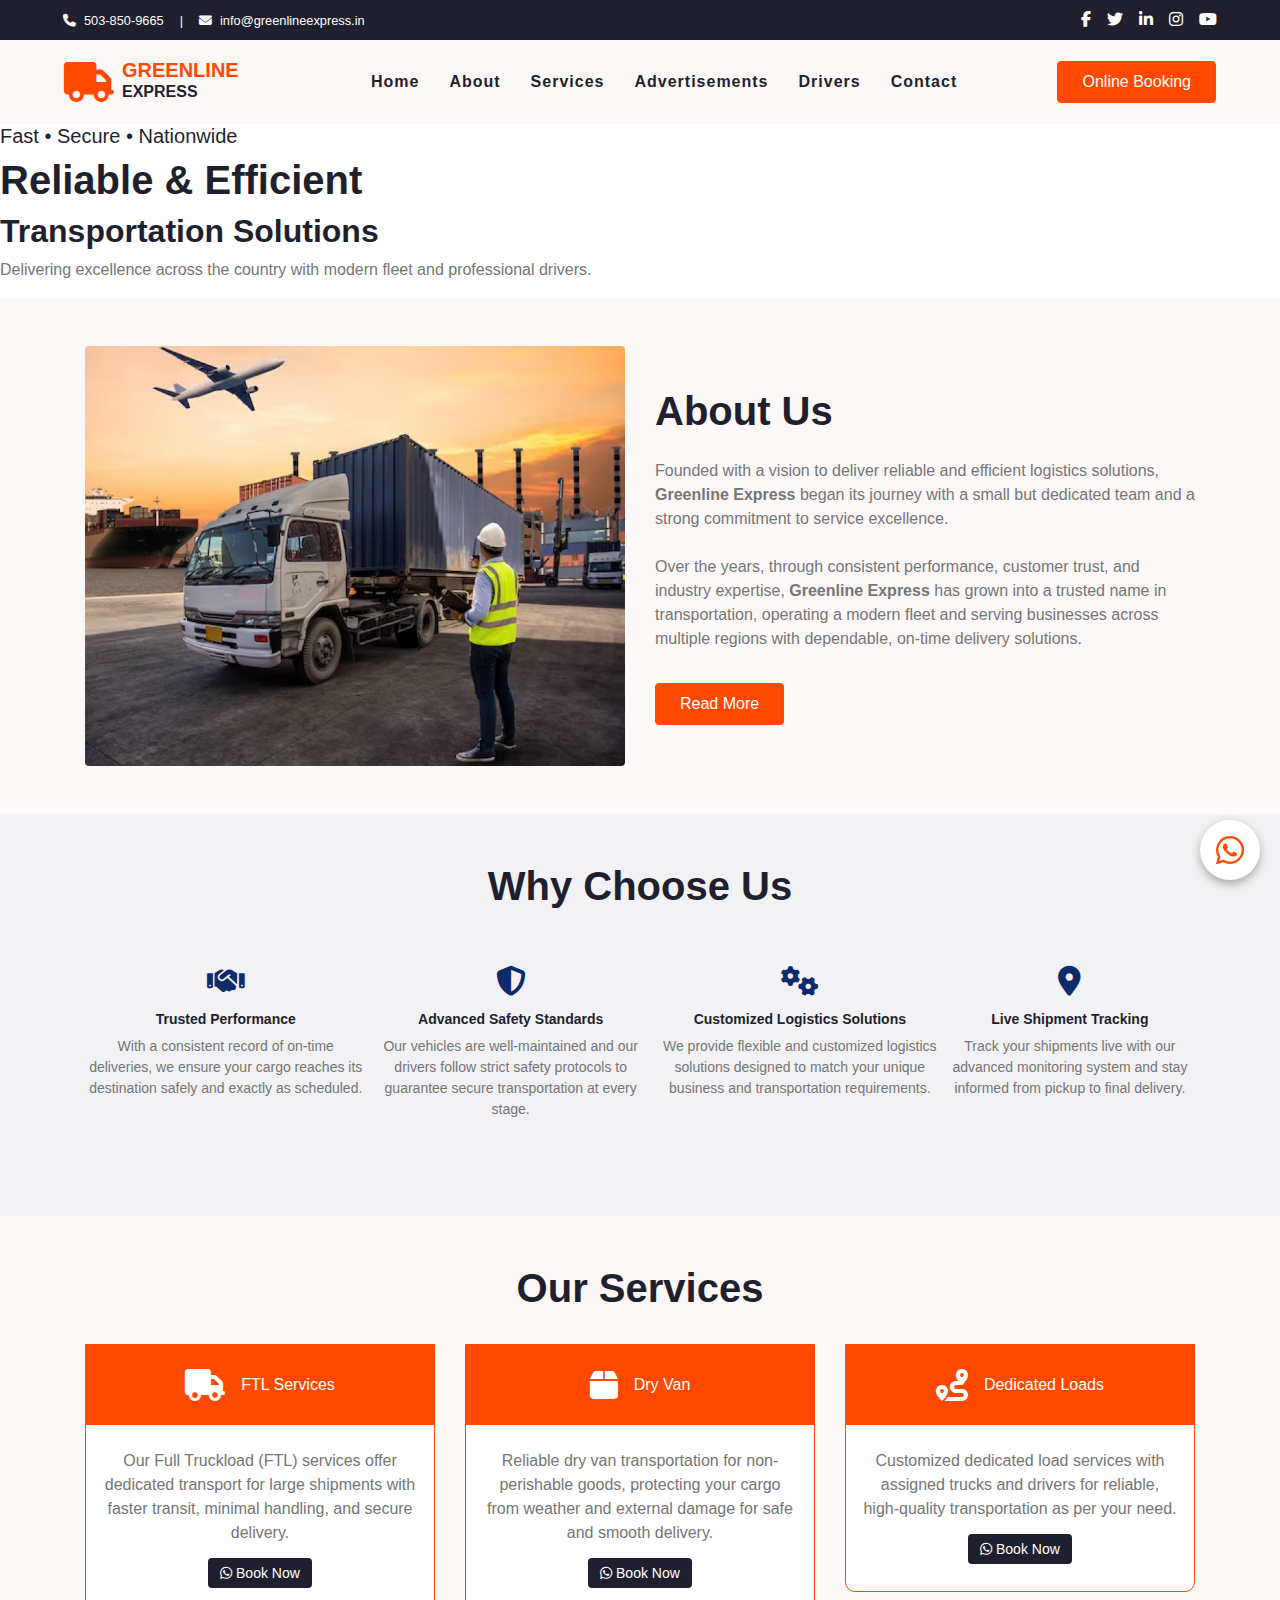
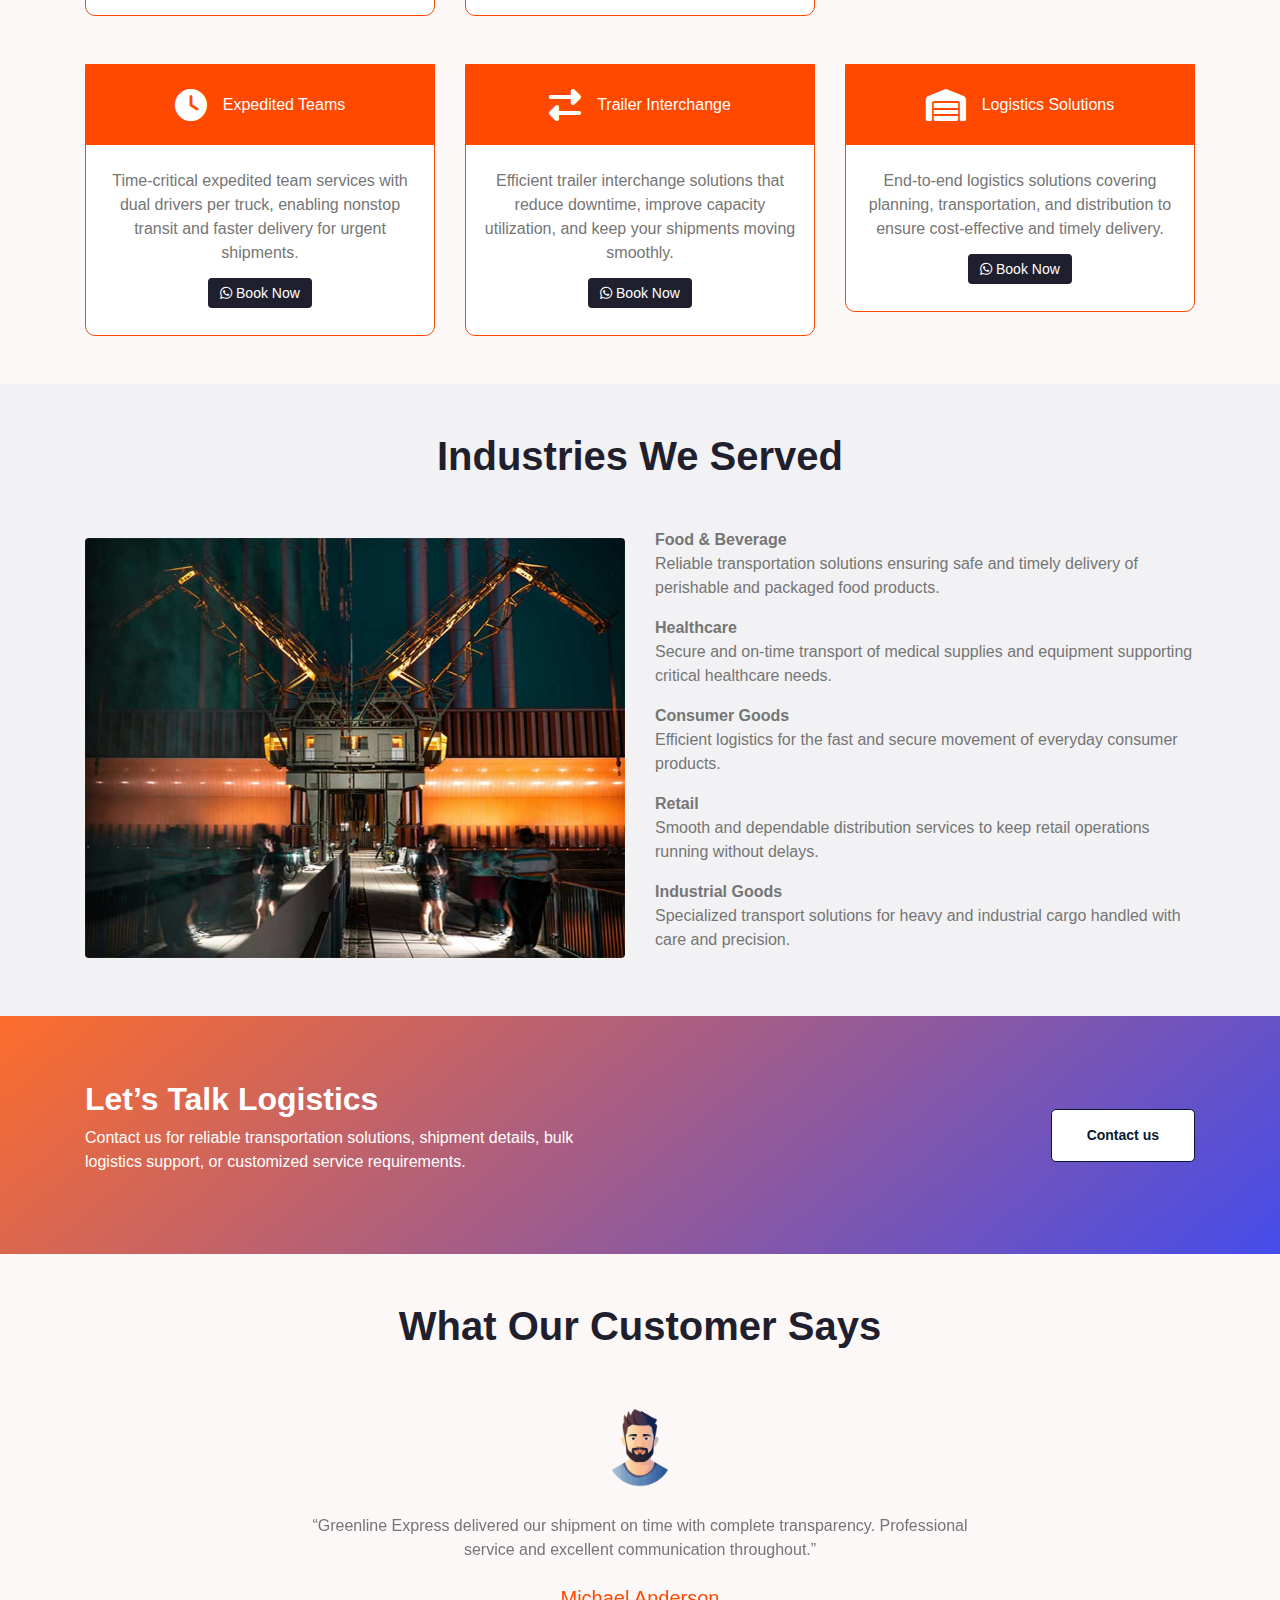
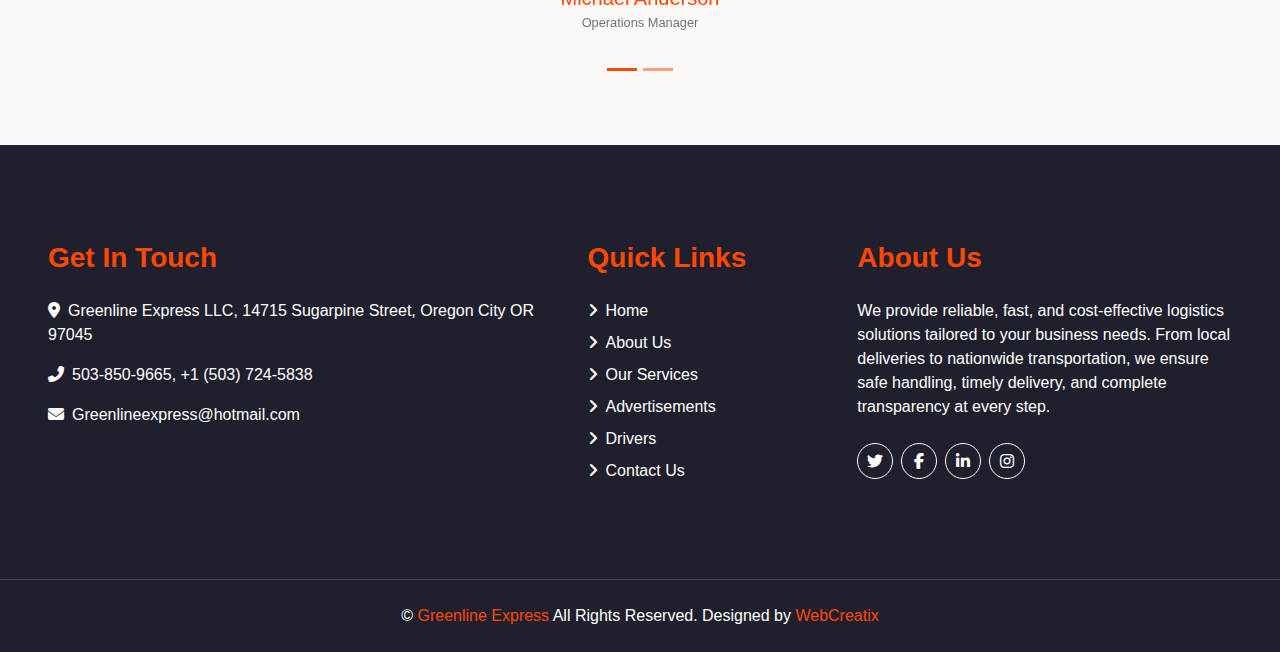
<file: index.html>
<!DOCTYPE html>
<html lang="en">

<head>
    <meta charset="utf-8">
    <title>Greenline Express LLC | Reliable Logistics & Transportation Services</title>
    <meta name="description"
        content="Greenline Express LLC is a trusted logistics and transportation company based in Oregon City, OR. Located at 14715 Sugarpine Street, we provide reliable, timely, and cost-effective freight and logistics solutions for businesses and individuals.">
    <meta name="keywords"
        content="Greenline Express LLC, logistics company Oregon City, transportation services Oregon, freight services OR, trucking company Oregon City, logistics solutions USA, freight transportation Oregon, Greenline Express Oregon">
    <meta content="width=device-width, initial-scale=1.0" name="viewport">
    <link rel="stylesheet" href="https://cdnjs.cloudflare.com/ajax/libs/font-awesome/6.5.1/css/all.min.css">

    <link href="css/style.css" rel="stylesheet">
</head>

<body>
    <div id="header"></div>
    <!-- <div class="jumbotron">
        <div class="heroTxtBox">
            <h1 class="text-primary mb-2">Reliable & Efficient</h1>
            <h2 class="text-white display-3 mb-5">Transportation Solutions</h2>
        </div>
    </div> -->
    <section class="hero-section">
    <div class="hero-content">
        <h5 class="subtitle">Fast • Secure • Nationwide</h5>
        <h1>Reliable & Efficient</h1>
        <h2>Transportation Solutions</h2>
        <p>
            Delivering excellence across the country with modern fleet 
            and professional drivers.
        </p>
    </div>
</section>
    <div class="container-fluid bg1 py-5">
        <div class="container">
            <div class="row align-items-center">
                <div class="col-lg-6 pb-4 pb-lg-0">
                    <img class="img-fluid w-100 rounded" src="img/about1.jpg" alt="">
                </div>
                <div class="col-lg-6">
                    <h1 class="mb-4">About Us</h1>
                    <p class="mb-4">Founded with a vision to deliver reliable and efficient logistics solutions,
                        <b>Greenline Express</b> began its journey with a small but dedicated team and a strong
                        commitment to service excellence.<br /><br />Over the years, through consistent performance,
                        customer trust, and industry expertise, <b>Greenline Express</b> has grown into a trusted name
                        in transportation, operating a modern fleet and serving businesses across multiple regions with
                        dependable, on-time delivery solutions.
                    </p>
                    <a href="about.html" class="btn btn-primary mt-2 py-2 px-4">Read More</a>
                </div>
            </div>
        </div>
    </div>

    <div class="container-fluid bg2 py-5">
        <h1 class="text-center">Why Choose Us</h1>
        <div class="container">
            <div class="row align-items-center">
                <div class="col-lg-12 py-5 d-flex flex-column flex-md-row">

                    <div class="feature-box">
                        <i class="fa-solid fa-handshake feature-icon"></i>
                        <div>
                            <h3>Trusted Performance</h3>
                            <p>
                                With a consistent record of on-time deliveries, we ensure your cargo
                                reaches its destination safely and exactly as scheduled.
                            </p>
                        </div>
                    </div>
                    <div class="feature-box">
                        <i class="fa-solid fa-shield-halved feature-icon"></i>
                        <div>
                            <h3>Advanced Safety Standards</h3>
                            <p>
                                Our vehicles are well-maintained and our drivers follow strict safety
                                protocols to guarantee secure transportation at every stage.
                            </p>
                        </div>
                    </div>
                    <div class="feature-box">
                        <i class="fa-solid fa-gears feature-icon"></i>
                        <div>
                            <h3>Customized Logistics Solutions</h3>
                            <p>
                                We provide flexible and customized logistics solutions designed to
                                match your unique business and transportation requirements.
                            </p>
                        </div>
                    </div>
                    <div class="feature-box">
                        <i class="fa-solid fa-location-dot feature-icon"></i>
                        <div>
                            <h3>Live Shipment Tracking</h3>
                            <p>
                                Track your shipments live with our advanced monitoring system and stay
                                informed from pickup to final delivery.
                            </p>
                        </div>
                    </div>
                </div>

            </div>
        </div>
    </div>
    <div class="container-fluid bg1 pt-5">
        <div class="container">
            <div class="text-center pb-2">
                <h1 class="mb-4">Our Services</h1>
            </div>
            <div class="row">
                <div class="col-lg-4 col-md-6 text-center mb-5">
                    <div class="serviceBox">
                        <div class="d-flex align-items-center justify-content-center bg-primary mb-4 p-4">
                            <i class="fa fa-2x fa-truck pr-3"></i>
                            <h6 class="text-white font-weight-medium m-0">FTL Services</h6>
                        </div>
                        <p>Our Full Truckload (FTL) services offer dedicated transport for large shipments with faster
                            transit, minimal handling, and secure delivery.</p>
                        <a class="bookBtn" href="https://wa.me/15037245838"><i class="fab fa-whatsapp"></i> Book
                            Now</a>
                    </div>

                </div>
                <div class="col-lg-4 col-md-6 text-center mb-5">
                    <div class="serviceBox">
                        <div class="d-flex align-items-center justify-content-center bg-primary mb-4 p-4">
                            <i class="fa fa-2x fa-box pr-3"></i>
                            <h6 class="text-white font-weight-medium m-0">Dry Van</h6>
                        </div>
                        <p>Reliable dry van transportation for non-perishable goods, protecting your cargo from weather
                            and external damage for safe and smooth delivery.</p>
                        <a class="bookBtn" href="https://wa.me/15037245838"><i class="fab fa-whatsapp"></i> Book
                            Now</a>
                    </div>

                </div>
                <div class="col-lg-4 col-md-6 text-center mb-5">
                    <div class="serviceBox">
                        <div class="d-flex align-items-center justify-content-center bg-primary mb-4 p-4">
                            <i class="fa fa-2x fa-route pr-3"></i>
                            <h6 class="text-white font-weight-medium m-0">Dedicated Loads</h6>
                        </div>
                        <p>Customized dedicated load services with assigned trucks and drivers for reliable,
                            high-quality transportation as per your need.</p>
                        <a class="bookBtn" href="https://wa.me/15037245838"><i class="fab fa-whatsapp"></i> Book
                            Now</a>
                    </div>

                </div>
                <div class="col-lg-4 col-md-6 text-center mb-5">
                    <div class="serviceBox">
                        <div class="d-flex align-items-center justify-content-center bg-primary mb-4 p-4">
                            <i class="fa fa-2x fa-clock pr-3"></i>
                            <h6 class="text-white font-weight-medium m-0">Expedited Teams</h6>
                        </div>
                        <p>Time-critical expedited team services with dual drivers per truck, enabling nonstop transit
                            and faster delivery for urgent shipments.</p>
                        <a class="bookBtn" href="https://wa.me/15037245838"><i class="fab fa-whatsapp"></i> Book
                            Now</a>
                    </div>

                </div>
                <div class="col-lg-4 col-md-6 text-center mb-5">
                    <div class="serviceBox">
                        <div class="d-flex align-items-center justify-content-center bg-primary mb-4 p-4">
                            <i class="fa fa-2x fa-exchange-alt pr-3"></i>
                            <h6 class="text-white font-weight-medium m-0">Trailer Interchange</h6>
                        </div>
                        <p>Efficient trailer interchange solutions that reduce downtime, improve capacity utilization,
                            and keep your shipments moving smoothly.</p>
                        <a class="bookBtn" href="https://wa.me/15037245838"><i class="fab fa-whatsapp"></i> Book
                            Now</a>
                    </div>

                </div>
                <div class="col-lg-4 col-md-6 text-center mb-5">

                    <div class="serviceBox">
                        <div class="d-flex align-items-center justify-content-center bg-primary mb-4 p-4">
                            <i class="fa fa-2x fa-warehouse pr-3"></i>
                            <h6 class="text-white font-weight-medium m-0">Logistics Solutions</h6>
                        </div>
                        <p>End-to-end logistics solutions covering planning, transportation, and distribution to ensure
                            cost-effective and timely delivery.</p>
                        <a class="bookBtn" href="https://wa.me/15037245838"><i class="fab fa-whatsapp"></i> Book
                            Now</a>
                    </div>

                </div>
            </div>
        </div>
    </div>
    <div class="container-fliud aboutContainer bg2 py-5">
        <div class="container">
            <h1 class="mb-5 text-center">Industries We Served</h1>
            <div class="row align-items-center">
                <div class="col-lg-6">
                    <img class="img-fluid rounded" src="img/industry.jpg">
                </div>
                <div class="col-lg-6 homeAbout">
                    <p><b>Food & Beverage</b><br />Reliable transportation solutions ensuring safe and timely delivery
                        of
                        perishable and packaged food products.</p>
                    <p><b>Healthcare</b><br />Secure and on-time transport of medical supplies and equipment supporting
                        critical healthcare needs.</p>
                    <p><b>Consumer Goods</b><br />Efficient logistics for the fast and secure movement of everyday
                        consumer
                        products.</p>
                    <p><b>Retail</b><br />Smooth and dependable distribution services to keep retail operations running
                        without delays.</p>
                    <p><b>Industrial Goods</b><br />Specialized transport solutions for heavy and industrial cargo
                        handled
                        with care and precision.</p>
                </div>
            </div>
        </div>
    </div>
    <section class="section sec-cta overlay1" style="background-image: url('img/banner.jpg')">
        <div class="container">
            <div class="row justify-content-between align-items-center">
                <div class="col-lg-6 aos-init aos-animate" data-aos="fade-up" data-aos-delay="0">
                    <h2 class="heading">Let’s Talk Logistics</h2>
                    <p>Contact us for reliable transportation solutions, shipment details, bulk logistics support, or
                        customized service requirements.</p>
                </div>
                <div class="col-lg-6 text-end aos-init aos-animate text-right btn-box" data-aos="fade-up"
                    data-aos-delay="100">
                    <a href="contact.html" class="whiteBtn">Contact us</a>
                </div>
            </div>
        </div>
    </section>
    <div class="container-fluid py-5 bg1 testimonialSection">
        <div class="container">
            <div class="mb-4 text-center">
                <h1>What Our Customer Says</h1>
            </div>
            <div class="row justify-content-center">
                <div class="col-lg-8">
                    <div id="testimonialCarousel" class="carousel slide" data-ride="carousel">
                        <div class="carousel-inner text-center">
                            <!-- Testimonial 1 -->
                            <div class="carousel-item active">
                                <div class="testimonial-box p-4">
                                    <img src="img/person.png" alt="Client" class="img-fluid rounded-circle mb-3">
                                    <p class="mb-4">
                                        “Greenline Express delivered our shipment on time with complete transparency.
                                        Professional service and excellent communication throughout.”
                                    </p>
                                    <h5 class="mb-0">Michael Anderson</h5>
                                    <small>Operations Manager</small>
                                </div>
                            </div>

                            <!-- Testimonial 2 -->
                            <div class="carousel-item">
                                <div class="testimonial-box p-4">
                                    <img src="img/person.png" alt="Client" class="img-fluid rounded-circle mb-3">
                                    <p class="mb-4">
                                        “Reliable and efficient logistics partner. Our freight was handled with care
                                        and delivered exactly as promised.”
                                    </p>
                                    <h5 class="mb-0">Sarah Thompson</h5>
                                    <small>Business Client</small>
                                </div>
                            </div>
                        </div>

                        <ol class="carousel-indicators">
                            <li data-target="#testimonialCarousel" data-slide-to="0" class="active"></li>
                            <li data-target="#testimonialCarousel" data-slide-to="1"></li>
                        </ol>
                    </div>
                </div>
            </div>
        </div>
    </div>
    <div id="footer"></div>
    <script src="https://code.jquery.com/jquery-3.4.1.min.js"></script>
    <script src="https://stackpath.bootstrapcdn.com/bootstrap/4.4.1/js/bootstrap.bundle.min.js"></script>
    <script src="js/main.js"></script>
</body>

</html>
</file>
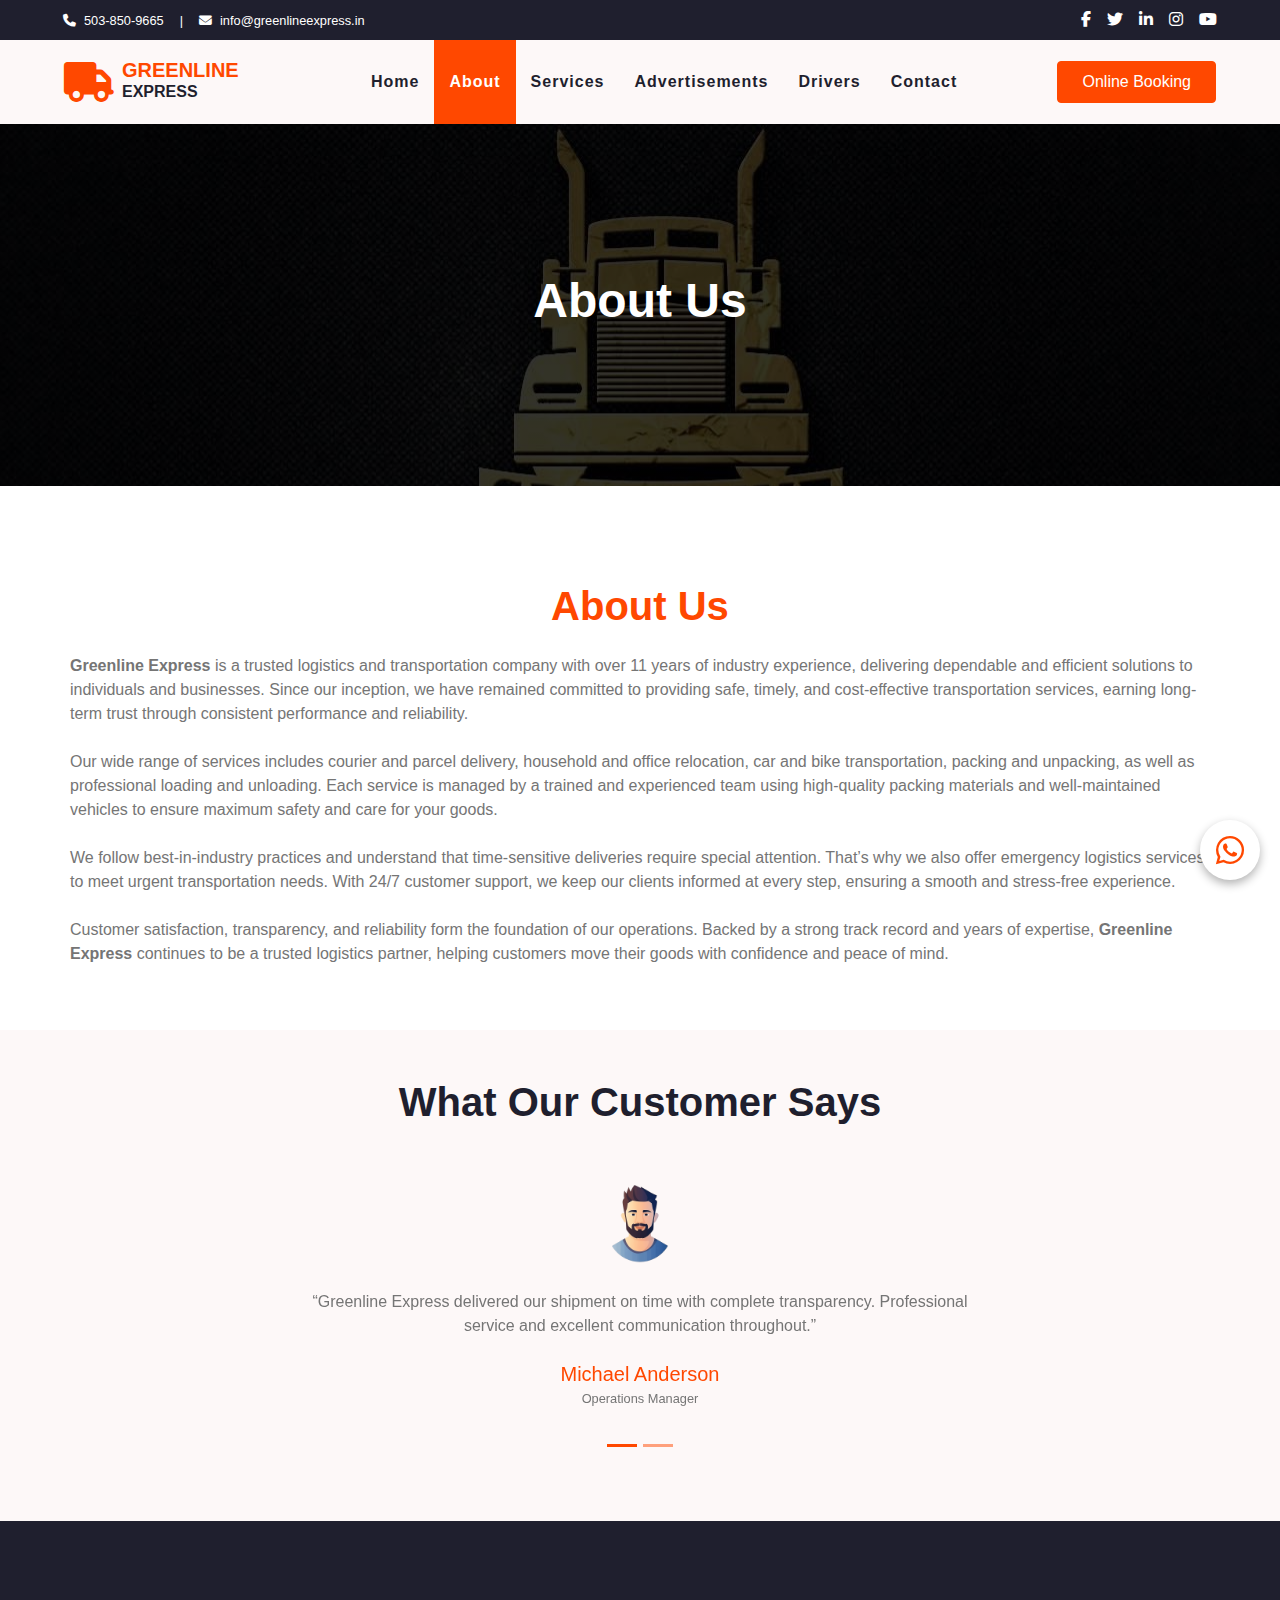
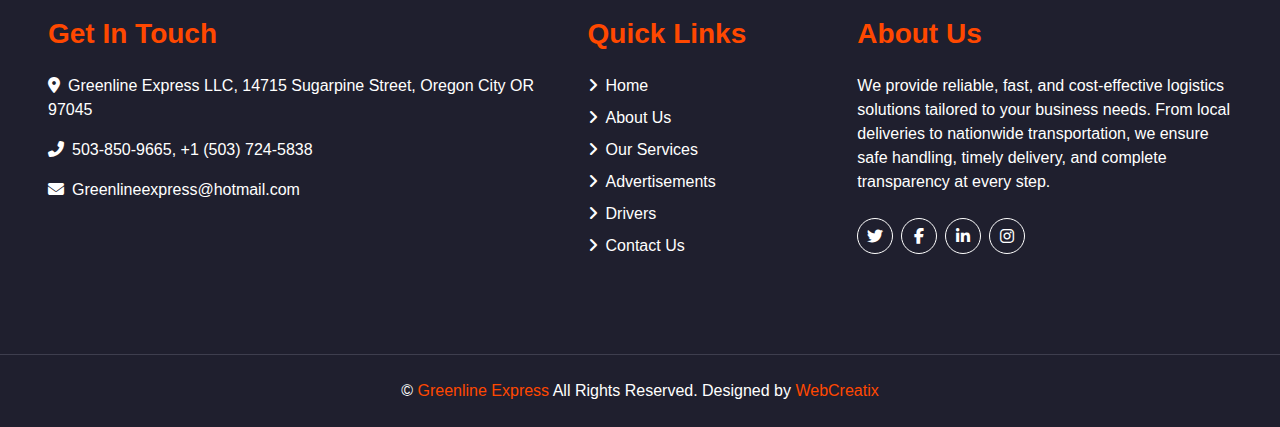
<file: about.html>
<!DOCTYPE html>
<html lang="en">

<head>
    <meta charset="utf-8">
    <title>About Us | 11+ Years Experience in All India Transport Services</title>
    <meta name="description"
        content="Learn about Poonam Logistics, a trusted transport and logistics company with over 20 years of experience providing all India transport and freight solutions.">
    <meta name="keywords"
        content="about logistics company, transport company india, logistics experience, pan india transport services">
    <meta content="width=device-width, initial-scale=1.0" name="viewport">
    <link rel="stylesheet" href="https://cdnjs.cloudflare.com/ajax/libs/font-awesome/6.5.1/css/all.min.css">
    <link href="css/style.css" rel="stylesheet">
</head>

<body>
    <div id="header"></div>
    <div class="jumbotron-inner jumbotron-fluid mb-5">
        <div class="container text-center py-5">
            <h1 class="text-white display-3">About Us</h1>
        </div>
    </div>
    <div class="container-fluid py-5 contentPages">
        <div class="container">
            <h1 class="mb-4 text-center heading">About Us</h1>
            <div class="row align-items-center">
                <p>
                    <b>Greenline Express</b> is a trusted logistics and transportation company with over 11 years of
                    industry experience, delivering dependable and efficient solutions to individuals and businesses.
                    Since our inception, we have remained committed to providing safe, timely, and cost-effective
                    transportation services, earning long-term trust through consistent performance and reliability.
                    <br /><br />
                    Our wide range of services includes courier and parcel delivery, household and office relocation,
                    car and bike transportation, packing and unpacking, as well as professional loading and unloading.
                    Each service is managed by a trained and experienced team using high-quality packing materials and
                    well-maintained vehicles to ensure maximum safety and care for your goods.
                    <br /><br />
                    We follow best-in-industry practices and understand that time-sensitive deliveries require special
                    attention. That’s why we also offer emergency logistics services to meet urgent transportation
                    needs. With 24/7 customer support, we keep our clients informed at every step, ensuring a smooth and
                    stress-free experience.
                    <br /><br />
                    Customer satisfaction, transparency, and reliability form the foundation of our operations. Backed
                    by a strong track record and years of expertise, <b>Greenline Express</b> continues to be a trusted
                    logistics partner, helping customers move their goods with confidence and peace of mind.
                </p>
            </div>
        </div>
    </div>
    <div class="container-fluid py-5 bg1 testimonialSection">
        <div class="container">
            <div class="mb-4 text-center">
                <h1>What Our Customer Says</h1>
            </div>
            <div class="row justify-content-center">
                <div class="col-lg-8">
                    <div id="testimonialCarousel" class="carousel slide" data-ride="carousel">
                        <div class="carousel-inner text-center">
                            <!-- Testimonial 1 -->
                            <div class="carousel-item active">
                                <div class="testimonial-box p-4">
                                    <img src="img/person.png" alt="Client" class="img-fluid rounded-circle mb-3">
                                    <p class="mb-4">
                                        “Greenline Express delivered our shipment on time with complete transparency.
                                        Professional service and excellent communication throughout.”
                                    </p>
                                    <h5 class="mb-0">Michael Anderson</h5>
                                    <small>Operations Manager</small>
                                </div>
                            </div>

                            <!-- Testimonial 2 -->
                            <div class="carousel-item">
                                <div class="testimonial-box p-4">
                                    <img src="img/person.png" alt="Client" class="img-fluid rounded-circle mb-3">
                                    <p class="mb-4">
                                        “Reliable and efficient logistics partner. Our freight was handled with care
                                        and delivered exactly as promised.”
                                    </p>
                                    <h5 class="mb-0">Sarah Thompson</h5>
                                    <small>Business Client</small>
                                </div>
                            </div>
                        </div>

                        <ol class="carousel-indicators">
                            <li data-target="#testimonialCarousel" data-slide-to="0" class="active"></li>
                            <li data-target="#testimonialCarousel" data-slide-to="1"></li>
                        </ol>
                    </div>
                </div>
            </div>
        </div>
    </div>
    <div id="footer"></div>
    <script src="https://code.jquery.com/jquery-3.4.1.min.js"></script>
    <script src="https://stackpath.bootstrapcdn.com/bootstrap/4.4.1/js/bootstrap.bundle.min.js"></script>
    <script src="js/main.js"></script>
</body>

</html>
</file>
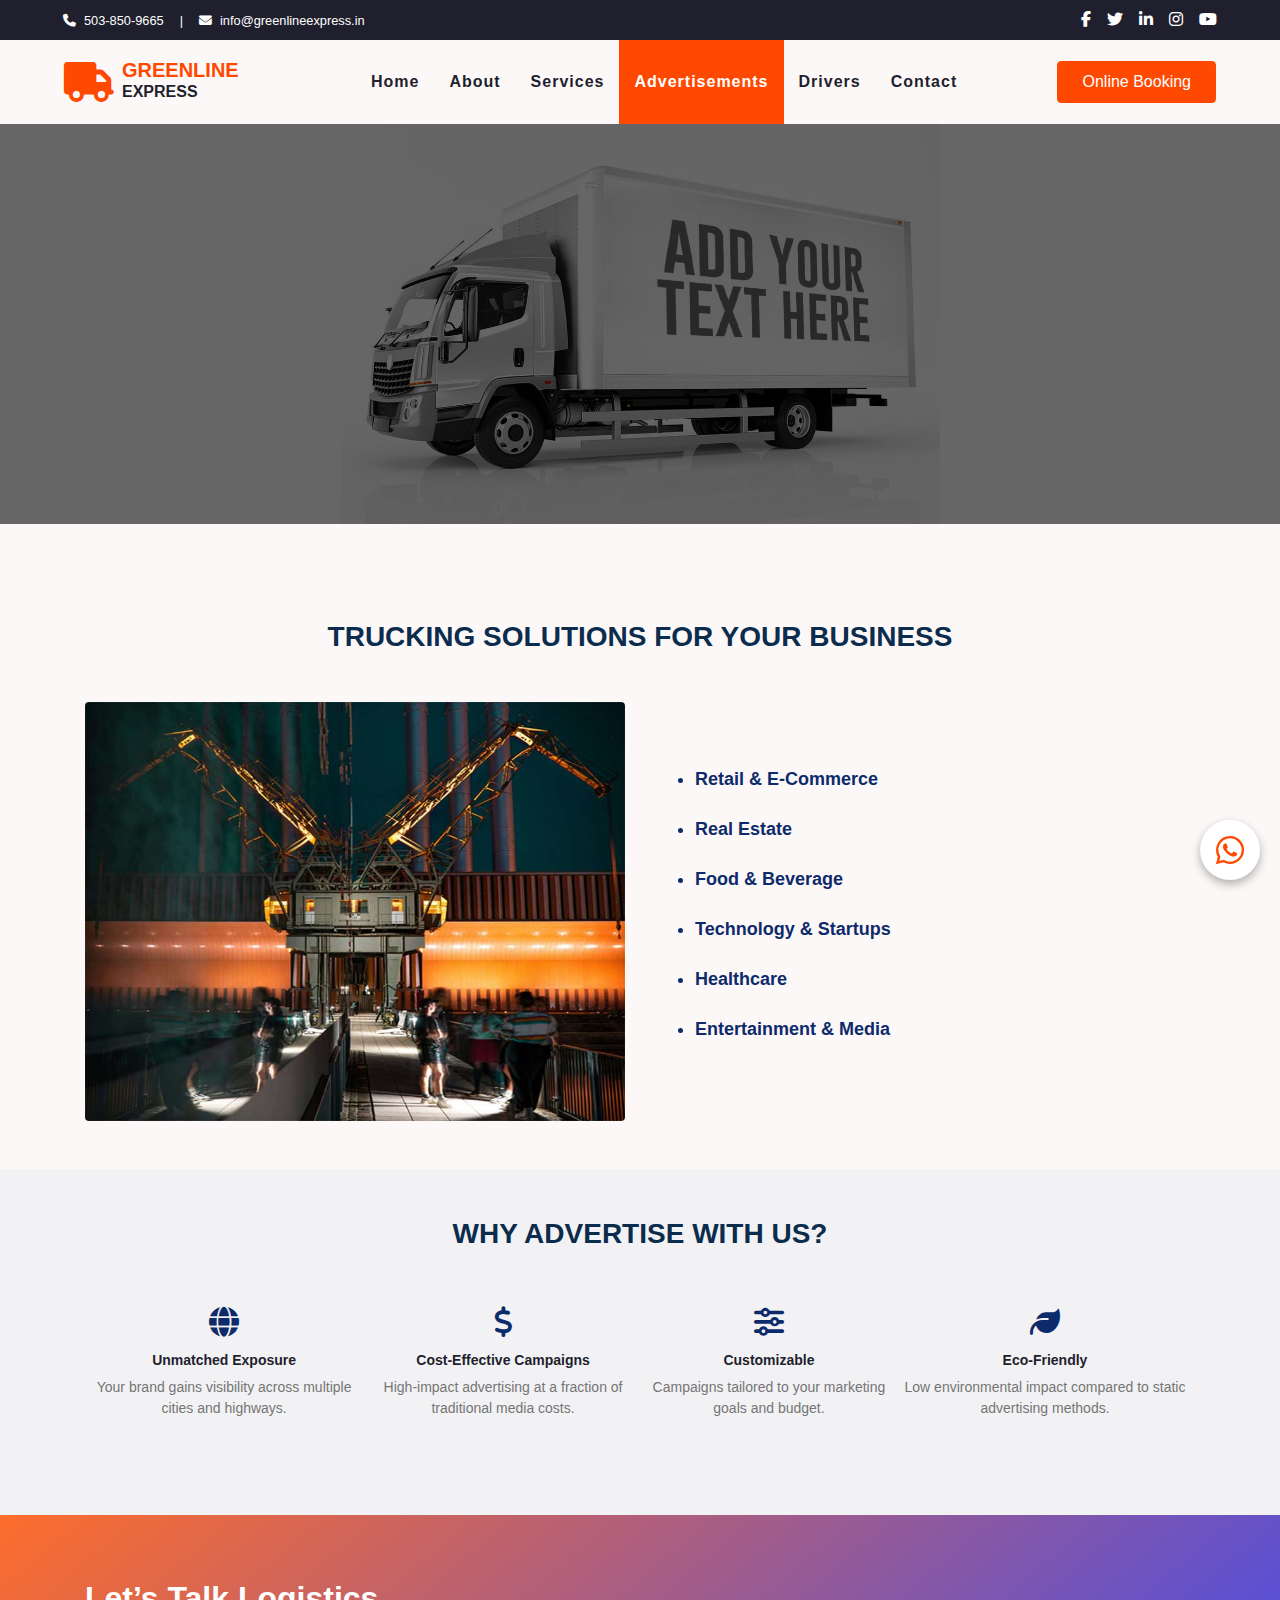
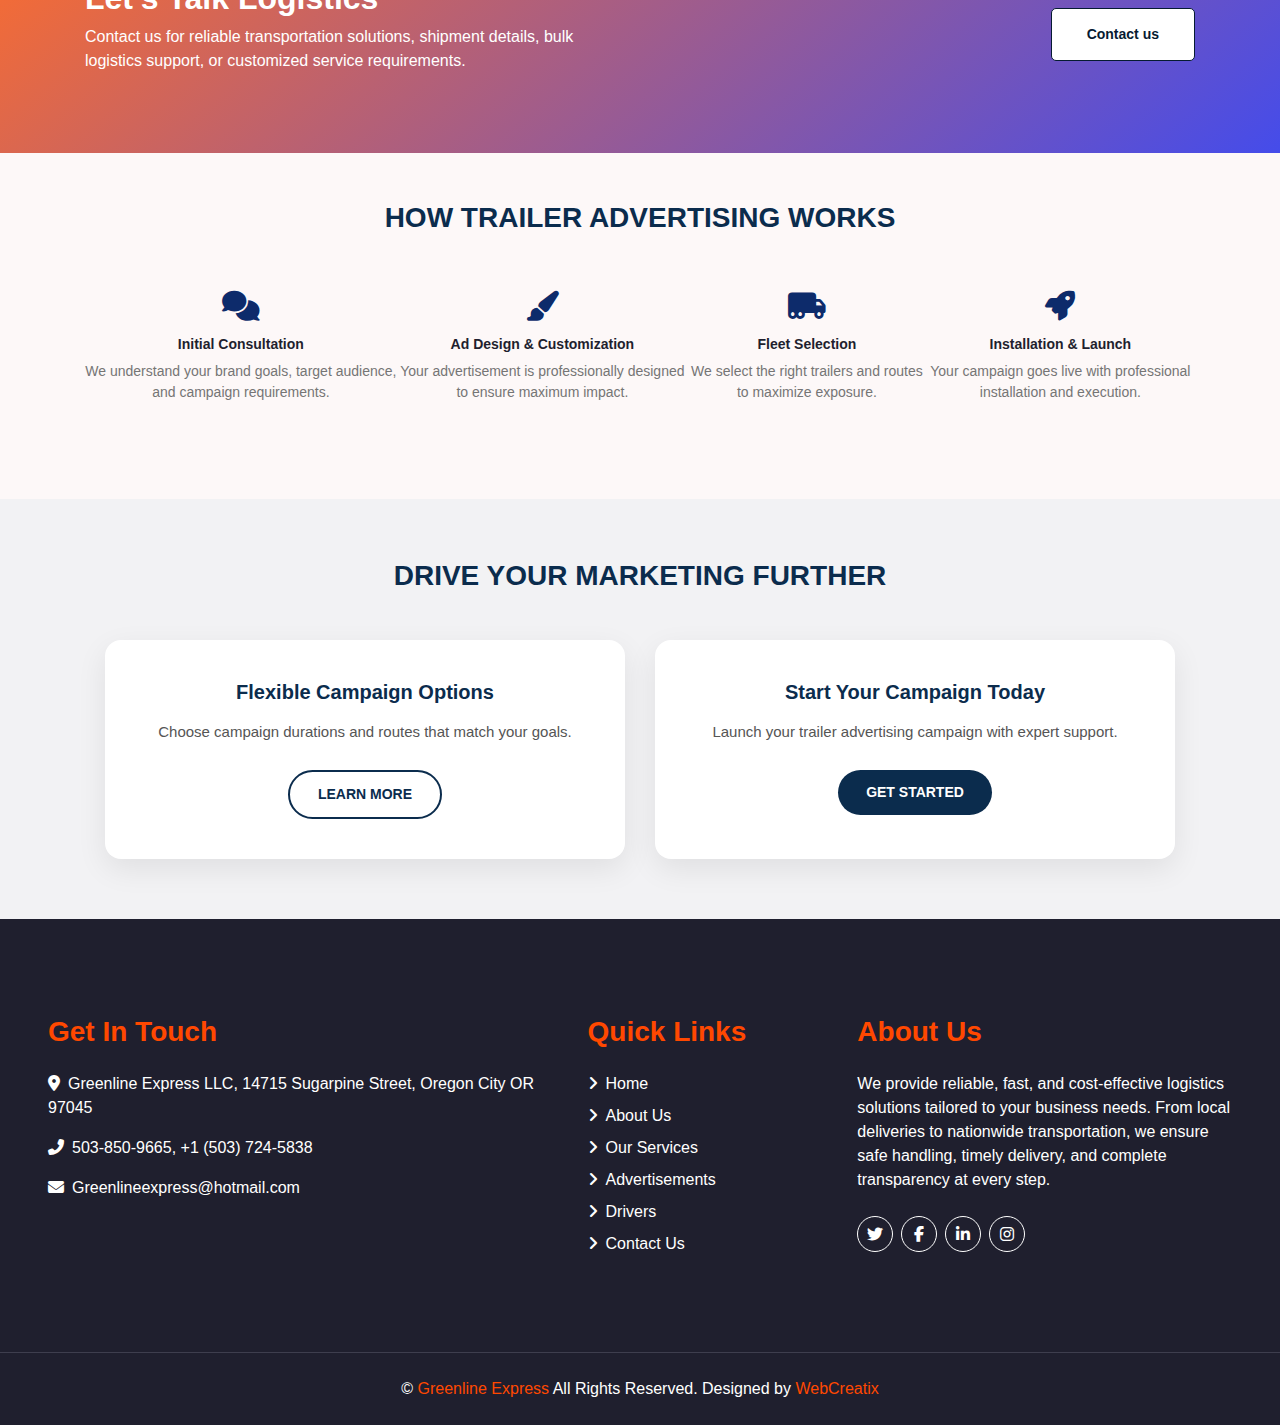
<file: advertisements.html>
<!DOCTYPE html>
<html lang="en">

<head>
    <meta charset="utf-8">
    <title>Our Transport Network | Road, Rail, Air & Sea Transport Across India</title>
    <meta name="description"
        content="Our strong transport network covers road, rail, air and sea freight services across India, ensuring safe, fast and reliable delivery nationwide.">
    <meta name="keywords"
        content="transport network india, road transport india, rail transport services, air cargo india, sea freight services">
    <meta content="width=device-width, initial-scale=1.0" name="viewport">
    <link rel="stylesheet" href="https://cdnjs.cloudflare.com/ajax/libs/font-awesome/6.5.1/css/all.min.css">
    <link href="css/style.css" rel="stylesheet">
</head>

<body>
    <div id="header"></div>
    <div class="jumbotron-add jumbotron-fluid">
    </div>
    <!-- Header End -->
    <div class="container-fliud bg1 py-5">
        <div class="container">
            <h1 class="mb-5 text-center mainHeading mt-5">TRUCKING SOLUTIONS FOR YOUR BUSINESS</h1>
            <div class="row align-items-center">
                <div class="col-lg-6">
                    <img class="img-fluid rounded" src="img/industry.jpg">
                </div>
                <div class="col-lg-6 listText">
                    <ul>
                        <li>Retail & E-Commerce</li>
                        <li>Real Estate</li>
                        <li>Food & Beverage</li>
                        <li>Technology & Startups</li>
                        <li>Healthcare</li>
                        <li>Entertainment & Media</li>
                    </ul>
                </div>
            </div>
        </div>
    </div>

    <div class="container-fluid bg2 py-5">
        <h1 class="text-center mainHeading">WHY ADVERTISE WITH US?</h1>
        <div class="container">
            <div class="row align-items-center">
                <div class="col-lg-12 py-5 d-flex flex-column flex-md-row">
                    <div class="feature-box">
                        <i class="fa fa-globe feature-icon"></i>
                        <h3>Unmatched Exposure</h3>
                        <p>Your brand gains visibility across multiple cities and highways.</p>
                    </div>

                    <div class="feature-box">
                        <i class="fa fa-dollar-sign feature-icon"></i>
                        <h3>Cost-Effective Campaigns</h3>
                        <p>High-impact advertising at a fraction of traditional media costs.</p>
                    </div>

                    <div class="feature-box">
                        <i class="fa fa-sliders-h feature-icon"></i>
                        <h3>Customizable</h3>
                        <p>Campaigns tailored to your marketing goals and budget.</p>
                    </div>

                    <div class="feature-box">
                        <i class="fa fa-leaf feature-icon"></i>
                        <h3>Eco-Friendly</h3>
                        <p>Low environmental impact compared to static advertising methods.</p>
                    </div>

                </div>

            </div>
        </div>
    </div>
    <section class="section sec-cta overlay1" style="background-image: url('img/banner.jpg')">
        <div class="container">
            <div class="row justify-content-between align-items-center">
                <div class="col-lg-6 aos-init aos-animate" data-aos="fade-up" data-aos-delay="0">
                    <h2 class="heading">Let’s Talk Logistics</h2>
                    <p>Contact us for reliable transportation solutions, shipment details, bulk logistics support, or
                        customized service requirements.</p>
                </div>
                <div class="col-lg-6 text-end aos-init aos-animate text-right btn-box" data-aos="fade-up"
                    data-aos-delay="100">
                    <a href="contact.html" class="whiteBtn">Contact us</a>
                </div>
            </div>
        </div>
    </section>
    <div class="container-fluid bg1 py-5">
        <h1 class="text-center mainHeading">HOW TRAILER ADVERTISING WORKS</h1>
        <div class="container">
            <div class="row align-items-center">
                <div class="col-lg-12 py-5 d-flex flex-column flex-md-row">
                    <div class="feature-box">
                        <i class="fa fa-comments feature-icon"></i>
                        <div>
                            <h3>Initial Consultation</h3>
                            <p>We understand your brand goals, target audience, and campaign requirements.</p>
                        </div>
                    </div>

                    <div class="feature-box">
                        <i class="fa fa-paint-brush feature-icon"></i>
                        <div>
                            <h3>Ad Design & Customization</h3>
                            <p>Your advertisement is professionally designed to ensure maximum impact.</p>
                        </div>
                    </div>

                    <div class="feature-box">
                        <i class="fa fa-truck-moving feature-icon"></i>
                        <div>
                            <h3>Fleet Selection</h3>
                            <p>We select the right trailers and routes to maximize exposure.</p>
                        </div>
                    </div>

                    <div class="feature-box">
                        <i class="fa fa-rocket feature-icon"></i>
                        <div>
                            <h3>Installation & Launch</h3>
                            <p>Your campaign goes live with professional installation and execution.</p>
                        </div>
                    </div>

                </div>

            </div>
        </div>
    </div>
    <section class="ctaSection bg2">
        <h3>DRIVE YOUR MARKETING FURTHER</h3>

        <div class="ctaGrid mt-5">
            <div class="ctaBox">
                <h6>Flexible Campaign Options</h6>
                <p>Choose campaign durations and routes that match your goals.</p>
                <a href="#" class="secondaryBtn">LEARN MORE</a>
            </div>

            <div class="ctaBox">
                <h6>Start Your Campaign Today</h6>
                <p>Launch your trailer advertising campaign with expert support.</p>
                <a href="#contact" class="primaryBtn">GET STARTED</a>
            </div>
        </div>
    </section>




    <div id="footer"></div>
    <script src="https://code.jquery.com/jquery-3.4.1.min.js"></script>
    <script src="https://stackpath.bootstrapcdn.com/bootstrap/4.4.1/js/bootstrap.bundle.min.js"></script>
    <script src="js/main.js"></script>
</body>

</html>
</file>
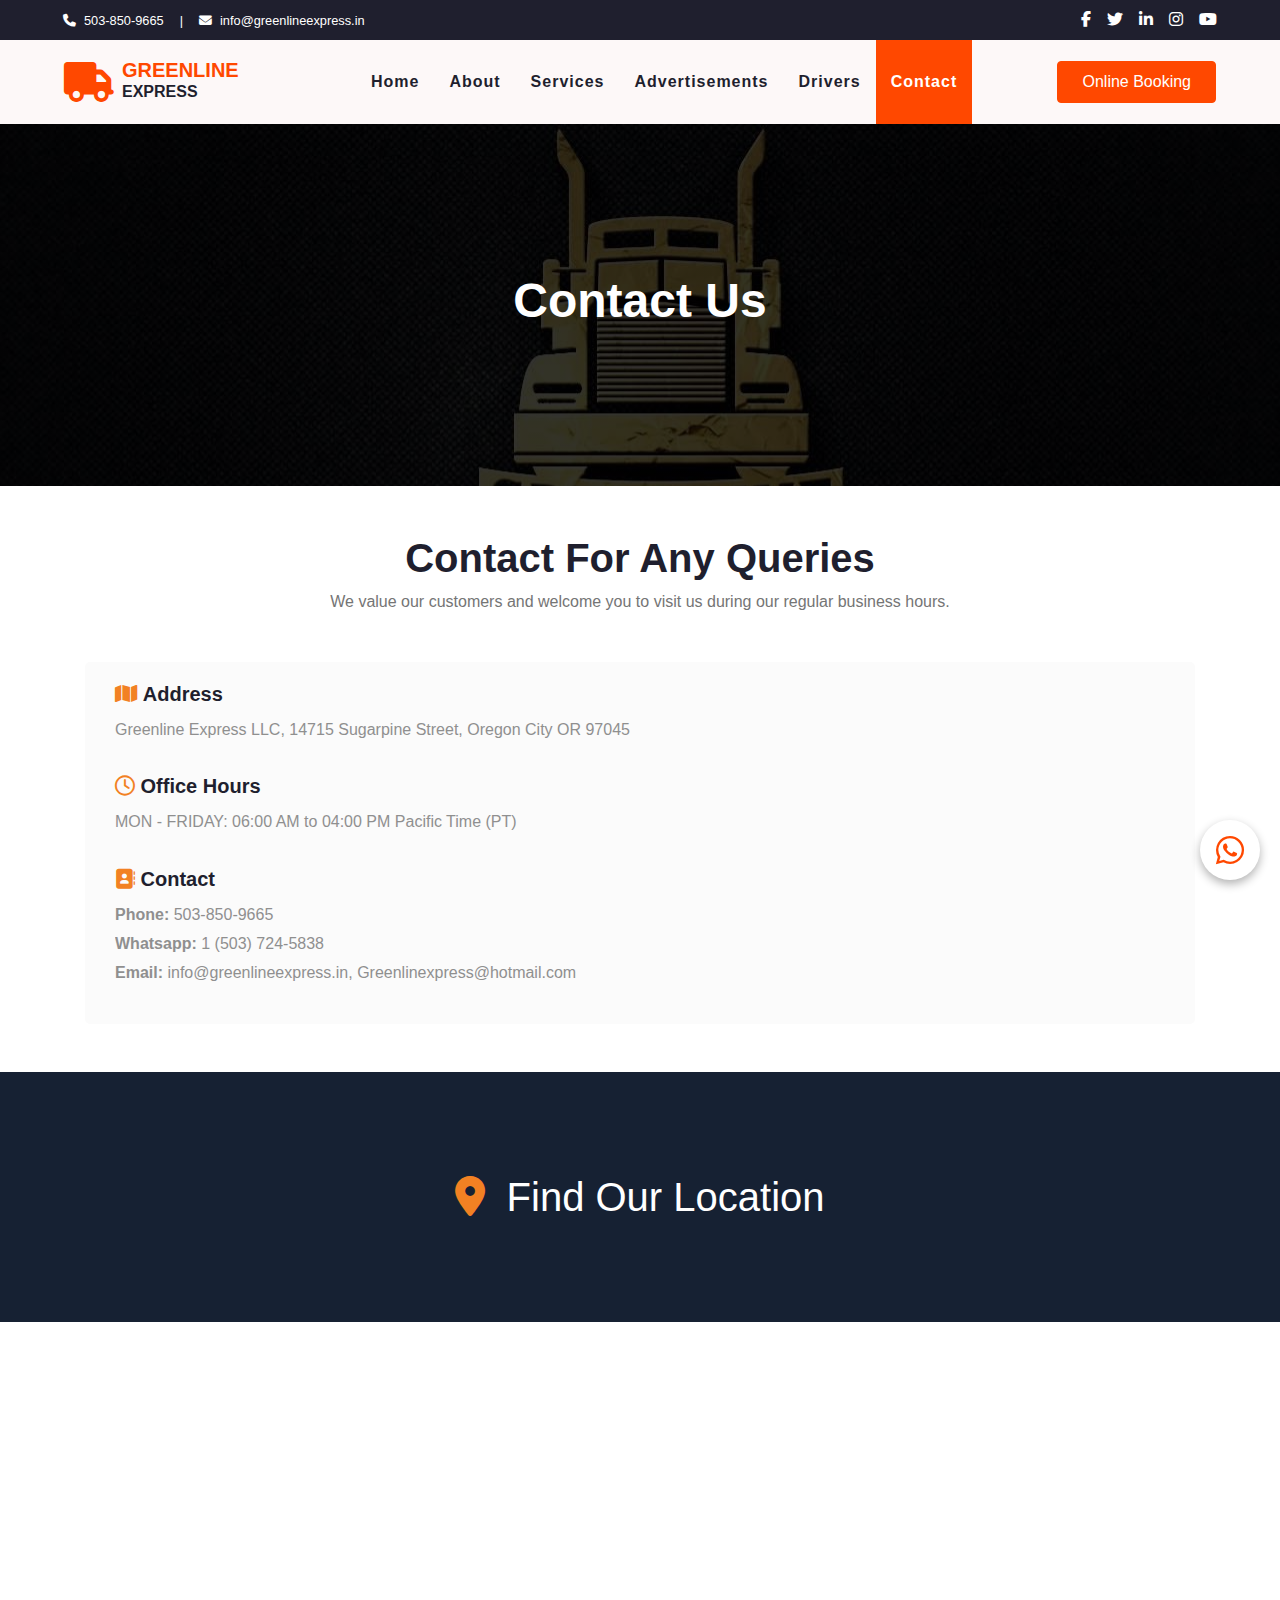
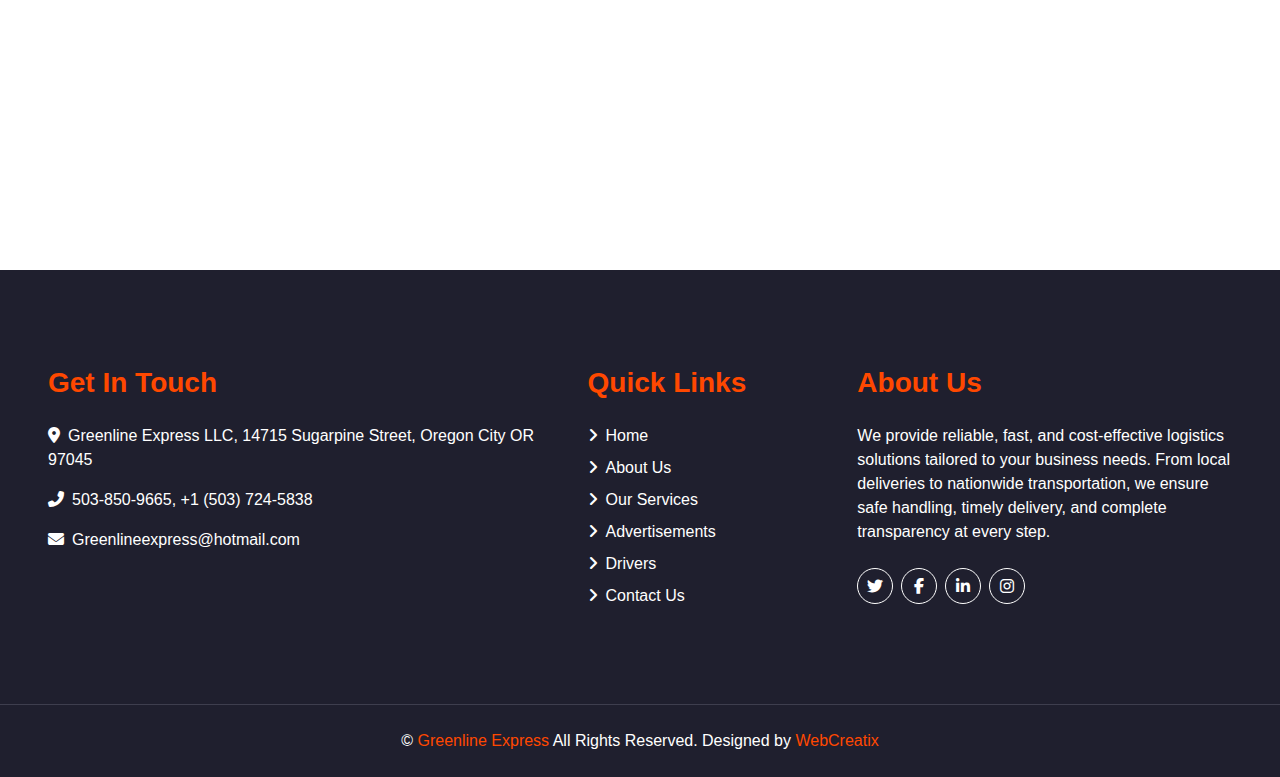
<file: contact.html>
<!DOCTYPE html>
<html lang="en">

<head>
    <meta charset="utf-8">
    <title>Contact Us | All India Transport & Logistics Enquiry</title>
    <meta name="description" content="Contact Poonam Logistics for all India transport and logistics services. Get quick support, quotes and booking assistance for your transport needs.">
    <meta name="keywords" content="contact logistics company, transport enquiry india, logistics contact, pan india transport booking">
    <meta content="width=device-width, initial-scale=1.0" name="viewport">
    <link rel="stylesheet" href="https://cdnjs.cloudflare.com/ajax/libs/font-awesome/6.5.1/css/all.min.css">
    <link href="css/style.css" rel="stylesheet">
</head>

<body>
    <div id="header"></div>
    <div class="jumbotron-inner jumbotron-fluid mb-5">
        <div class="container text-center py-5">
            <h1 class="text-white display-3">Contact Us</h1>
        </div>
    </div>
    <!-- Header End -->


    <!-- Contact Start -->
    <div class="container-fluid mb-5">
        <div class="container">
            <h1 class="mb-2 text-center">Contact For Any Queries</h1>
            <p class="text-center mb-5">We value our customers and welcome you to visit us during our regular business hours.</p>
            <div class="row">
                <div class="col-lg-12">
                    <div class="contact-form-wrap">
                        <div class="contact-form-box">
                            <h4><i class="fas fa-map"></i> Address</h4>
                            <p>Greenline Express LLC, 14715 Sugarpine Street, Oregon City OR 97045</p>
                        </div>
                        <div class="contact-form-box">
							<h4><i class="far fa-clock"></i> Office Hours</h4>
							<p>MON - FRIDAY: 06:00 AM to 04:00 PM Pacific Time (PT)</p>
						</div>
                        <div class="contact-form-box">
                            <h4><i class="fas fa-address-book"></i> Contact</h4>
                            <p><b>Phone:</b> 503-850-9665 <br><b>Whatsapp:</b> 1 (503) 724-5838 <br><b>Email:</b> info@greenlineexpress.in, Greenlinexpress@hotmail.com</p>
                        </div>
                    </div>
                </div>
            </div>
        </div>
    </div>
    <div class="container-fluid find-location blue-bg">
		<div class="container">
			<div class="row">
				<div class="col-lg-12 text-center">
					<p> <i class="fas fa-map-marker-alt"></i> Find Our Location</p>
				</div>
			</div>
		</div>
	</div>
    <div class="embed-responsive embed-responsive-21by9">
		<iframe
    src="https://www.google.com/maps/embed?pb=!1m18!1m12!1m3!1d350.022084567691!2d-122.5664721!3d45.3341197!2m3!1f0!2f0!3f0!3m2!1i1024!2i768!4f13.1!3m3!1m2!1s0x54957735c9827767%3A0xc97c09b4f36dfb04!2s14715%20Sugarpine%20St%2C%20Oregon%20City%2C%20OR%2097045%2C%20USA!5e0!3m2!1sen!2sin!4v1706010000000"
    width="100%"
    height="400"
    style="border:0;"
    allowfullscreen=""
    loading="lazy"
    referrerpolicy="no-referrer-when-downgrade">
</iframe>
	</div>
    <div id="footer"></div>
    <script src="https://code.jquery.com/jquery-3.4.1.min.js"></script>
    <script src="https://stackpath.bootstrapcdn.com/bootstrap/4.4.1/js/bootstrap.bundle.min.js"></script>
    <script src="js/main.js"></script>
</body>

</html>
</file>
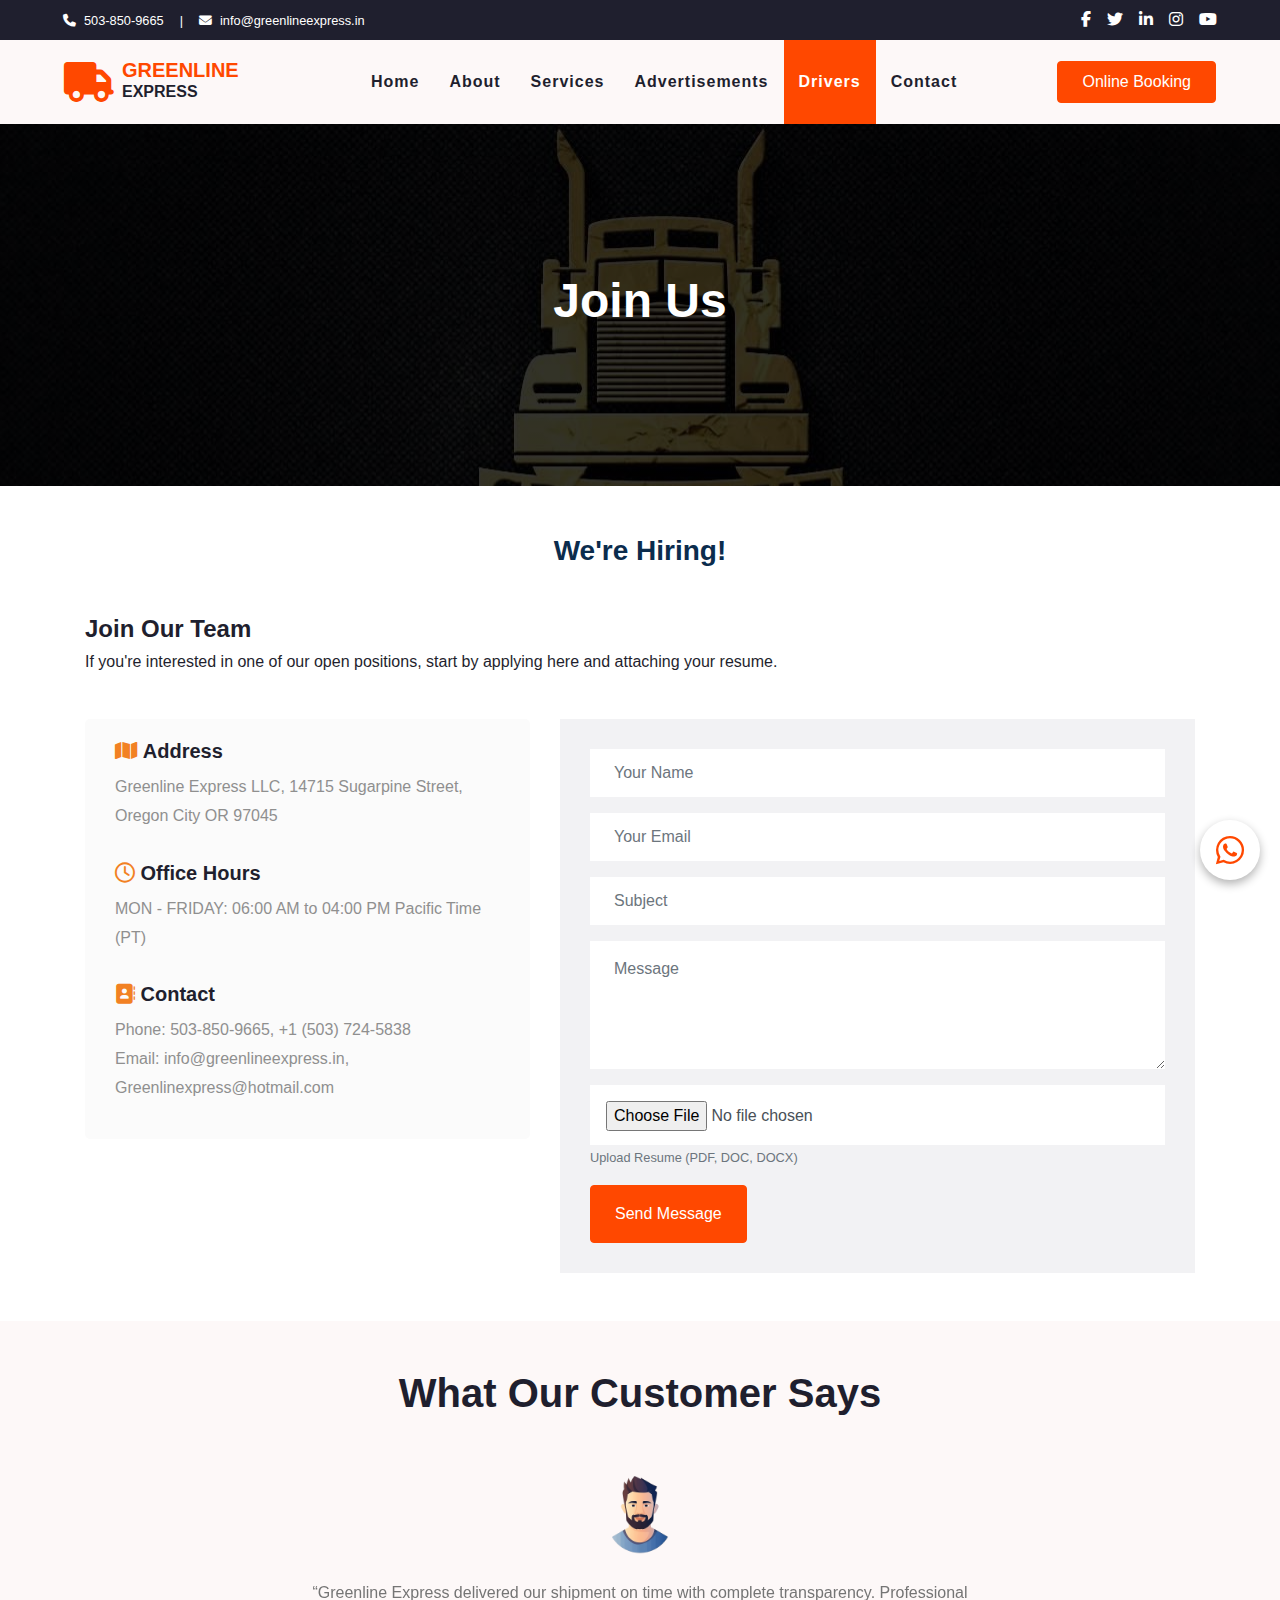
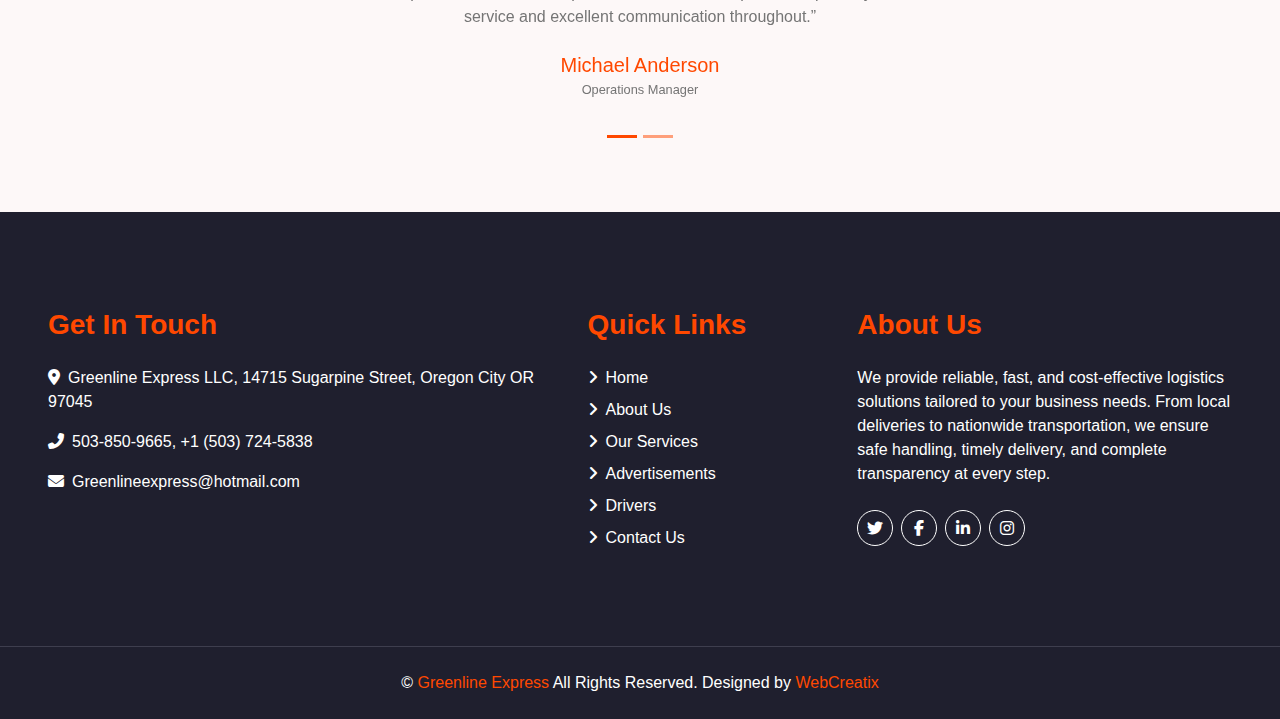
<file: drivers.html>
<!DOCTYPE html>
<html lang="en">

<head>
    <meta charset="utf-8">
    <title>Contact Us | All India Transport & Logistics Enquiry</title>
    <meta name="description" content="Contact Poonam Logistics for all India transport and logistics services. Get quick support, quotes and booking assistance for your transport needs.">
    <meta name="keywords" content="contact logistics company, transport enquiry india, logistics contact, pan india transport booking">
    <meta content="width=device-width, initial-scale=1.0" name="viewport">
    <link rel="stylesheet" href="https://cdnjs.cloudflare.com/ajax/libs/font-awesome/6.5.1/css/all.min.css">
    <link href="css/style.css" rel="stylesheet">
</head>

<body>
    <div id="header"></div>
    <div class="jumbotron-inner jumbotron-fluid mb-5">
        <div class="container text-center py-5">
            <h1 class="text-white display-3">Join Us</h1>
        </div>
    </div>
    <!-- Header End -->


    <!-- Contact Start -->
    <div class="container-fluid mb-5">
        <div class="container">
            <h1 class="mb-5 text-center mainHeading">We're Hiring!</h1>
            <h4>Join Our Team</h4>
            <h6>If you're interested in one of our open positions, start by applying here and attaching your resume.</h6>
            <div class="row mt-5">
                <div class="col-lg-5">
                    <div class="contact-form-wrap">
                        <div class="contact-form-box">
                            <h4><i class="fas fa-map"></i> Address</h4>
                            <p>Greenline Express LLC, 14715 Sugarpine Street, Oregon City OR 97045</p>
                        </div>
                        <div class="contact-form-box">
							<h4><i class="far fa-clock"></i> Office Hours</h4>
							<p>MON - FRIDAY: 06:00 AM to 04:00 PM Pacific Time (PT)</p>
						</div>
                        <div class="contact-form-box">
                            <h4><i class="fas fa-address-book"></i> Contact</h4>
                            <p>Phone: 503-850-9665, +1 (503) 724-5838 <br> Email: info@greenlineexpress.in, Greenlinexpress@hotmail.com</p>
                        </div>
                    </div>
                </div>
                <div class="col-lg-7">
                    <div class="contact-form bg-secondary" style="padding: 30px;">
                        <div id="form"></div>
                    </div>
                </div>
            </div>
        </div>
    </div>
    <div class="container-fluid py-5 bg1 testimonialSection">
        <div class="container">
            <div class="mb-4 text-center">
                <h1>What Our Customer Says</h1>
            </div>
            <div class="row justify-content-center">
                <div class="col-lg-8">
                    <div id="testimonialCarousel" class="carousel slide" data-ride="carousel">
                        <div class="carousel-inner text-center">
                            <!-- Testimonial 1 -->
                            <div class="carousel-item active">
                                <div class="testimonial-box p-4">
                                    <img src="img/person.png" alt="Client" class="img-fluid rounded-circle mb-3">
                                    <p class="mb-4">
                                        “Greenline Express delivered our shipment on time with complete transparency.
                                        Professional service and excellent communication throughout.”
                                    </p>
                                    <h5 class="mb-0">Michael Anderson</h5>
                                    <small>Operations Manager</small>
                                </div>
                            </div>

                            <!-- Testimonial 2 -->
                            <div class="carousel-item">
                                <div class="testimonial-box p-4">
                                    <img src="img/person.png" alt="Client" class="img-fluid rounded-circle mb-3">
                                    <p class="mb-4">
                                        “Reliable and efficient logistics partner. Our freight was handled with care
                                        and delivered exactly as promised.”
                                    </p>
                                    <h5 class="mb-0">Sarah Thompson</h5>
                                    <small>Business Client</small>
                                </div>
                            </div>
                        </div>

                        <ol class="carousel-indicators">
                            <li data-target="#testimonialCarousel" data-slide-to="0" class="active"></li>
                            <li data-target="#testimonialCarousel" data-slide-to="1"></li>
                        </ol>
                    </div>
                </div>
            </div>
        </div>
    </div>
    <div id="footer"></div>
    <script src="https://code.jquery.com/jquery-3.4.1.min.js"></script>
    <script src="https://stackpath.bootstrapcdn.com/bootstrap/4.4.1/js/bootstrap.bundle.min.js"></script>
    <script src="js/main.js"></script>
</body>

</html>
</file>
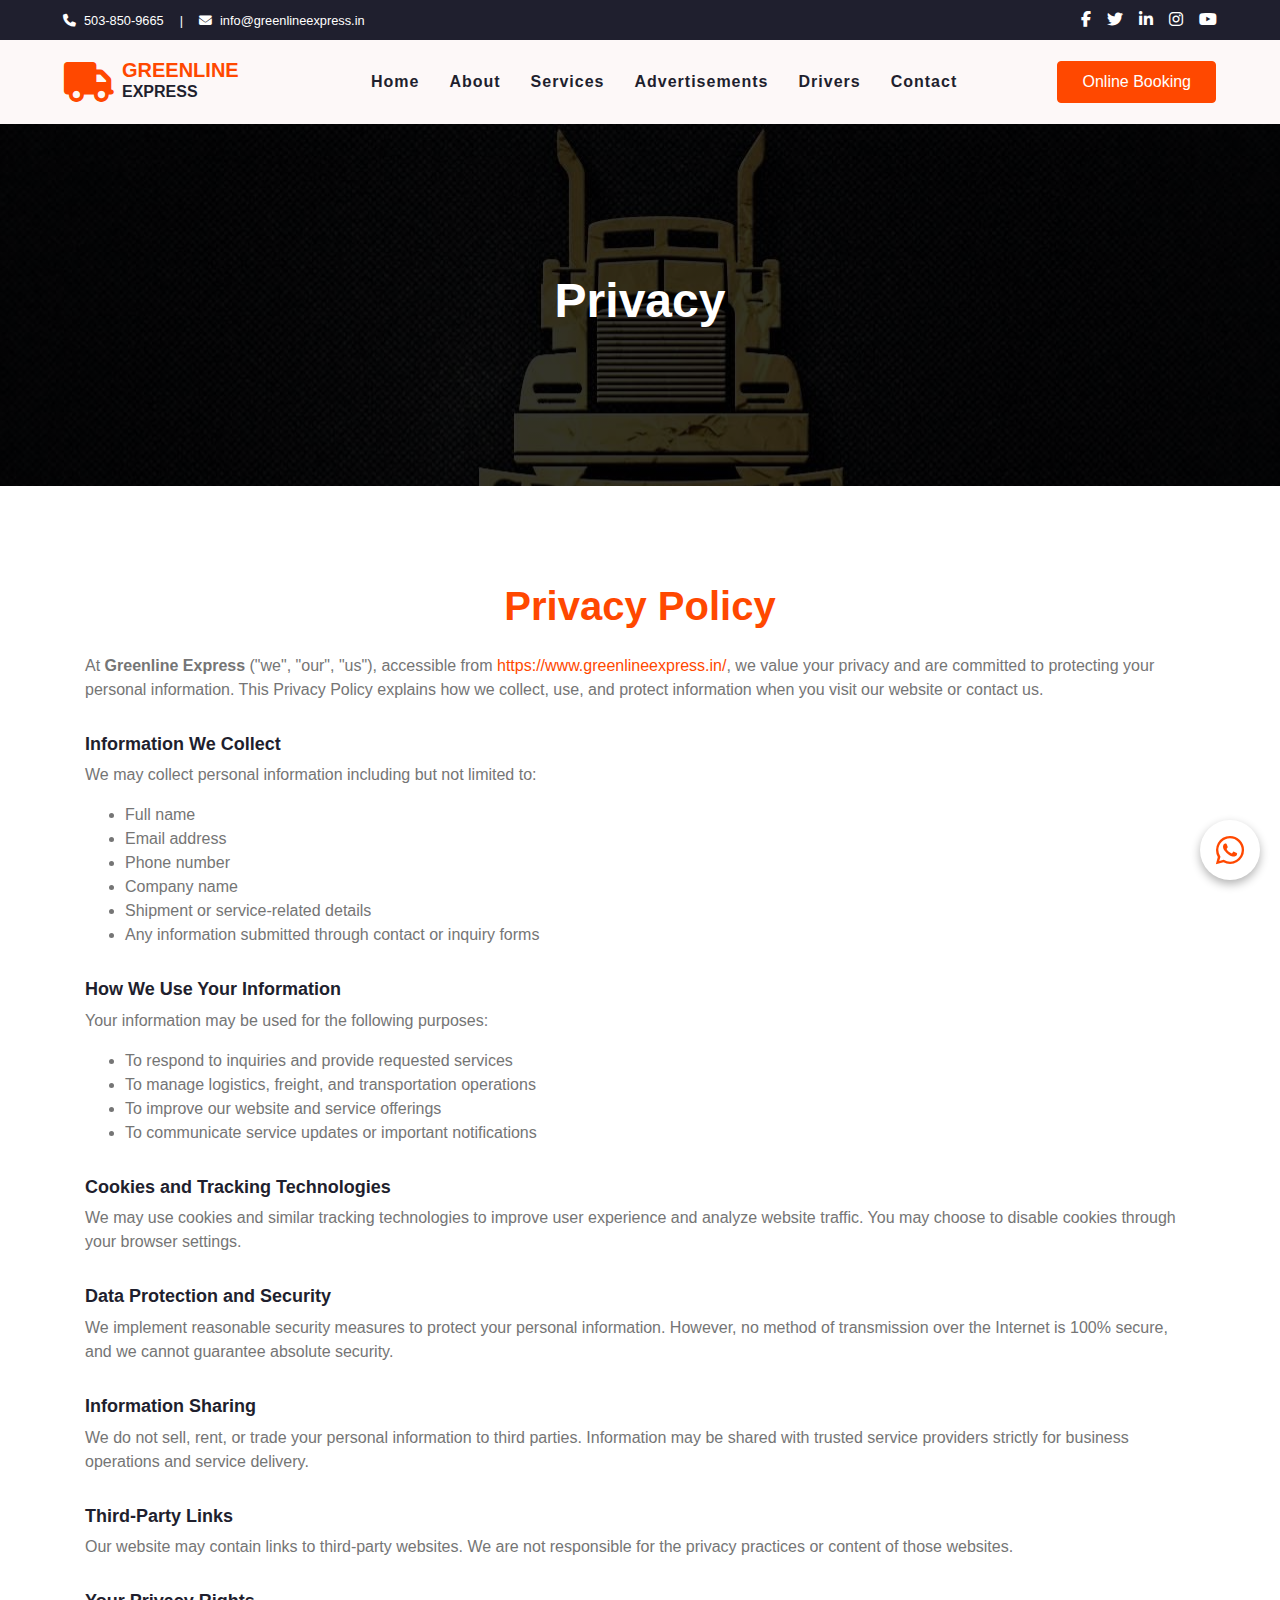
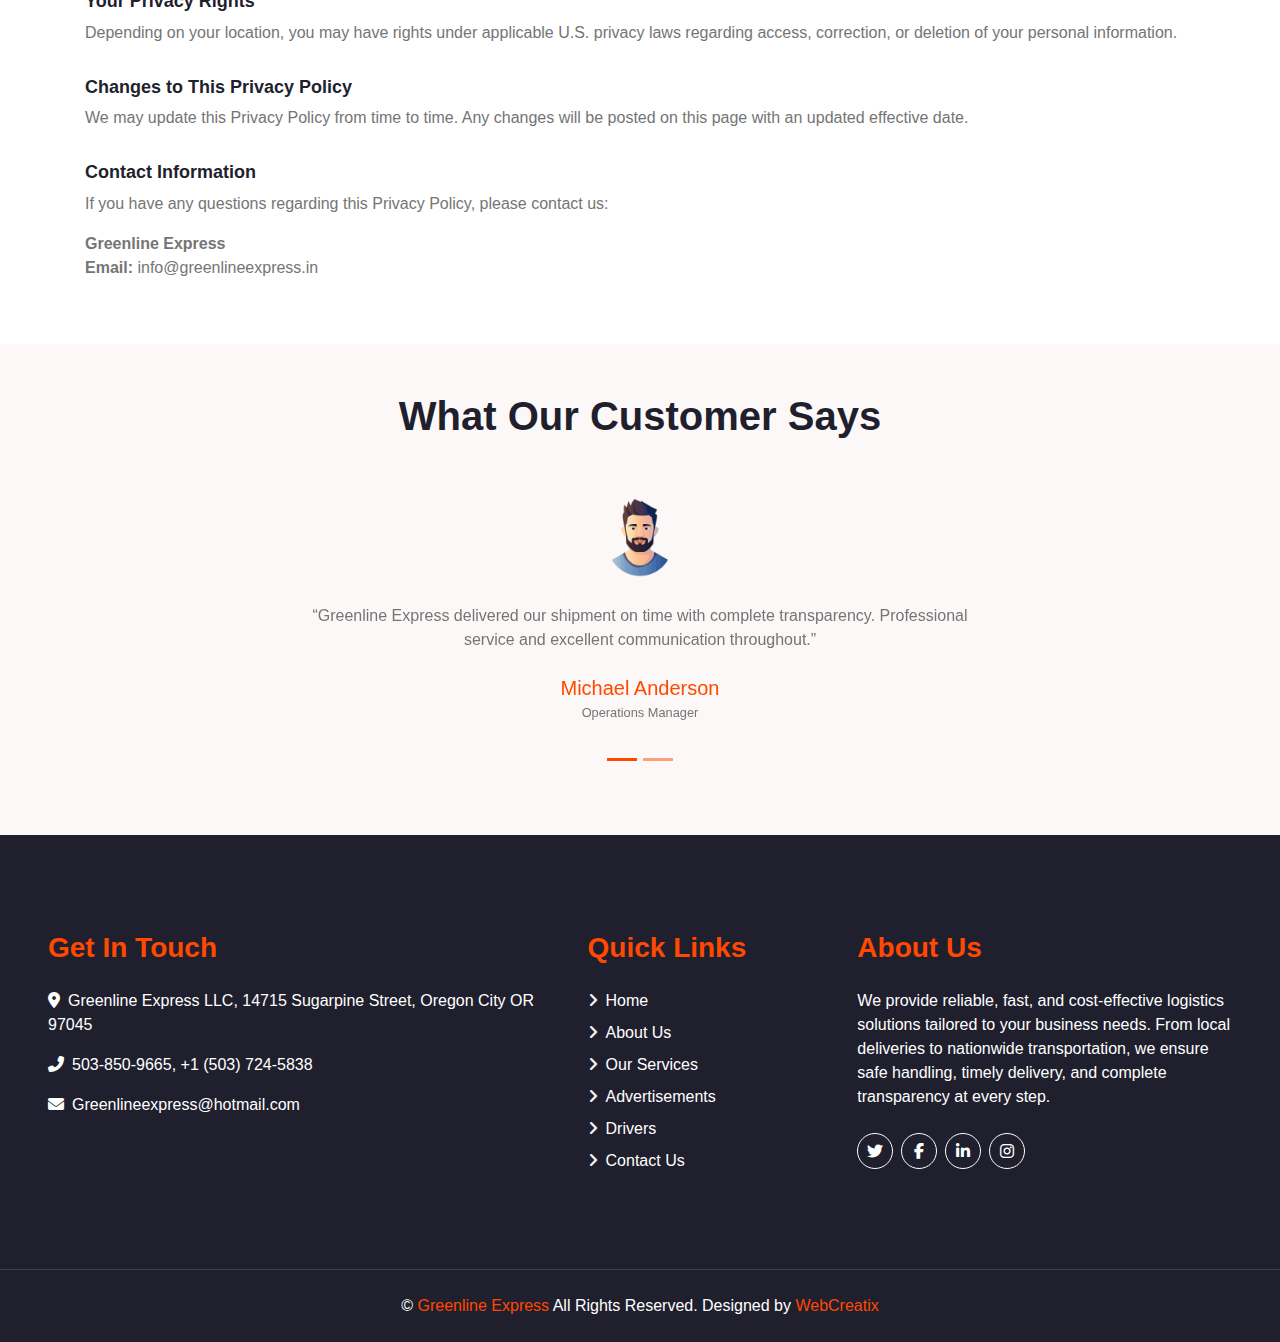
<file: privacy.html>
<!DOCTYPE html>
<html lang="en">

<head>
    <meta charset="utf-8">
    <title>Privacy Policy | Greenline Express LLC</title>
    <meta name="description"
        content="Read the Privacy Policy of Greenline Express LLC to understand how we collect, use, and protect your personal information when you visit our website or use our logistics and transportation services.">
    <meta name="keywords"
        content="Greenline Express privacy policy, data protection policy, logistics company privacy policy, transportation services privacy, Greenline Express LLC privacy">

    <meta content="width=device-width, initial-scale=1.0" name="viewport">
    <link rel="stylesheet" href="https://cdnjs.cloudflare.com/ajax/libs/font-awesome/6.5.1/css/all.min.css">
    <link href="css/style.css" rel="stylesheet">
</head>

<body>
    <div id="header"></div>
    <div class="jumbotron-inner jumbotron-fluid mb-5">
        <div class="container text-center py-5">
            <h1 class="text-white display-3">Privacy</h1>
        </div>
    </div>
    <div class="container-fluid py-5 contentPages privacyPage">
        <div class="container">
            <h1 class="mb-4 text-center heading">Privacy Policy</h1>
            <div class="align-items-center">
                <p>
                    At <strong>Greenline Express</strong> ("we", "our", "us"), accessible from
                    <a href="https://www.greenlineexpress.in/" target="_blank">https://www.greenlineexpress.in/</a>,
                    we value your privacy and are committed to protecting your personal information.
                    This Privacy Policy explains how we collect, use, and protect information when you visit our website
                    or contact us.
                </p>

                <h2>Information We Collect</h2>
                <p>We may collect personal information including but not limited to:</p>
                <ul>
                    <li>Full name</li>
                    <li>Email address</li>
                    <li>Phone number</li>
                    <li>Company name</li>
                    <li>Shipment or service-related details</li>
                    <li>Any information submitted through contact or inquiry forms</li>
                </ul>

                <h2>How We Use Your Information</h2>
                <p>Your information may be used for the following purposes:</p>
                <ul>
                    <li>To respond to inquiries and provide requested services</li>
                    <li>To manage logistics, freight, and transportation operations</li>
                    <li>To improve our website and service offerings</li>
                    <li>To communicate service updates or important notifications</li>
                </ul>

                <h2>Cookies and Tracking Technologies</h2>
                <p>
                    We may use cookies and similar tracking technologies to improve user experience and analyze website
                    traffic.
                    You may choose to disable cookies through your browser settings.
                </p>

                <h2>Data Protection and Security</h2>
                <p>
                    We implement reasonable security measures to protect your personal information.
                    However, no method of transmission over the Internet is 100% secure, and we cannot guarantee
                    absolute security.
                </p>

                <h2>Information Sharing</h2>
                <p>
                    We do not sell, rent, or trade your personal information to third parties.
                    Information may be shared with trusted service providers strictly for business operations and
                    service delivery.
                </p>

                <h2>Third-Party Links</h2>
                <p>
                    Our website may contain links to third-party websites.
                    We are not responsible for the privacy practices or content of those websites.
                </p>

                <h2>Your Privacy Rights</h2>
                <p>
                    Depending on your location, you may have rights under applicable U.S. privacy laws
                    regarding access, correction, or deletion of your personal information.
                </p>

                <h2>Changes to This Privacy Policy</h2>
                <p>
                    We may update this Privacy Policy from time to time.
                    Any changes will be posted on this page with an updated effective date.
                </p>

                <h2>Contact Information</h2>
                <p>
                    If you have any questions regarding this Privacy Policy, please contact us:
                </p>
                <p>
                    <strong>Greenline Express</strong><br>
                    <strong>Email:</strong> info@greenlineexpress.in
                </p>
            </div>
        </div>
    </div>
    <div class="container-fluid py-5 bg1 testimonialSection">
        <div class="container">
            <div class="mb-4 text-center">
                <h1>What Our Customer Says</h1>
            </div>
            <div class="row justify-content-center">
                <div class="col-lg-8">
                    <div id="testimonialCarousel" class="carousel slide" data-ride="carousel">
                        <div class="carousel-inner text-center">
                            <!-- Testimonial 1 -->
                            <div class="carousel-item active">
                                <div class="testimonial-box p-4">
                                    <img src="img/person.png" alt="Client" class="img-fluid rounded-circle mb-3">
                                    <p class="mb-4">
                                        “Greenline Express delivered our shipment on time with complete transparency.
                                        Professional service and excellent communication throughout.”
                                    </p>
                                    <h5 class="mb-0">Michael Anderson</h5>
                                    <small>Operations Manager</small>
                                </div>
                            </div>

                            <!-- Testimonial 2 -->
                            <div class="carousel-item">
                                <div class="testimonial-box p-4">
                                    <img src="img/person.png" alt="Client" class="img-fluid rounded-circle mb-3">
                                    <p class="mb-4">
                                        “Reliable and efficient logistics partner. Our freight was handled with care
                                        and delivered exactly as promised.”
                                    </p>
                                    <h5 class="mb-0">Sarah Thompson</h5>
                                    <small>Business Client</small>
                                </div>
                            </div>
                        </div>

                        <ol class="carousel-indicators">
                            <li data-target="#testimonialCarousel" data-slide-to="0" class="active"></li>
                            <li data-target="#testimonialCarousel" data-slide-to="1"></li>
                        </ol>
                    </div>
                </div>
            </div>
        </div>
    </div>
    <div id="footer"></div>
    <script src="https://code.jquery.com/jquery-3.4.1.min.js"></script>
    <script src="https://stackpath.bootstrapcdn.com/bootstrap/4.4.1/js/bootstrap.bundle.min.js"></script>
    <script src="js/main.js"></script>
</body>

</html>
</file>
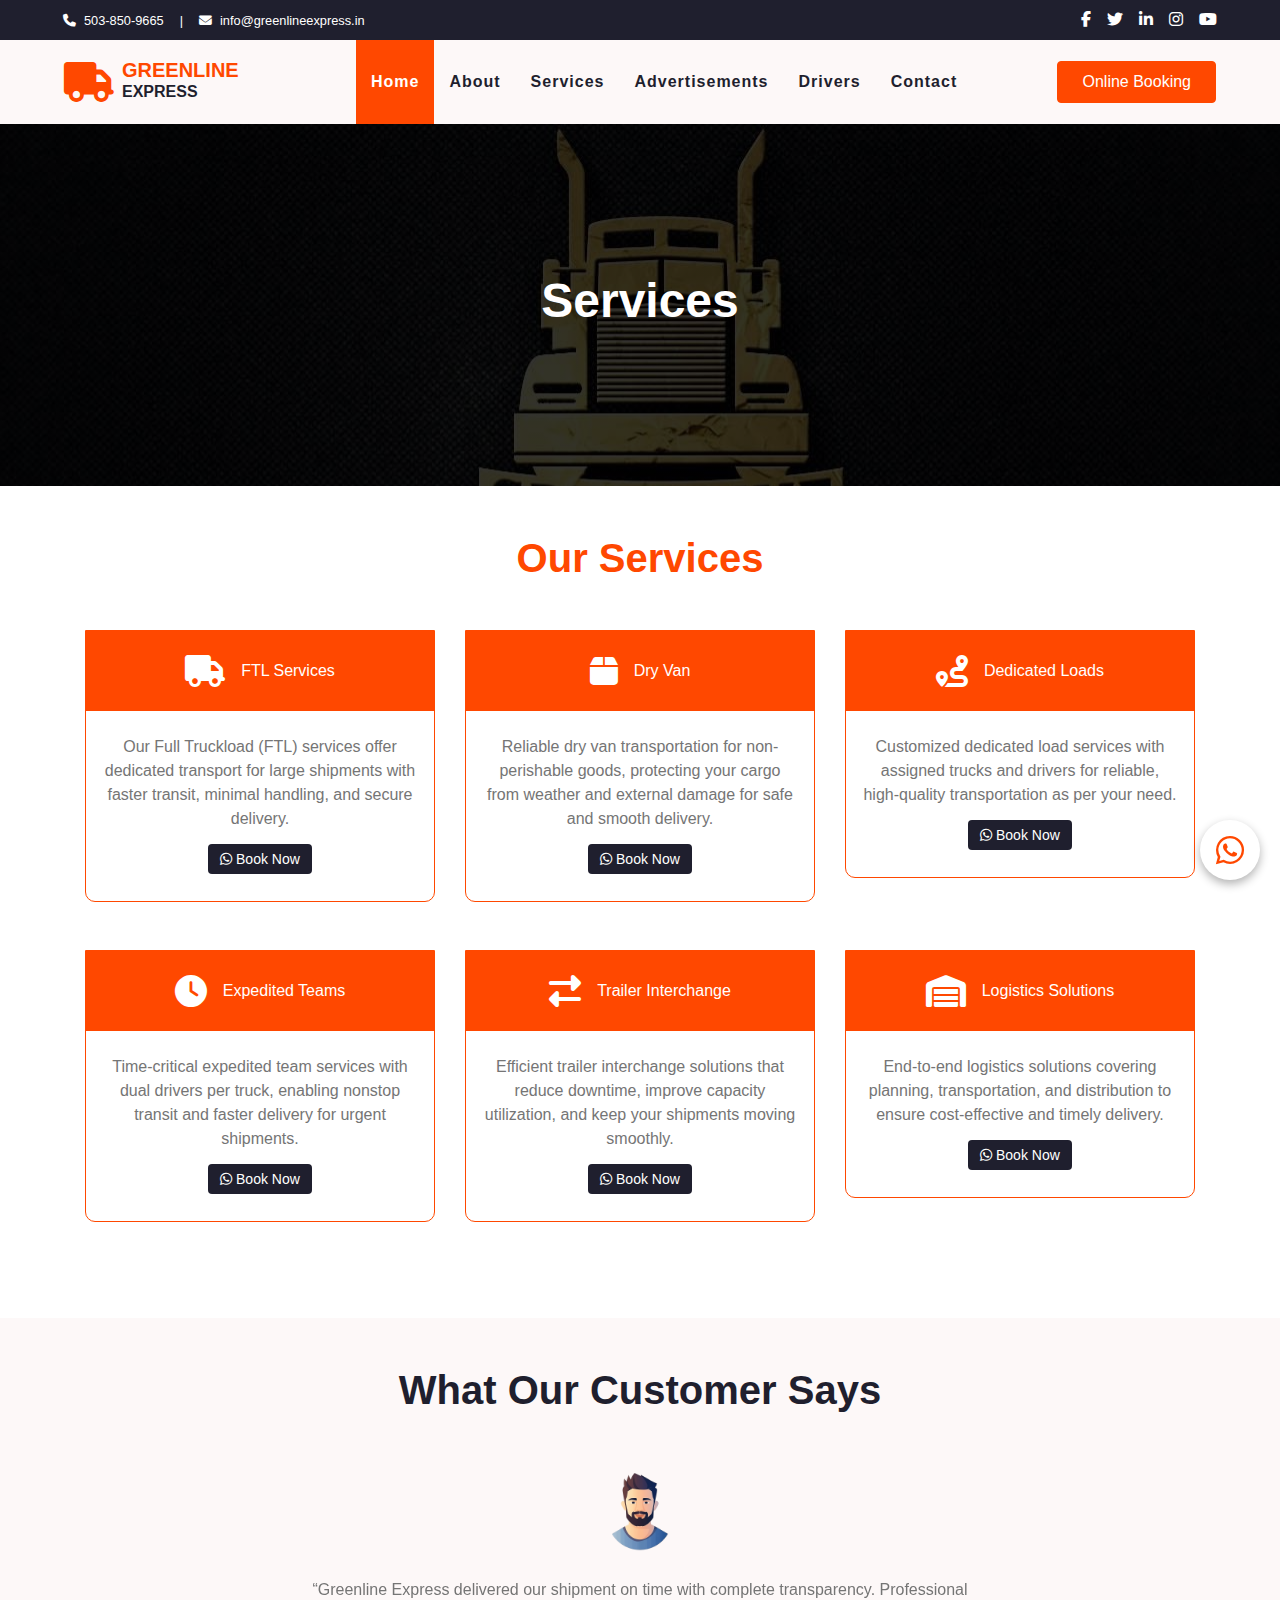
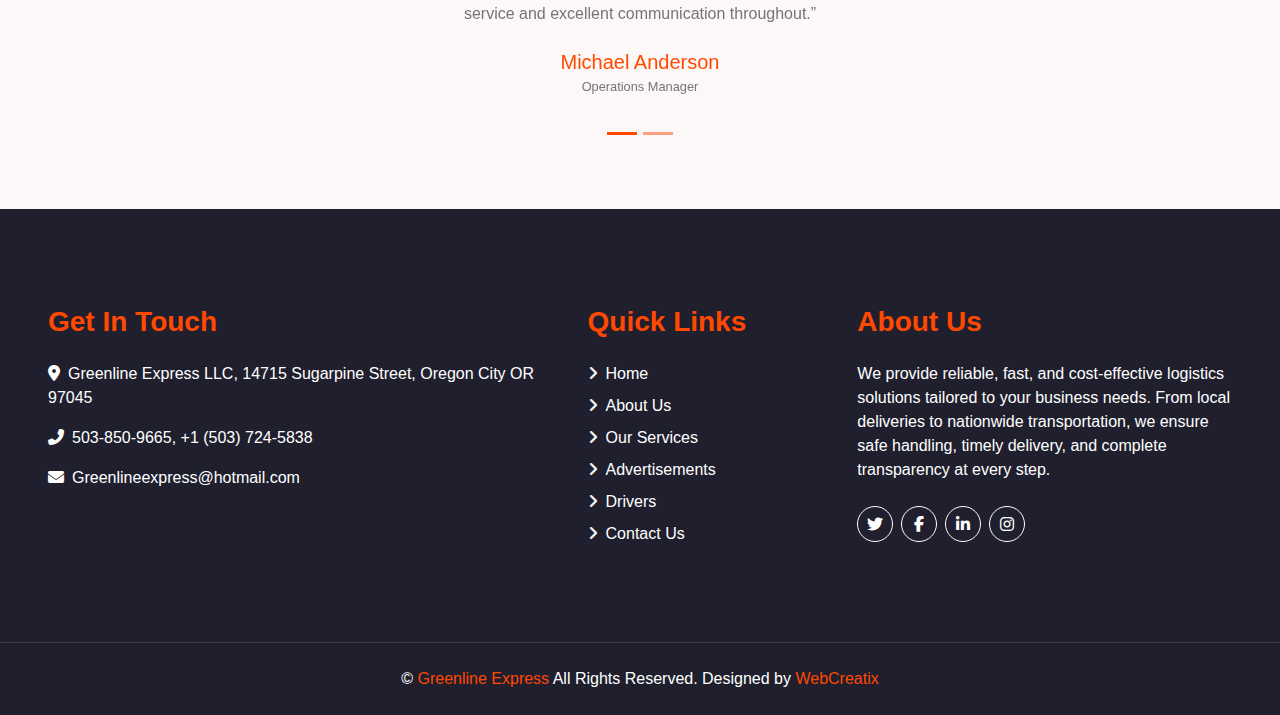
<file: services.html>
<!DOCTYPE html>
<html lang="en">

<head>
    <meta charset="utf-8">
    <title>Our Services | Courier, Shifting & Transport Services Across India</title>
    <meta name="description"
        content="We offer courier & parcel delivery, household shifting, office relocation, car & bike transport, packing and loading services across India.">
    <meta name="keywords"
        content="house shifting services, office shifting, courier service india, car transport, bike transport, packing services">
    <meta content="width=device-width, initial-scale=1.0" name="viewport">
    <link rel="stylesheet" href="https://cdnjs.cloudflare.com/ajax/libs/font-awesome/6.5.1/css/all.min.css">
    <link href="css/style.css" rel="stylesheet">
</head>

<body>
    <div id="header"></div>
    <div class="jumbotron-inner jumbotron-fluid">
        <div class="container text-center py-5">
            <h1 class="text-white display-3">Services</h1>
        </div>
    </div>
    <div class="container-fluid py-5 contentPages">
        <div class="container">
            <h1 class="mb-5 text-center heading">Our Services</h1>
            <div class="row">
                <div class="col-lg-4 col-md-6 text-center mb-5">
                    <div class="serviceBox">
                        <div class="d-flex align-items-center justify-content-center bg-primary mb-4 p-4">
                            <i class="fa fa-2x fa-truck pr-3"></i>
                            <h6 class="text-white font-weight-medium m-0">FTL Services</h6>
                        </div>
                        <p>Our Full Truckload (FTL) services offer dedicated transport for large shipments with faster
                            transit, minimal handling, and secure delivery.</p>
                        <a class="bookBtn" href="https://wa.me/15037245838"><i class="fab fa-whatsapp"></i> Book
                            Now</a>
                    </div>

                </div>
                <div class="col-lg-4 col-md-6 text-center mb-5">
                    <div class="serviceBox">
                        <div class="d-flex align-items-center justify-content-center bg-primary mb-4 p-4">
                            <i class="fa fa-2x fa-box pr-3"></i>
                            <h6 class="text-white font-weight-medium m-0">Dry Van</h6>
                        </div>
                        <p>Reliable dry van transportation for non-perishable goods, protecting your cargo from weather
                            and external damage for safe and smooth delivery.</p>
                        <a class="bookBtn" href="https://wa.me/15037245838"><i class="fab fa-whatsapp"></i> Book
                            Now</a>
                    </div>

                </div>
                <div class="col-lg-4 col-md-6 text-center mb-5">
                    <div class="serviceBox">
                        <div class="d-flex align-items-center justify-content-center bg-primary mb-4 p-4">
                            <i class="fa fa-2x fa-route pr-3"></i>
                            <h6 class="text-white font-weight-medium m-0">Dedicated Loads</h6>
                        </div>
                        <p>Customized dedicated load services with assigned trucks and drivers for reliable,
                            high-quality transportation as per your need.</p>
                        <a class="bookBtn" href="https://wa.me/15037245838"><i class="fab fa-whatsapp"></i> Book
                            Now</a>
                    </div>

                </div>
                <div class="col-lg-4 col-md-6 text-center mb-5">
                    <div class="serviceBox">
                        <div class="d-flex align-items-center justify-content-center bg-primary mb-4 p-4">
                            <i class="fa fa-2x fa-clock pr-3"></i>
                            <h6 class="text-white font-weight-medium m-0">Expedited Teams</h6>
                        </div>
                        <p>Time-critical expedited team services with dual drivers per truck, enabling nonstop transit
                            and faster delivery for urgent shipments.</p>
                        <a class="bookBtn" href="https://wa.me/15037245838"><i class="fab fa-whatsapp"></i> Book
                            Now</a>
                    </div>

                </div>
                <div class="col-lg-4 col-md-6 text-center mb-5">
                    <div class="serviceBox">
                        <div class="d-flex align-items-center justify-content-center bg-primary mb-4 p-4">
                            <i class="fa fa-2x fa-exchange-alt pr-3"></i>
                            <h6 class="text-white font-weight-medium m-0">Trailer Interchange</h6>
                        </div>
                        <p>Efficient trailer interchange solutions that reduce downtime, improve capacity utilization,
                            and keep your shipments moving smoothly.</p>
                        <a class="bookBtn" href="https://wa.me/15037245838"><i class="fab fa-whatsapp"></i> Book
                            Now</a>
                    </div>

                </div>
                <div class="col-lg-4 col-md-6 text-center mb-5">

                    <div class="serviceBox">
                        <div class="d-flex align-items-center justify-content-center bg-primary mb-4 p-4">
                            <i class="fa fa-2x fa-warehouse pr-3"></i>
                            <h6 class="text-white font-weight-medium m-0">Logistics Solutions</h6>
                        </div>
                        <p>End-to-end logistics solutions covering planning, transportation, and distribution to ensure
                            cost-effective and timely delivery.</p>
                        <a class="bookBtn" href="https://wa.me/15037245838"><i class="fab fa-whatsapp"></i> Book
                            Now</a>
                    </div>

                </div>
            </div>
        </div>
    </div>
    
    <div class="container-fluid py-5 bg1 testimonialSection">
        <div class="container">
            <div class="mb-4 text-center">
                <h1>What Our Customer Says</h1>
            </div>
            <div class="row justify-content-center">
                <div class="col-lg-8">
                    <div id="testimonialCarousel" class="carousel slide" data-ride="carousel">
                        <div class="carousel-inner text-center">
                            <!-- Testimonial 1 -->
                            <div class="carousel-item active">
                                <div class="testimonial-box p-4">
                                    <img src="img/person.png" alt="Client" class="img-fluid rounded-circle mb-3">
                                    <p class="mb-4">
                                        “Greenline Express delivered our shipment on time with complete transparency.
                                        Professional service and excellent communication throughout.”
                                    </p>
                                    <h5 class="mb-0">Michael Anderson</h5>
                                    <small>Operations Manager</small>
                                </div>
                            </div>

                            <!-- Testimonial 2 -->
                            <div class="carousel-item">
                                <div class="testimonial-box p-4">
                                    <img src="img/person.png" alt="Client" class="img-fluid rounded-circle mb-3">
                                    <p class="mb-4">
                                        “Reliable and efficient logistics partner. Our freight was handled with care
                                        and delivered exactly as promised.”
                                    </p>
                                    <h5 class="mb-0">Sarah Thompson</h5>
                                    <small>Business Client</small>
                                </div>
                            </div>
                        </div>
                        <ol class="carousel-indicators">
                            <li data-target="#testimonialCarousel" data-slide-to="0" class="active"></li>
                            <li data-target="#testimonialCarousel" data-slide-to="1"></li>
                        </ol>
                    </div>
                </div>
            </div>
        </div>
    </div>
    <div id="footer"></div>
    <script src="https://code.jquery.com/jquery-3.4.1.min.js"></script>
    <script src="https://stackpath.bootstrapcdn.com/bootstrap/4.4.1/js/bootstrap.bundle.min.js"></script>
    <script src="js/main.js"></script>
</body>

</html>
</file>
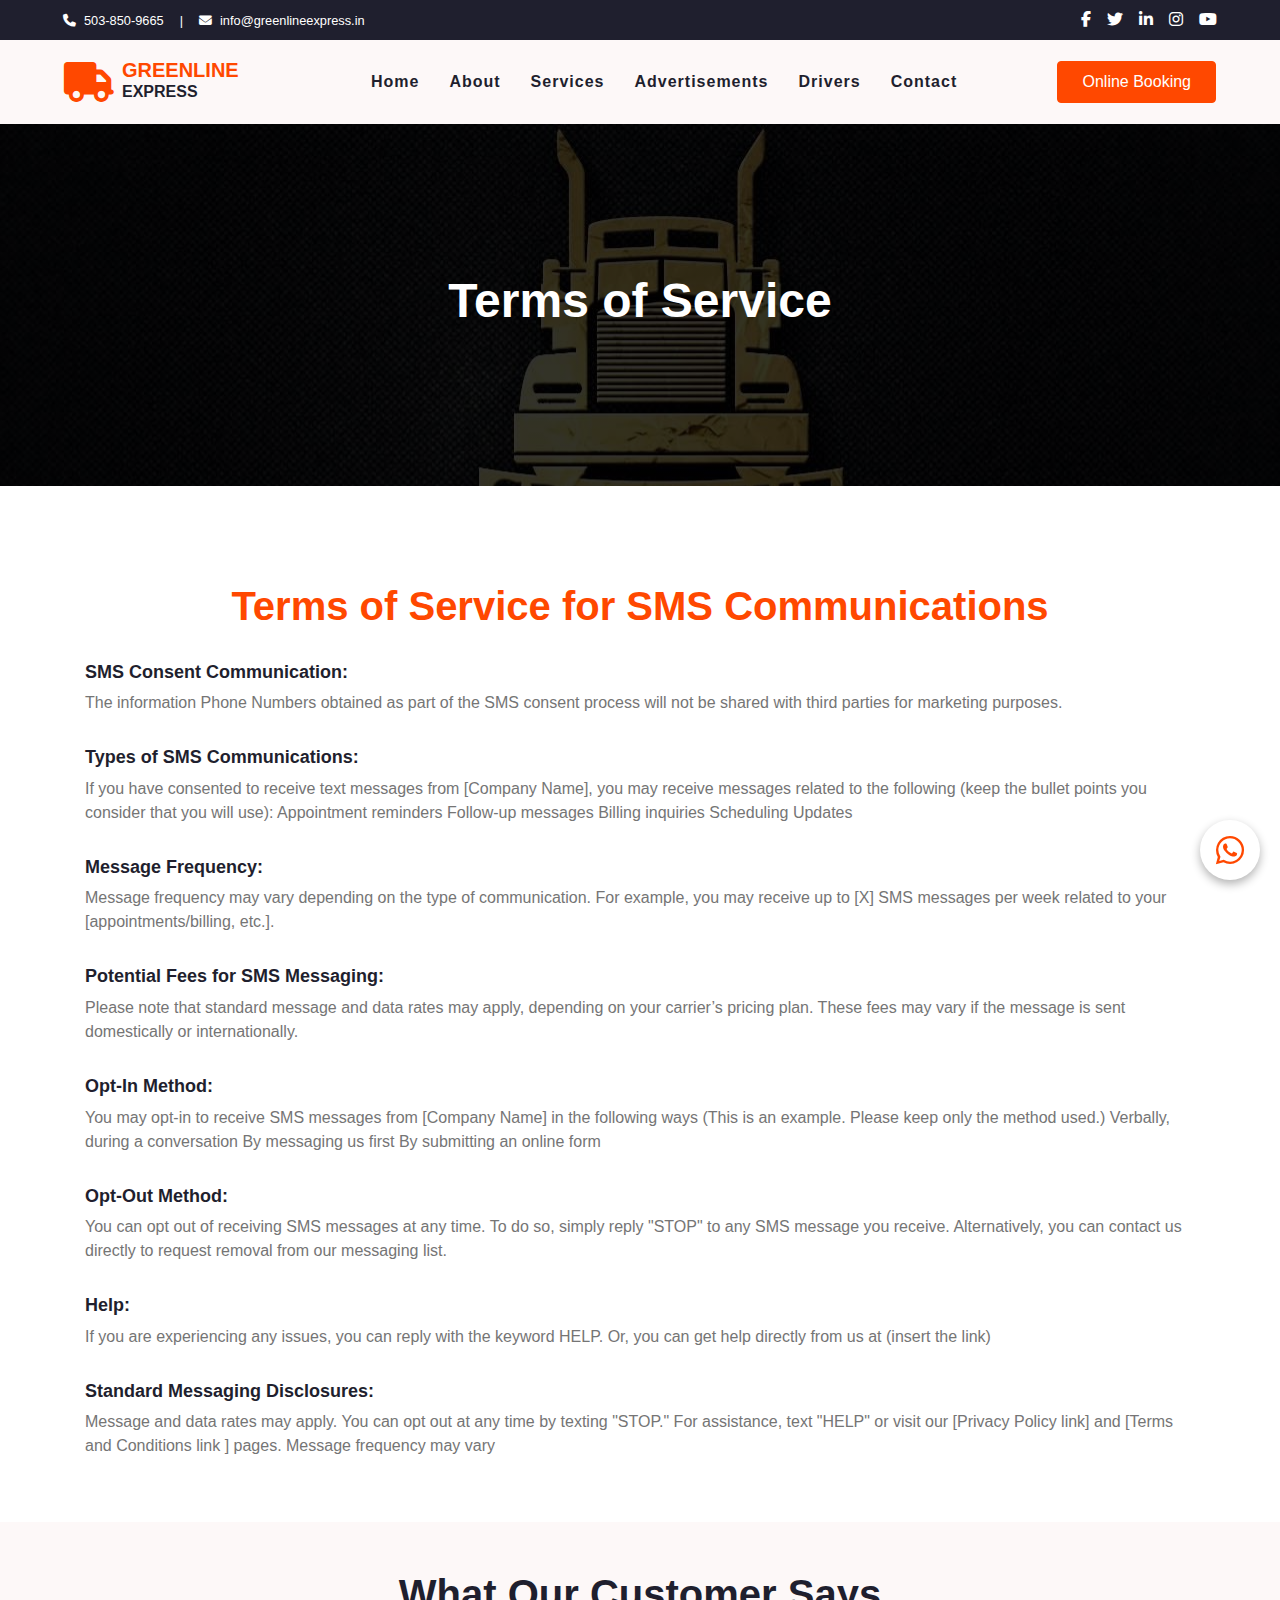
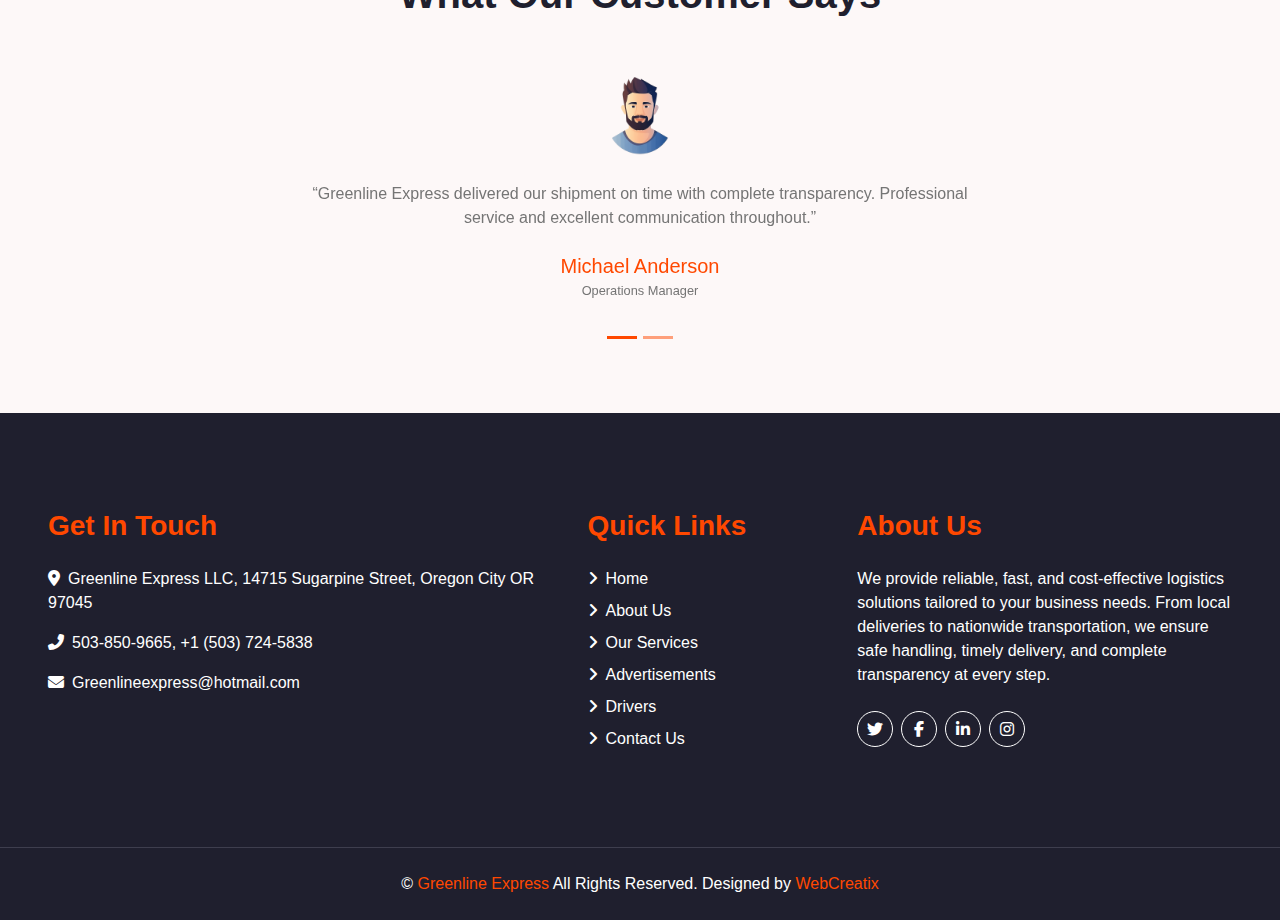
<file: terms.html>
<!DOCTYPE html>
<html lang="en">

<head>
    <meta charset="utf-8">
    <title>Terms of Service | Greenline Express LLC</title>
    <meta name="description" content="Read the Terms of Service of Greenline Express LLC">
    <meta name="keywords" content="Greenline Express Terms of Service">

    <meta content="width=device-width, initial-scale=1.0" name="viewport">
    <link rel="stylesheet" href="https://cdnjs.cloudflare.com/ajax/libs/font-awesome/6.5.1/css/all.min.css">
    <link href="css/style.css" rel="stylesheet">
</head>

<body>
    <div id="header"></div>
    <div class="jumbotron-inner jumbotron-fluid mb-5">
        <div class="container text-center py-5">
            <h1 class="text-white display-3">Terms of Service</h1>
        </div>
    </div>
    <div class="container-fluid py-5 contentPages privacyPage">
        <div class="container">
            <h1 class="mb-4 text-center heading">Terms of Service for SMS Communications

                <h2>SMS Consent Communication:</h2>
                <p>The information Phone Numbers obtained as part of the SMS consent process will not be shared with third parties for marketing purposes.</p>
                <h2>Types of SMS Communications:</h2>
                <p>If you have consented to receive text messages from [Company Name], you may receive messages related to the following (keep the bullet points you consider that you will use):
Appointment reminders
Follow-up messages
Billing inquiries
Scheduling
Updates</p>
                <h2>Message Frequency:</h2>
                <p>Message frequency may vary depending on the type of communication. For example, you may receive up to [X] SMS messages per week related to your [appointments/billing, etc.].</p>
                <h2>Potential Fees for SMS Messaging:</h2>
                <p>Please note that standard message and data rates may apply, depending on your carrier’s pricing plan. These fees may vary if the message is sent domestically or internationally.</p>
                <h2>Opt-In Method:</h2>
                <p>You may opt-in to receive SMS messages from [Company Name] in the following ways (This is an example. Please keep only the method used.)
Verbally, during a conversation
By messaging us first
By submitting an online form</p>
                <h2>Opt-Out Method:</h2>
                <p>You can opt out of receiving SMS messages at any time. To do so, simply reply "STOP" to any SMS message you receive. Alternatively, you can contact us directly to request removal from our messaging list.</p>
                <h2>Help:</h2>
                <p>If you are experiencing any issues, you can reply with the keyword HELP. Or, you can get help directly from us at (insert the link)</p>
                <h2>Standard Messaging Disclosures:</h2>
                <p>Message and data rates may apply.
You can opt out at any time by texting "STOP."
For assistance, text "HELP" or visit our [Privacy Policy link] and [Terms and Conditions link ] pages.
Message frequency may vary</p>
            </div>
        </div>
    </div>
    <div class="container-fluid py-5 bg1 testimonialSection">
        <div class="container">
            <div class="mb-4 text-center">
                <h1>What Our Customer Says</h1>
            </div>
            <div class="row justify-content-center">
                <div class="col-lg-8">
                    <div id="testimonialCarousel" class="carousel slide" data-ride="carousel">
                        <div class="carousel-inner text-center">
                            <!-- Testimonial 1 -->
                            <div class="carousel-item active">
                                <div class="testimonial-box p-4">
                                    <img src="img/person.png" alt="Client" class="img-fluid rounded-circle mb-3">
                                    <p class="mb-4">
                                        “Greenline Express delivered our shipment on time with complete transparency.
                                        Professional service and excellent communication throughout.”
                                    </p>
                                    <h5 class="mb-0">Michael Anderson</h5>
                                    <small>Operations Manager</small>
                                </div>
                            </div>

                            <!-- Testimonial 2 -->
                            <div class="carousel-item">
                                <div class="testimonial-box p-4">
                                    <img src="img/person.png" alt="Client" class="img-fluid rounded-circle mb-3">
                                    <p class="mb-4">
                                        “Reliable and efficient logistics partner. Our freight was handled with care
                                        and delivered exactly as promised.”
                                    </p>
                                    <h5 class="mb-0">Sarah Thompson</h5>
                                    <small>Business Client</small>
                                </div>
                            </div>
                        </div>

                        <ol class="carousel-indicators">
                            <li data-target="#testimonialCarousel" data-slide-to="0" class="active"></li>
                            <li data-target="#testimonialCarousel" data-slide-to="1"></li>
                        </ol>
                    </div>
                </div>
            </div>
        </div>
    </div>
    <div id="footer"></div>
    <script src="https://code.jquery.com/jquery-3.4.1.min.js"></script>
    <script src="https://stackpath.bootstrapcdn.com/bootstrap/4.4.1/js/bootstrap.bundle.min.js"></script>
    <script src="js/main.js"></script>
</body>

</html>
</file>
<file: css/style.css>
/******* Bootstrap Theming ********/
/*!
 * Bootstrap v4.5.3 (https://getbootstrap.com/)
 * Copyright 2011-2020 The Bootstrap Authors
 * Copyright 2011-2020 Twitter, Inc.
 * Licensed under MIT (https://github.com/twbs/bootstrap/blob/main/LICENSE)
 */
:root {
  --blue: #007bff;
  --indigo: #6610f2;
  --purple: #6f42c1;
  --pink: #e83e8c;
  --red: #dc3545;
  --orange: #fd7e14;
  --yellow: #ffc107;
  --green: #28a745;
  --teal: #20c997;
  --cyan: #17a2b8;
  --white: #fff;
  --gray: #6c757d;
  --gray-dark: #343a40;
  --primary: #FF4800;
  --secondary: #F2F2F4;
  --success: #28a745;
  --info: #17a2b8;
  --warning: #ffc107;
  --danger: #dc3545;
  --light: #FFFFFF;
  --dark: #1F1F2E;
  --breakpoint-xs: 0;
  --breakpoint-sm: 576px;
  --breakpoint-md: 768px;
  --breakpoint-lg: 992px;
  --breakpoint-xl: 1200px;
  --font-family-sans-serif: "Poppins", sans-serif;
  --font-family-monospace: SFMono-Regular, Menlo, Monaco, Consolas, "Liberation Mono", "Courier New", monospace;
}

*,
*::before,
*::after {
  box-sizing: border-box;
}

html {
  font-family: sans-serif;
  line-height: 1.15;
  -webkit-text-size-adjust: 100%;
  -webkit-tap-highlight-color: rgba(0, 0, 0, 0);
}

article, aside, figcaption, figure, footer, header, hgroup, main, nav, section {
  display: block;
}

body {
  margin: 0;
  font-family: Verdana, "Segoe UI", Tahoma, Arial, sans-serif;
  font-size: 1rem;
  font-weight: 400;
  line-height: 1.5;
  color: #757575;
  text-align: left;
  background-color: #fff;
}

[tabindex="-1"]:focus:not(:focus-visible) {
  outline: 0 !important;
}

hr {
  box-sizing: content-box;
  height: 0;
  overflow: visible;
}

h1, h2, h3, h4, h5, h6 {
  margin-top: 0;
  margin-bottom: 0.5rem;
}

p {
  margin-top: 0;
  margin-bottom: 1rem;
}

abbr[title],
abbr[data-original-title] {
  text-decoration: underline;
  text-decoration: underline dotted;
  cursor: help;
  border-bottom: 0;
  text-decoration-skip-ink: none;
}

address {
  margin-bottom: 1rem;
  font-style: normal;
  line-height: inherit;
}

ol,
ul,
dl {
  margin-top: 0;
  margin-bottom: 1rem;
}

ol ol,
ul ul,
ol ul,
ul ol {
  margin-bottom: 0;
}

dt {
  font-weight: 700;
}

dd {
  margin-bottom: .5rem;
  margin-left: 0;
}

blockquote {
  margin: 0 0 1rem;
}

b,
strong {
  font-weight: bolder;
}

small {
  font-size: 80%;
}

sub,
sup {
  position: relative;
  font-size: 75%;
  line-height: 0;
  vertical-align: baseline;
}

sub {
  bottom: -.25em;
}

sup {
  top: -.5em;
}

a {
  color: #FF4800;
  text-decoration: none;
  background-color: transparent;
}

a:hover {
  color: #b33200;
  text-decoration: underline;
}

a:not([href]):not([class]) {
  color: inherit;
  text-decoration: none;
}

a:not([href]):not([class]):hover {
  color: inherit;
  text-decoration: none;
}

pre,
code,
kbd,
samp {
  font-family: SFMono-Regular, Menlo, Monaco, Consolas, "Liberation Mono", "Courier New", monospace;
  font-size: 1em;
}

pre {
  margin-top: 0;
  margin-bottom: 1rem;
  overflow: auto;
  -ms-overflow-style: scrollbar;
}

figure {
  margin: 0 0 1rem;
}

img {
  vertical-align: middle;
  border-style: none;
}

svg {
  overflow: hidden;
  vertical-align: middle;
}

table {
  border-collapse: collapse;
}

caption {
  padding-top: 0.75rem;
  padding-bottom: 0.75rem;
  color: #6c757d;
  text-align: left;
  caption-side: bottom;
}

th {
  text-align: inherit;
  text-align: -webkit-match-parent;
}

label {
  display: inline-block;
  margin-bottom: 0.5rem;
}

button {
  border-radius: 0;
}

button:focus {
  outline: 1px dotted;
  outline: 5px auto -webkit-focus-ring-color;
}

input,
button,
select,
optgroup,
textarea {
  margin: 0;
  font-family: inherit;
  font-size: inherit;
  line-height: inherit;
}

button,
input {
  overflow: visible;
}

button,
select {
  text-transform: none;
}

[role="button"] {
  cursor: pointer;
}

select {
  word-wrap: normal;
}

button,
[type="button"],
[type="reset"],
[type="submit"] {
  -webkit-appearance: button;
}

button:not(:disabled),
[type="button"]:not(:disabled),
[type="reset"]:not(:disabled),
[type="submit"]:not(:disabled) {
  cursor: pointer;
}

button::-moz-focus-inner,
[type="button"]::-moz-focus-inner,
[type="reset"]::-moz-focus-inner,
[type="submit"]::-moz-focus-inner {
  padding: 0;
  border-style: none;
}

input[type="radio"],
input[type="checkbox"] {
  box-sizing: border-box;
  padding: 0;
}

textarea {
  overflow: auto;
  resize: vertical;
}

fieldset {
  min-width: 0;
  padding: 0;
  margin: 0;
  border: 0;
}

legend {
  display: block;
  width: 100%;
  max-width: 100%;
  padding: 0;
  margin-bottom: .5rem;
  font-size: 1.5rem;
  line-height: inherit;
  color: inherit;
  white-space: normal;
}

@media (max-width: 1200px) {
  legend {
    font-size: calc(1.275rem + 0.3vw) ;
  }
}

progress {
  vertical-align: baseline;
}

[type="number"]::-webkit-inner-spin-button,
[type="number"]::-webkit-outer-spin-button {
  height: auto;
}

[type="search"] {
  outline-offset: -2px;
  -webkit-appearance: none;
}

[type="search"]::-webkit-search-decoration {
  -webkit-appearance: none;
}

::-webkit-file-upload-button {
  font: inherit;
  -webkit-appearance: button;
}

output {
  display: inline-block;
}

summary {
  display: list-item;
  cursor: pointer;
}

template {
  display: none;
}

[hidden] {
  display: none !important;
}

h1, h2, h3, h4, h5, h6,
.h1, .h2, .h3, .h4, .h5, .h6 {
  margin-bottom: 0.5rem;
  font-weight: 500;
  line-height: 1.2;
  color: #1F1F2E;
}

h1, .h1 {
  font-size: 2.5rem;
}

@media (max-width: 1200px) {
  h1, .h1 {
    font-size: calc(1.375rem + 1.5vw) ;
  }
}

h2, .h2 {
  font-size: 2rem;
}

@media (max-width: 1200px) {
  h2, .h2 {
    font-size: calc(1.325rem + 0.9vw) ;
  }
}

h3, .h3 {
  font-size: 1.75rem;
}

@media (max-width: 1200px) {
  h3, .h3 {
    font-size: calc(1.3rem + 0.6vw) ;
  }
}

h4, .h4 {
  font-size: 1.5rem;
}

@media (max-width: 1200px) {
  h4, .h4 {
    font-size: calc(1.275rem + 0.3vw) ;
  }
}

h5, .h5 {
  font-size: 1.25rem;
}

h6, .h6 {
  font-size: 1rem;
}

.lead {
  font-size: 1.25rem;
  font-weight: 300;
}

.display-1 {
  font-size: 6rem;
  font-weight: 300;
  line-height: 1.2;
}

@media (max-width: 1200px) {
  .display-1 {
    font-size: calc(1.725rem + 5.7vw) ;
  }
}

.display-2 {
  font-size: 5.5rem;
  font-weight: 300;
  line-height: 1.2;
}

@media (max-width: 1200px) {
  .display-2 {
    font-size: calc(1.675rem + 5.1vw) ;
  }
}

.display-3 {
  font-size: 3rem;
  font-weight: 300;
  line-height: 1.2;
}

@media (max-width: 1200px) {
  .display-3 {
    font-size: calc(1.575rem + 3.9vw) ;
  }
}

.display-4 {
  font-size: 3.5rem;
  font-weight: 300;
  line-height: 1.2;
}

@media (max-width: 1200px) {
  .display-4 {
    font-size: calc(1.475rem + 2.7vw) ;
  }
}

hr {
  margin-top: 1rem;
  margin-bottom: 1rem;
  border: 0;
  border-top: 1px solid rgba(0, 0, 0, 0.1);
}

small,
.small {
  font-size: 80%;
  font-weight: 400;
}

mark,
.mark {
  padding: 0.2em;
  background-color: #fcf8e3;
}

.list-unstyled {
  padding-left: 0;
  list-style: none;
}

.list-inline {
  padding-left: 0;
  list-style: none;
}

.list-inline-item {
  display: inline-block;
}

.list-inline-item:not(:last-child) {
  margin-right: 0.5rem;
}

.initialism {
  font-size: 90%;
  text-transform: uppercase;
}

.blockquote {
  margin-bottom: 1rem;
  font-size: 1.25rem;
}

.blockquote-footer {
  display: block;
  font-size: 80%;
  color: #6c757d;
}

.blockquote-footer::before {
  content: "\2014\00A0";
}

.img-fluid {
  max-width: 100%;
  height: auto;
}

.img-thumbnail {
  padding: 0.25rem;
  background-color: #fff;
  border: 1px solid #dee2e6;
  max-width: 100%;
  height: auto;
}

.figure {
  display: inline-block;
}

.figure-img {
  margin-bottom: 0.5rem;
  line-height: 1;
}

.figure-caption {
  font-size: 90%;
  color: #6c757d;
}

code {
  font-size: 87.5%;
  color: #e83e8c;
  word-wrap: break-word;
}

a > code {
  color: inherit;
}

kbd {
  padding: 0.2rem 0.4rem;
  font-size: 87.5%;
  color: #fff;
  background-color: #212529;
}

kbd kbd {
  padding: 0;
  font-size: 100%;
  font-weight: 700;
}

pre {
  display: block;
  font-size: 87.5%;
  color: #212529;
}

pre code {
  font-size: inherit;
  color: inherit;
  word-break: normal;
}

.pre-scrollable {
  max-height: 340px;
  overflow-y: scroll;
}

.container,
.container-fluid,
.container-sm,
.container-md,
.container-lg,
.container-xl {
  width: 100%;
  padding-right: 15px;
  padding-left: 15px;
  margin-right: auto;
  margin-left: auto;
}

@media (min-width: 576px) {
  .container, .container-sm {
    max-width: 540px;
  }
}

@media (min-width: 768px) {
  .container, .container-sm, .container-md {
    max-width: 720px;
  }
}

@media (min-width: 992px) {
  .container, .container-sm, .container-md, .container-lg {
    max-width: 960px;
  }
}

@media (min-width: 1200px) {
  .container, .container-sm, .container-md, .container-lg, .container-xl {
    max-width: 1140px;
  }
}

.row {
  display: flex;
  flex-wrap: wrap;
  margin-right: -15px;
  margin-left: -15px;
}

.no-gutters {
  margin-right: 0;
  margin-left: 0;
}

.no-gutters > .col,
.no-gutters > [class*="col-"] {
  padding-right: 0;
  padding-left: 0;
}

.col-1, .col-2, .col-3, .col-4, .col-5, .col-6, .col-7, .col-8, .col-9, .col-10, .col-11, .col-12, .col,
.col-auto, .col-sm-1, .col-sm-2, .col-sm-3, .col-sm-4, .col-sm-5, .col-sm-6, .col-sm-7, .col-sm-8, .col-sm-9, .col-sm-10, .col-sm-11, .col-sm-12, .col-sm,
.col-sm-auto, .col-md-1, .col-md-2, .col-md-3, .col-md-4, .col-md-5, .col-md-6, .col-md-7, .col-md-8, .col-md-9, .col-md-10, .col-md-11, .col-md-12, .col-md,
.col-md-auto, .col-lg-1, .col-lg-2, .col-lg-3, .col-lg-4, .col-lg-5, .col-lg-6, .col-lg-7, .col-lg-8, .col-lg-9, .col-lg-10, .col-lg-11, .col-lg-12, .col-lg,
.col-lg-auto, .col-xl-1, .col-xl-2, .col-xl-3, .col-xl-4, .col-xl-5, .col-xl-6, .col-xl-7, .col-xl-8, .col-xl-9, .col-xl-10, .col-xl-11, .col-xl-12, .col-xl,
.col-xl-auto {
  position: relative;
  width: 100%;
  padding-right: 15px;
  padding-left: 15px;
}

.col {
  flex-basis: 0;
  flex-grow: 1;
  max-width: 100%;
}

.row-cols-1 > * {
  flex: 0 0 100%;
  max-width: 100%;
}

.row-cols-2 > * {
  flex: 0 0 50%;
  max-width: 50%;
}

.row-cols-3 > * {
  flex: 0 0 33.33333%;
  max-width: 33.33333%;
}

.row-cols-4 > * {
  flex: 0 0 25%;
  max-width: 25%;
}

.row-cols-5 > * {
  flex: 0 0 20%;
  max-width: 20%;
}

.row-cols-6 > * {
  flex: 0 0 16.66667%;
  max-width: 16.66667%;
}

.col-auto {
  flex: 0 0 auto;
  width: auto;
  max-width: 100%;
}

.col-1 {
  flex: 0 0 8.33333%;
  max-width: 8.33333%;
}

.col-2 {
  flex: 0 0 16.66667%;
  max-width: 16.66667%;
}

.col-3 {
  flex: 0 0 25%;
  max-width: 25%;
}

.col-4 {
  flex: 0 0 33.33333%;
  max-width: 33.33333%;
}

.col-5 {
  flex: 0 0 41.66667%;
  max-width: 41.66667%;
}

.col-6 {
  flex: 0 0 50%;
  max-width: 50%;
}

.col-7 {
  flex: 0 0 58.33333%;
  max-width: 58.33333%;
}

.col-8 {
  flex: 0 0 66.66667%;
  max-width: 66.66667%;
}

.col-9 {
  flex: 0 0 75%;
  max-width: 75%;
}

.col-10 {
  flex: 0 0 83.33333%;
  max-width: 83.33333%;
}

.col-11 {
  flex: 0 0 91.66667%;
  max-width: 91.66667%;
}

.col-12 {
  flex: 0 0 100%;
  max-width: 100%;
}

.order-first {
  order: -1;
}

.order-last {
  order: 13;
}

.order-0 {
  order: 0;
}

.order-1 {
  order: 1;
}

.order-2 {
  order: 2;
}

.order-3 {
  order: 3;
}

.order-4 {
  order: 4;
}

.order-5 {
  order: 5;
}

.order-6 {
  order: 6;
}

.order-7 {
  order: 7;
}

.order-8 {
  order: 8;
}

.order-9 {
  order: 9;
}

.order-10 {
  order: 10;
}

.order-11 {
  order: 11;
}

.order-12 {
  order: 12;
}

.offset-1 {
  margin-left: 8.33333%;
}

.offset-2 {
  margin-left: 16.66667%;
}

.offset-3 {
  margin-left: 25%;
}

.offset-4 {
  margin-left: 33.33333%;
}

.offset-5 {
  margin-left: 41.66667%;
}

.offset-6 {
  margin-left: 50%;
}

.offset-7 {
  margin-left: 58.33333%;
}

.offset-8 {
  margin-left: 66.66667%;
}

.offset-9 {
  margin-left: 75%;
}

.offset-10 {
  margin-left: 83.33333%;
}

.offset-11 {
  margin-left: 91.66667%;
}

@media (min-width: 576px) {
  .col-sm {
    flex-basis: 0;
    flex-grow: 1;
    max-width: 100%;
  }
  .row-cols-sm-1 > * {
    flex: 0 0 100%;
    max-width: 100%;
  }
  .row-cols-sm-2 > * {
    flex: 0 0 50%;
    max-width: 50%;
  }
  .row-cols-sm-3 > * {
    flex: 0 0 33.33333%;
    max-width: 33.33333%;
  }
  .row-cols-sm-4 > * {
    flex: 0 0 25%;
    max-width: 25%;
  }
  .row-cols-sm-5 > * {
    flex: 0 0 20%;
    max-width: 20%;
  }
  .row-cols-sm-6 > * {
    flex: 0 0 16.66667%;
    max-width: 16.66667%;
  }
  .col-sm-auto {
    flex: 0 0 auto;
    width: auto;
    max-width: 100%;
  }
  .col-sm-1 {
    flex: 0 0 8.33333%;
    max-width: 8.33333%;
  }
  .col-sm-2 {
    flex: 0 0 16.66667%;
    max-width: 16.66667%;
  }
  .col-sm-3 {
    flex: 0 0 25%;
    max-width: 25%;
  }
  .col-sm-4 {
    flex: 0 0 33.33333%;
    max-width: 33.33333%;
  }
  .col-sm-5 {
    flex: 0 0 41.66667%;
    max-width: 41.66667%;
  }
  .col-sm-6 {
    flex: 0 0 50%;
    max-width: 50%;
  }
  .col-sm-7 {
    flex: 0 0 58.33333%;
    max-width: 58.33333%;
  }
  .col-sm-8 {
    flex: 0 0 66.66667%;
    max-width: 66.66667%;
  }
  .col-sm-9 {
    flex: 0 0 75%;
    max-width: 75%;
  }
  .col-sm-10 {
    flex: 0 0 83.33333%;
    max-width: 83.33333%;
  }
  .col-sm-11 {
    flex: 0 0 91.66667%;
    max-width: 91.66667%;
  }
  .col-sm-12 {
    flex: 0 0 100%;
    max-width: 100%;
  }
  .order-sm-first {
    order: -1;
  }
  .order-sm-last {
    order: 13;
  }
  .order-sm-0 {
    order: 0;
  }
  .order-sm-1 {
    order: 1;
  }
  .order-sm-2 {
    order: 2;
  }
  .order-sm-3 {
    order: 3;
  }
  .order-sm-4 {
    order: 4;
  }
  .order-sm-5 {
    order: 5;
  }
  .order-sm-6 {
    order: 6;
  }
  .order-sm-7 {
    order: 7;
  }
  .order-sm-8 {
    order: 8;
  }
  .order-sm-9 {
    order: 9;
  }
  .order-sm-10 {
    order: 10;
  }
  .order-sm-11 {
    order: 11;
  }
  .order-sm-12 {
    order: 12;
  }
  .offset-sm-0 {
    margin-left: 0;
  }
  .offset-sm-1 {
    margin-left: 8.33333%;
  }
  .offset-sm-2 {
    margin-left: 16.66667%;
  }
  .offset-sm-3 {
    margin-left: 25%;
  }
  .offset-sm-4 {
    margin-left: 33.33333%;
  }
  .offset-sm-5 {
    margin-left: 41.66667%;
  }
  .offset-sm-6 {
    margin-left: 50%;
  }
  .offset-sm-7 {
    margin-left: 58.33333%;
  }
  .offset-sm-8 {
    margin-left: 66.66667%;
  }
  .offset-sm-9 {
    margin-left: 75%;
  }
  .offset-sm-10 {
    margin-left: 83.33333%;
  }
  .offset-sm-11 {
    margin-left: 91.66667%;
  }
}

@media (min-width: 768px) {
  .col-md {
    flex-basis: 0;
    flex-grow: 1;
    max-width: 100%;
  }
  .row-cols-md-1 > * {
    flex: 0 0 100%;
    max-width: 100%;
  }
  .row-cols-md-2 > * {
    flex: 0 0 50%;
    max-width: 50%;
  }
  .row-cols-md-3 > * {
    flex: 0 0 33.33333%;
    max-width: 33.33333%;
  }
  .row-cols-md-4 > * {
    flex: 0 0 25%;
    max-width: 25%;
  }
  .row-cols-md-5 > * {
    flex: 0 0 20%;
    max-width: 20%;
  }
  .row-cols-md-6 > * {
    flex: 0 0 16.66667%;
    max-width: 16.66667%;
  }
  .col-md-auto {
    flex: 0 0 auto;
    width: auto;
    max-width: 100%;
  }
  .col-md-1 {
    flex: 0 0 8.33333%;
    max-width: 8.33333%;
  }
  .col-md-2 {
    flex: 0 0 16.66667%;
    max-width: 16.66667%;
  }
  .col-md-3 {
    flex: 0 0 25%;
    max-width: 25%;
  }
  .col-md-4 {
    flex: 0 0 33.33333%;
    max-width: 33.33333%;
  }
  .col-md-5 {
    flex: 0 0 41.66667%;
    max-width: 41.66667%;
  }
  .col-md-6 {
    flex: 0 0 50%;
    max-width: 50%;
  }
  .col-md-7 {
    flex: 0 0 58.33333%;
    max-width: 58.33333%;
  }
  .col-md-8 {
    flex: 0 0 66.66667%;
    max-width: 66.66667%;
  }
  .col-md-9 {
    flex: 0 0 75%;
    max-width: 75%;
  }
  .col-md-10 {
    flex: 0 0 83.33333%;
    max-width: 83.33333%;
  }
  .col-md-11 {
    flex: 0 0 91.66667%;
    max-width: 91.66667%;
  }
  .col-md-12 {
    flex: 0 0 100%;
    max-width: 100%;
  }
  .order-md-first {
    order: -1;
  }
  .order-md-last {
    order: 13;
  }
  .order-md-0 {
    order: 0;
  }
  .order-md-1 {
    order: 1;
  }
  .order-md-2 {
    order: 2;
  }
  .order-md-3 {
    order: 3;
  }
  .order-md-4 {
    order: 4;
  }
  .order-md-5 {
    order: 5;
  }
  .order-md-6 {
    order: 6;
  }
  .order-md-7 {
    order: 7;
  }
  .order-md-8 {
    order: 8;
  }
  .order-md-9 {
    order: 9;
  }
  .order-md-10 {
    order: 10;
  }
  .order-md-11 {
    order: 11;
  }
  .order-md-12 {
    order: 12;
  }
  .offset-md-0 {
    margin-left: 0;
  }
  .offset-md-1 {
    margin-left: 8.33333%;
  }
  .offset-md-2 {
    margin-left: 16.66667%;
  }
  .offset-md-3 {
    margin-left: 25%;
  }
  .offset-md-4 {
    margin-left: 33.33333%;
  }
  .offset-md-5 {
    margin-left: 41.66667%;
  }
  .offset-md-6 {
    margin-left: 50%;
  }
  .offset-md-7 {
    margin-left: 58.33333%;
  }
  .offset-md-8 {
    margin-left: 66.66667%;
  }
  .offset-md-9 {
    margin-left: 75%;
  }
  .offset-md-10 {
    margin-left: 83.33333%;
  }
  .offset-md-11 {
    margin-left: 91.66667%;
  }
}

@media (min-width: 992px) {
  .col-lg {
    flex-basis: 0;
    flex-grow: 1;
    max-width: 100%;
  }
  .row-cols-lg-1 > * {
    flex: 0 0 100%;
    max-width: 100%;
  }
  .row-cols-lg-2 > * {
    flex: 0 0 50%;
    max-width: 50%;
  }
  .row-cols-lg-3 > * {
    flex: 0 0 33.33333%;
    max-width: 33.33333%;
  }
  .row-cols-lg-4 > * {
    flex: 0 0 25%;
    max-width: 25%;
  }
  .row-cols-lg-5 > * {
    flex: 0 0 20%;
    max-width: 20%;
  }
  .row-cols-lg-6 > * {
    flex: 0 0 16.66667%;
    max-width: 16.66667%;
  }
  .col-lg-auto {
    flex: 0 0 auto;
    width: auto;
    max-width: 100%;
  }
  .col-lg-1 {
    flex: 0 0 8.33333%;
    max-width: 8.33333%;
  }
  .col-lg-2 {
    flex: 0 0 16.66667%;
    max-width: 16.66667%;
  }
  .col-lg-3 {
    flex: 0 0 25%;
    max-width: 25%;
  }
  .col-lg-4 {
    flex: 0 0 33.33333%;
    max-width: 33.33333%;
  }
  .col-lg-5 {
    flex: 0 0 41.66667%;
    max-width: 41.66667%;
  }
  .col-lg-6 {
    flex: 0 0 50%;
    max-width: 50%;
  }
  .col-lg-7 {
    flex: 0 0 58.33333%;
    max-width: 58.33333%;
  }
  .col-lg-8 {
    flex: 0 0 66.66667%;
    max-width: 66.66667%;
  }
  .col-lg-9 {
    flex: 0 0 75%;
    max-width: 75%;
  }
  .col-lg-10 {
    flex: 0 0 83.33333%;
    max-width: 83.33333%;
  }
  .col-lg-11 {
    flex: 0 0 91.66667%;
    max-width: 91.66667%;
  }
  .col-lg-12 {
    flex: 0 0 100%;
    max-width: 100%;
  }
  .order-lg-first {
    order: -1;
  }
  .order-lg-last {
    order: 13;
  }
  .order-lg-0 {
    order: 0;
  }
  .order-lg-1 {
    order: 1;
  }
  .order-lg-2 {
    order: 2;
  }
  .order-lg-3 {
    order: 3;
  }
  .order-lg-4 {
    order: 4;
  }
  .order-lg-5 {
    order: 5;
  }
  .order-lg-6 {
    order: 6;
  }
  .order-lg-7 {
    order: 7;
  }
  .order-lg-8 {
    order: 8;
  }
  .order-lg-9 {
    order: 9;
  }
  .order-lg-10 {
    order: 10;
  }
  .order-lg-11 {
    order: 11;
  }
  .order-lg-12 {
    order: 12;
  }
  .offset-lg-0 {
    margin-left: 0;
  }
  .offset-lg-1 {
    margin-left: 8.33333%;
  }
  .offset-lg-2 {
    margin-left: 16.66667%;
  }
  .offset-lg-3 {
    margin-left: 25%;
  }
  .offset-lg-4 {
    margin-left: 33.33333%;
  }
  .offset-lg-5 {
    margin-left: 41.66667%;
  }
  .offset-lg-6 {
    margin-left: 50%;
  }
  .offset-lg-7 {
    margin-left: 58.33333%;
  }
  .offset-lg-8 {
    margin-left: 66.66667%;
  }
  .offset-lg-9 {
    margin-left: 75%;
  }
  .offset-lg-10 {
    margin-left: 83.33333%;
  }
  .offset-lg-11 {
    margin-left: 91.66667%;
  }
}

@media (min-width: 1200px) {
  .col-xl {
    flex-basis: 0;
    flex-grow: 1;
    max-width: 100%;
  }
  .row-cols-xl-1 > * {
    flex: 0 0 100%;
    max-width: 100%;
  }
  .row-cols-xl-2 > * {
    flex: 0 0 50%;
    max-width: 50%;
  }
  .row-cols-xl-3 > * {
    flex: 0 0 33.33333%;
    max-width: 33.33333%;
  }
  .row-cols-xl-4 > * {
    flex: 0 0 25%;
    max-width: 25%;
  }
  .row-cols-xl-5 > * {
    flex: 0 0 20%;
    max-width: 20%;
  }
  .row-cols-xl-6 > * {
    flex: 0 0 16.66667%;
    max-width: 16.66667%;
  }
  .col-xl-auto {
    flex: 0 0 auto;
    width: auto;
    max-width: 100%;
  }
  .col-xl-1 {
    flex: 0 0 8.33333%;
    max-width: 8.33333%;
  }
  .col-xl-2 {
    flex: 0 0 16.66667%;
    max-width: 16.66667%;
  }
  .col-xl-3 {
    flex: 0 0 25%;
    max-width: 25%;
  }
  .col-xl-4 {
    flex: 0 0 33.33333%;
    max-width: 33.33333%;
  }
  .col-xl-5 {
    flex: 0 0 41.66667%;
    max-width: 41.66667%;
  }
  .col-xl-6 {
    flex: 0 0 50%;
    max-width: 50%;
  }
  .col-xl-7 {
    flex: 0 0 58.33333%;
    max-width: 58.33333%;
  }
  .col-xl-8 {
    flex: 0 0 66.66667%;
    max-width: 66.66667%;
  }
  .col-xl-9 {
    flex: 0 0 75%;
    max-width: 75%;
  }
  .col-xl-10 {
    flex: 0 0 83.33333%;
    max-width: 83.33333%;
  }
  .col-xl-11 {
    flex: 0 0 91.66667%;
    max-width: 91.66667%;
  }
  .col-xl-12 {
    flex: 0 0 100%;
    max-width: 100%;
  }
  .order-xl-first {
    order: -1;
  }
  .order-xl-last {
    order: 13;
  }
  .order-xl-0 {
    order: 0;
  }
  .order-xl-1 {
    order: 1;
  }
  .order-xl-2 {
    order: 2;
  }
  .order-xl-3 {
    order: 3;
  }
  .order-xl-4 {
    order: 4;
  }
  .order-xl-5 {
    order: 5;
  }
  .order-xl-6 {
    order: 6;
  }
  .order-xl-7 {
    order: 7;
  }
  .order-xl-8 {
    order: 8;
  }
  .order-xl-9 {
    order: 9;
  }
  .order-xl-10 {
    order: 10;
  }
  .order-xl-11 {
    order: 11;
  }
  .order-xl-12 {
    order: 12;
  }
  .offset-xl-0 {
    margin-left: 0;
  }
  .offset-xl-1 {
    margin-left: 8.33333%;
  }
  .offset-xl-2 {
    margin-left: 16.66667%;
  }
  .offset-xl-3 {
    margin-left: 25%;
  }
  .offset-xl-4 {
    margin-left: 33.33333%;
  }
  .offset-xl-5 {
    margin-left: 41.66667%;
  }
  .offset-xl-6 {
    margin-left: 50%;
  }
  .offset-xl-7 {
    margin-left: 58.33333%;
  }
  .offset-xl-8 {
    margin-left: 66.66667%;
  }
  .offset-xl-9 {
    margin-left: 75%;
  }
  .offset-xl-10 {
    margin-left: 83.33333%;
  }
  .offset-xl-11 {
    margin-left: 91.66667%;
  }
}

.table {
  width: 100%;
  margin-bottom: 1rem;
  color: #757575;
}

.table th,
.table td {
  padding: 0.75rem;
  vertical-align: top;
  border-top: 1px solid #dee2e6;
}

.table thead th {
  vertical-align: bottom;
  border-bottom: 2px solid #dee2e6;
}

.table tbody + tbody {
  border-top: 2px solid #dee2e6;
}

.table-sm th,
.table-sm td {
  padding: 0.3rem;
}

.table-bordered {
  border: 1px solid #dee2e6;
}

.table-bordered th,
.table-bordered td {
  border: 1px solid #dee2e6;
}

.table-bordered thead th,
.table-bordered thead td {
  border-bottom-width: 2px;
}

.table-borderless th,
.table-borderless td,
.table-borderless thead th,
.table-borderless tbody + tbody {
  border: 0;
}

.table-striped tbody tr:nth-of-type(odd) {
  background-color: rgba(0, 0, 0, 0.05);
}

.table-hover tbody tr:hover {
  color: #757575;
  background-color: rgba(0, 0, 0, 0.075);
}

.table-primary,
.table-primary > th,
.table-primary > td {
  background-color: #ffccb8;
}

.table-primary th,
.table-primary td,
.table-primary thead th,
.table-primary tbody + tbody {
  border-color: lightsalmon;
}

.table-hover .table-primary:hover {
  background-color: #ffba9f;
}

.table-hover .table-primary:hover > td,
.table-hover .table-primary:hover > th {
  background-color: #ffba9f;
}

.table-secondary,
.table-secondary > th,
.table-secondary > td {
  background-color: #fbfbfc;
}

.table-secondary th,
.table-secondary td,
.table-secondary thead th,
.table-secondary tbody + tbody {
  border-color: #f8f8f9;
}

.table-hover .table-secondary:hover {
  background-color: #ececf1;
}

.table-hover .table-secondary:hover > td,
.table-hover .table-secondary:hover > th {
  background-color: #ececf1;
}

.table-success,
.table-success > th,
.table-success > td {
  background-color: #c3e6cb;
}

.table-success th,
.table-success td,
.table-success thead th,
.table-success tbody + tbody {
  border-color: #8fd19e;
}

.table-hover .table-success:hover {
  background-color: #b1dfbb;
}

.table-hover .table-success:hover > td,
.table-hover .table-success:hover > th {
  background-color: #b1dfbb;
}

.table-info,
.table-info > th,
.table-info > td {
  background-color: #bee5eb;
}

.table-info th,
.table-info td,
.table-info thead th,
.table-info tbody + tbody {
  border-color: #86cfda;
}

.table-hover .table-info:hover {
  background-color: #abdde5;
}

.table-hover .table-info:hover > td,
.table-hover .table-info:hover > th {
  background-color: #abdde5;
}

.table-warning,
.table-warning > th,
.table-warning > td {
  background-color: #ffeeba;
}

.table-warning th,
.table-warning td,
.table-warning thead th,
.table-warning tbody + tbody {
  border-color: #ffdf7e;
}

.table-hover .table-warning:hover {
  background-color: #ffe8a1;
}

.table-hover .table-warning:hover > td,
.table-hover .table-warning:hover > th {
  background-color: #ffe8a1;
}

.table-danger,
.table-danger > th,
.table-danger > td {
  background-color: #f5c6cb;
}

.table-danger th,
.table-danger td,
.table-danger thead th,
.table-danger tbody + tbody {
  border-color: #ed969e;
}

.table-hover .table-danger:hover {
  background-color: #f1b0b7;
}

.table-hover .table-danger:hover > td,
.table-hover .table-danger:hover > th {
  background-color: #f1b0b7;
}

.table-light,
.table-light > th,
.table-light > td {
  background-color: white;
}

.table-light th,
.table-light td,
.table-light thead th,
.table-light tbody + tbody {
  border-color: white;
}

.table-hover .table-light:hover {
  background-color: #f2f2f2;
}

.table-hover .table-light:hover > td,
.table-hover .table-light:hover > th {
  background-color: #f2f2f2;
}

.table-dark,
.table-dark > th,
.table-dark > td {
  background-color: #c0c0c4;
}

.table-dark th,
.table-dark td,
.table-dark thead th,
.table-dark tbody + tbody {
  border-color: #8b8b92;
}

.table-hover .table-dark:hover {
  background-color: #b3b3b8;
}

.table-hover .table-dark:hover > td,
.table-hover .table-dark:hover > th {
  background-color: #b3b3b8;
}

.table-active,
.table-active > th,
.table-active > td {
  background-color: rgba(0, 0, 0, 0.075);
}

.table-hover .table-active:hover {
  background-color: rgba(0, 0, 0, 0.075);
}

.table-hover .table-active:hover > td,
.table-hover .table-active:hover > th {
  background-color: rgba(0, 0, 0, 0.075);
}

.table .thead-dark th {
  color: #fff;
  background-color: #343a40;
  border-color: #454d55;
}

.table .thead-light th {
  color: #495057;
  background-color: #e9ecef;
  border-color: #dee2e6;
}

.table-dark {
  color: #fff;
  background-color: #343a40;
}

.table-dark th,
.table-dark td,
.table-dark thead th {
  border-color: #454d55;
}

.table-dark.table-bordered {
  border: 0;
}

.table-dark.table-striped tbody tr:nth-of-type(odd) {
  background-color: rgba(255, 255, 255, 0.05);
}

.table-dark.table-hover tbody tr:hover {
  color: #fff;
  background-color: rgba(255, 255, 255, 0.075);
}

@media (max-width: 575.98px) {
  .table-responsive-sm {
    display: block;
    width: 100%;
    overflow-x: auto;
    -webkit-overflow-scrolling: touch;
  }
  .table-responsive-sm > .table-bordered {
    border: 0;
  }
}

@media (max-width: 767.98px) {
  .table-responsive-md {
    display: block;
    width: 100%;
    overflow-x: auto;
    -webkit-overflow-scrolling: touch;
  }
  .table-responsive-md > .table-bordered {
    border: 0;
  }
}

@media (max-width: 991.98px) {
  .table-responsive-lg {
    display: block;
    width: 100%;
    overflow-x: auto;
    -webkit-overflow-scrolling: touch;
  }
  .table-responsive-lg > .table-bordered {
    border: 0;
  }
}

@media (max-width: 1199.98px) {
  .table-responsive-xl {
    display: block;
    width: 100%;
    overflow-x: auto;
    -webkit-overflow-scrolling: touch;
  }
  .table-responsive-xl > .table-bordered {
    border: 0;
  }
}

.table-responsive {
  display: block;
  width: 100%;
  overflow-x: auto;
  -webkit-overflow-scrolling: touch;
}

.table-responsive > .table-bordered {
  border: 0;
}

.form-control {
  display: block;
  width: 100%;
  height: calc(1.5em + 0.75rem + 2px);
  padding: 0.375rem 0.75rem;
  font-size: 1rem;
  font-weight: 400;
  line-height: 1.5;
  color: #495057;
  background-color: #fff;
  background-clip: padding-box;
  border: 1px solid #ced4da;
  border-radius: 0;
  transition: border-color 0.15s ease-in-out, box-shadow 0.15s ease-in-out;
}

@media (prefers-reduced-motion: reduce) {
  .form-control {
    transition: none;
  }
}

.form-control::-ms-expand {
  background-color: transparent;
  border: 0;
}

.form-control:-moz-focusring {
  color: transparent;
  text-shadow: 0 0 0 #495057;
}

.form-control:focus {
  color: #495057;
  background-color: #fff;
  border-color: #ffa480;
  outline: 0;
  box-shadow: 0 0 0 0.2rem rgba(255, 72, 0, 0.25);
}

.form-control::placeholder {
  color: #6c757d;
  opacity: 1;
}

.form-control:disabled, .form-control[readonly] {
  background-color: #e9ecef;
  opacity: 1;
}

input[type="date"].form-control,
input[type="time"].form-control,
input[type="datetime-local"].form-control,
input[type="month"].form-control {
  appearance: none;
}

select.form-control:focus::-ms-value {
  color: #495057;
  background-color: #fff;
}

.form-control-file,
.form-control-range {
  display: block;
  width: 100%;
}

.col-form-label {
  padding-top: calc(0.375rem + 1px);
  padding-bottom: calc(0.375rem + 1px);
  margin-bottom: 0;
  font-size: inherit;
  line-height: 1.5;
}

.col-form-label-lg {
  padding-top: calc(0.5rem + 1px);
  padding-bottom: calc(0.5rem + 1px);
  font-size: 1.25rem;
  line-height: 1.5;
}

.col-form-label-sm {
  padding-top: calc(0.25rem + 1px);
  padding-bottom: calc(0.25rem + 1px);
  font-size: 0.875rem;
  line-height: 1.5;
}

.form-control-plaintext {
  display: block;
  width: 100%;
  padding: 0.375rem 0;
  margin-bottom: 0;
  font-size: 1rem;
  line-height: 1.5;
  color: #757575;
  background-color: transparent;
  border: solid transparent;
  border-width: 1px 0;
}

.form-control-plaintext.form-control-sm, .form-control-plaintext.form-control-lg {
  padding-right: 0;
  padding-left: 0;
}

.form-control-sm {
  height: calc(1.5em + 0.5rem + 2px);
  padding: 0.25rem 0.5rem;
  font-size: 0.875rem;
  line-height: 1.5;
}

.form-control-lg {
  height: calc(1.5em + 1rem + 2px);
  padding: 0.5rem 1rem;
  font-size: 1.25rem;
  line-height: 1.5;
}

select.form-control[size], select.form-control[multiple] {
  height: auto;
}

textarea.form-control {
  height: auto;
}

.form-group {
  margin-bottom: 1rem;
}

.form-text {
  display: block;
  margin-top: 0.25rem;
}

.form-row {
  display: flex;
  flex-wrap: wrap;
  margin-right: -5px;
  margin-left: -5px;
}

.form-row > .col,
.form-row > [class*="col-"] {
  padding-right: 5px;
  padding-left: 5px;
}

.form-check {
  position: relative;
  display: block;
  padding-left: 1.25rem;
}

.form-check-input {
  position: absolute;
  margin-top: 0.3rem;
  margin-left: -1.25rem;
}

.form-check-input[disabled] ~ .form-check-label,
.form-check-input:disabled ~ .form-check-label {
  color: #6c757d;
}

.form-check-label {
  margin-bottom: 0;
}

.form-check-inline {
  display: inline-flex;
  align-items: center;
  padding-left: 0;
  margin-right: 0.75rem;
}

.form-check-inline .form-check-input {
  position: static;
  margin-top: 0;
  margin-right: 0.3125rem;
  margin-left: 0;
}

.valid-feedback {
  display: none;
  width: 100%;
  margin-top: 0.25rem;
  font-size: 80%;
  color: #28a745;
}

.valid-tooltip {
  position: absolute;
  top: 100%;
  left: 0;
  z-index: 5;
  display: none;
  max-width: 100%;
  padding: 0.25rem 0.5rem;
  margin-top: .1rem;
  font-size: 0.875rem;
  line-height: 1.5;
  color: #fff;
  background-color: rgba(40, 167, 69, 0.9);
}

.was-validated :valid ~ .valid-feedback,
.was-validated :valid ~ .valid-tooltip,
.is-valid ~ .valid-feedback,
.is-valid ~ .valid-tooltip {
  display: block;
}

.was-validated .form-control:valid, .form-control.is-valid {
  border-color: #28a745;
  padding-right: calc(1.5em + 0.75rem);
  background-image: url("data:image/svg+xml,%3csvg xmlns='http://www.w3.org/2000/svg' width='8' height='8' viewBox='0 0 8 8'%3e%3cpath fill='%2328a745' d='M2.3 6.73L.6 4.53c-.4-1.04.46-1.4 1.1-.8l1.1 1.4 3.4-3.8c.6-.63 1.6-.27 1.2.7l-4 4.6c-.43.5-.8.4-1.1.1z'/%3e%3c/svg%3e");
  background-repeat: no-repeat;
  background-position: right calc(0.375em + 0.1875rem) center;
  background-size: calc(0.75em + 0.375rem) calc(0.75em + 0.375rem);
}

.was-validated .form-control:valid:focus, .form-control.is-valid:focus {
  border-color: #28a745;
  box-shadow: 0 0 0 0.2rem rgba(40, 167, 69, 0.25);
}

.was-validated textarea.form-control:valid, textarea.form-control.is-valid {
  padding-right: calc(1.5em + 0.75rem);
  background-position: top calc(0.375em + 0.1875rem) right calc(0.375em + 0.1875rem);
}

.was-validated .custom-select:valid, .custom-select.is-valid {
  border-color: #28a745;
  padding-right: calc(0.75em + 2.3125rem);
  background: url("data:image/svg+xml,%3csvg xmlns='http://www.w3.org/2000/svg' width='4' height='5' viewBox='0 0 4 5'%3e%3cpath fill='%23343a40' d='M2 0L0 2h4zm0 5L0 3h4z'/%3e%3c/svg%3e") no-repeat right 0.75rem center/8px 10px, url("data:image/svg+xml,%3csvg xmlns='http://www.w3.org/2000/svg' width='8' height='8' viewBox='0 0 8 8'%3e%3cpath fill='%2328a745' d='M2.3 6.73L.6 4.53c-.4-1.04.46-1.4 1.1-.8l1.1 1.4 3.4-3.8c.6-.63 1.6-.27 1.2.7l-4 4.6c-.43.5-.8.4-1.1.1z'/%3e%3c/svg%3e") #fff no-repeat center right 1.75rem/calc(0.75em + 0.375rem) calc(0.75em + 0.375rem);
}

.was-validated .custom-select:valid:focus, .custom-select.is-valid:focus {
  border-color: #28a745;
  box-shadow: 0 0 0 0.2rem rgba(40, 167, 69, 0.25);
}

.was-validated .form-check-input:valid ~ .form-check-label, .form-check-input.is-valid ~ .form-check-label {
  color: #28a745;
}

.was-validated .form-check-input:valid ~ .valid-feedback,
.was-validated .form-check-input:valid ~ .valid-tooltip, .form-check-input.is-valid ~ .valid-feedback,
.form-check-input.is-valid ~ .valid-tooltip {
  display: block;
}

.was-validated .custom-control-input:valid ~ .custom-control-label, .custom-control-input.is-valid ~ .custom-control-label {
  color: #28a745;
}

.was-validated .custom-control-input:valid ~ .custom-control-label::before, .custom-control-input.is-valid ~ .custom-control-label::before {
  border-color: #28a745;
}

.was-validated .custom-control-input:valid:checked ~ .custom-control-label::before, .custom-control-input.is-valid:checked ~ .custom-control-label::before {
  border-color: #34ce57;
  background-color: #34ce57;
}

.was-validated .custom-control-input:valid:focus ~ .custom-control-label::before, .custom-control-input.is-valid:focus ~ .custom-control-label::before {
  box-shadow: 0 0 0 0.2rem rgba(40, 167, 69, 0.25);
}

.was-validated .custom-control-input:valid:focus:not(:checked) ~ .custom-control-label::before, .custom-control-input.is-valid:focus:not(:checked) ~ .custom-control-label::before {
  border-color: #28a745;
}

.was-validated .custom-file-input:valid ~ .custom-file-label, .custom-file-input.is-valid ~ .custom-file-label {
  border-color: #28a745;
}

.was-validated .custom-file-input:valid:focus ~ .custom-file-label, .custom-file-input.is-valid:focus ~ .custom-file-label {
  border-color: #28a745;
  box-shadow: 0 0 0 0.2rem rgba(40, 167, 69, 0.25);
}

.invalid-feedback {
  display: none;
  width: 100%;
  margin-top: 0.25rem;
  font-size: 80%;
  color: #dc3545;
}

.invalid-tooltip {
  position: absolute;
  top: 100%;
  left: 0;
  z-index: 5;
  display: none;
  max-width: 100%;
  padding: 0.25rem 0.5rem;
  margin-top: .1rem;
  font-size: 0.875rem;
  line-height: 1.5;
  color: #fff;
  background-color: rgba(220, 53, 69, 0.9);
}

.was-validated :invalid ~ .invalid-feedback,
.was-validated :invalid ~ .invalid-tooltip,
.is-invalid ~ .invalid-feedback,
.is-invalid ~ .invalid-tooltip {
  display: block;
}

.was-validated .form-control:invalid, .form-control.is-invalid {
  border-color: #dc3545;
  padding-right: calc(1.5em + 0.75rem);
  background-image: url("data:image/svg+xml,%3csvg xmlns='http://www.w3.org/2000/svg' width='12' height='12' fill='none' stroke='%23dc3545' viewBox='0 0 12 12'%3e%3ccircle cx='6' cy='6' r='4.5'/%3e%3cpath stroke-linejoin='round' d='M5.8 3.6h.4L6 6.5z'/%3e%3ccircle cx='6' cy='8.2' r='.6' fill='%23dc3545' stroke='none'/%3e%3c/svg%3e");
  background-repeat: no-repeat;
  background-position: right calc(0.375em + 0.1875rem) center;
  background-size: calc(0.75em + 0.375rem) calc(0.75em + 0.375rem);
}

.was-validated .form-control:invalid:focus, .form-control.is-invalid:focus {
  border-color: #dc3545;
  box-shadow: 0 0 0 0.2rem rgba(220, 53, 69, 0.25);
}

.was-validated textarea.form-control:invalid, textarea.form-control.is-invalid {
  padding-right: calc(1.5em + 0.75rem);
  background-position: top calc(0.375em + 0.1875rem) right calc(0.375em + 0.1875rem);
}

.was-validated .custom-select:invalid, .custom-select.is-invalid {
  border-color: #dc3545;
  padding-right: calc(0.75em + 2.3125rem);
  background: url("data:image/svg+xml,%3csvg xmlns='http://www.w3.org/2000/svg' width='4' height='5' viewBox='0 0 4 5'%3e%3cpath fill='%23343a40' d='M2 0L0 2h4zm0 5L0 3h4z'/%3e%3c/svg%3e") no-repeat right 0.75rem center/8px 10px, url("data:image/svg+xml,%3csvg xmlns='http://www.w3.org/2000/svg' width='12' height='12' fill='none' stroke='%23dc3545' viewBox='0 0 12 12'%3e%3ccircle cx='6' cy='6' r='4.5'/%3e%3cpath stroke-linejoin='round' d='M5.8 3.6h.4L6 6.5z'/%3e%3ccircle cx='6' cy='8.2' r='.6' fill='%23dc3545' stroke='none'/%3e%3c/svg%3e") #fff no-repeat center right 1.75rem/calc(0.75em + 0.375rem) calc(0.75em + 0.375rem);
}

.was-validated .custom-select:invalid:focus, .custom-select.is-invalid:focus {
  border-color: #dc3545;
  box-shadow: 0 0 0 0.2rem rgba(220, 53, 69, 0.25);
}

.was-validated .form-check-input:invalid ~ .form-check-label, .form-check-input.is-invalid ~ .form-check-label {
  color: #dc3545;
}

.was-validated .form-check-input:invalid ~ .invalid-feedback,
.was-validated .form-check-input:invalid ~ .invalid-tooltip, .form-check-input.is-invalid ~ .invalid-feedback,
.form-check-input.is-invalid ~ .invalid-tooltip {
  display: block;
}

.was-validated .custom-control-input:invalid ~ .custom-control-label, .custom-control-input.is-invalid ~ .custom-control-label {
  color: #dc3545;
}

.was-validated .custom-control-input:invalid ~ .custom-control-label::before, .custom-control-input.is-invalid ~ .custom-control-label::before {
  border-color: #dc3545;
}

.was-validated .custom-control-input:invalid:checked ~ .custom-control-label::before, .custom-control-input.is-invalid:checked ~ .custom-control-label::before {
  border-color: #e4606d;
  background-color: #e4606d;
}

.was-validated .custom-control-input:invalid:focus ~ .custom-control-label::before, .custom-control-input.is-invalid:focus ~ .custom-control-label::before {
  box-shadow: 0 0 0 0.2rem rgba(220, 53, 69, 0.25);
}

.was-validated .custom-control-input:invalid:focus:not(:checked) ~ .custom-control-label::before, .custom-control-input.is-invalid:focus:not(:checked) ~ .custom-control-label::before {
  border-color: #dc3545;
}

.was-validated .custom-file-input:invalid ~ .custom-file-label, .custom-file-input.is-invalid ~ .custom-file-label {
  border-color: #dc3545;
}

.was-validated .custom-file-input:invalid:focus ~ .custom-file-label, .custom-file-input.is-invalid:focus ~ .custom-file-label {
  border-color: #dc3545;
  box-shadow: 0 0 0 0.2rem rgba(220, 53, 69, 0.25);
}

.form-inline {
  display: flex;
  flex-flow: row wrap;
  align-items: center;
}

.form-inline .form-check {
  width: 100%;
}

@media (min-width: 576px) {
  .form-inline label {
    display: flex;
    align-items: center;
    justify-content: center;
    margin-bottom: 0;
  }
  .form-inline .form-group {
    display: flex;
    flex: 0 0 auto;
    flex-flow: row wrap;
    align-items: center;
    margin-bottom: 0;
  }
  .form-inline .form-control {
    display: inline-block;
    width: auto;
    vertical-align: middle;
  }
  .form-inline .form-control-plaintext {
    display: inline-block;
  }
  .form-inline .input-group,
  .form-inline .custom-select {
    width: auto;
  }
  .form-inline .form-check {
    display: flex;
    align-items: center;
    justify-content: center;
    width: auto;
    padding-left: 0;
  }
  .form-inline .form-check-input {
    position: relative;
    flex-shrink: 0;
    margin-top: 0;
    margin-right: 0.25rem;
    margin-left: 0;
  }
  .form-inline .custom-control {
    align-items: center;
    justify-content: center;
  }
  .form-inline .custom-control-label {
    margin-bottom: 0;
  }
}

.btn {
  display: inline-block;
  font-weight: 400;
  color: #757575;
  text-align: center;
  vertical-align: middle;
  user-select: none;
  background-color: transparent;
  border: 1px solid transparent;
  padding: 0.375rem 0.75rem;
  font-size: 1rem;
  line-height: 1.5;
  border-radius: 0;
  transition: color 0.15s ease-in-out, background-color 0.15s ease-in-out, border-color 0.15s ease-in-out, box-shadow 0.15s ease-in-out;
}

@media (prefers-reduced-motion: reduce) {
  .btn {
    transition: none;
  }
}

.btn:hover {
  color: #757575;
  text-decoration: none;
}

.btn:focus, .btn.focus {
  outline: 0;
  box-shadow: 0 0 0 0.2rem rgba(255, 72, 0, 0.25);
}

.btn.disabled, .btn:disabled {
  opacity: 0.65;
}

.btn:not(:disabled):not(.disabled) {
  cursor: pointer;
}

a.btn.disabled,
fieldset:disabled a.btn {
  pointer-events: none;
}

.btn-primary {
  color: #fff;
  background-color: #FF4800;
  border-color: #FF4800;
  border-radius: 4px;
}

.btn-primary:hover {
  color: #fff;
  background-color: #d93d00;
  border-color: #cc3a00;
}

.btn-primary:focus, .btn-primary.focus {
  color: #fff;
  background-color: #d93d00;
  border-color: #cc3a00;
  box-shadow: 0 0 0 0.2rem rgba(255, 99, 38, 0.5);
}

.btn-primary.disabled, .btn-primary:disabled {
  color: #fff;
  background-color: #FF4800;
  border-color: #FF4800;
}

.btn-primary:not(:disabled):not(.disabled):active, .btn-primary:not(:disabled):not(.disabled).active,
.show > .btn-primary.dropdown-toggle {
  color: #fff;
  background-color: #cc3a00;
  border-color: #bf3600;
}

.btn-primary:not(:disabled):not(.disabled):active:focus, .btn-primary:not(:disabled):not(.disabled).active:focus,
.show > .btn-primary.dropdown-toggle:focus {
  box-shadow: 0 0 0 0.2rem rgba(255, 99, 38, 0.5);
}

.btn-secondary {
  color: #212529;
  background-color: #F2F2F4;
  border-color: #F2F2F4;
}

.btn-secondary:hover {
  color: #212529;
  background-color: #dddde2;
  border-color: #d6d6dd;
}

.btn-secondary:focus, .btn-secondary.focus {
  color: #212529;
  background-color: #dddde2;
  border-color: #d6d6dd;
  box-shadow: 0 0 0 0.2rem rgba(211, 211, 214, 0.5);
}

.btn-secondary.disabled, .btn-secondary:disabled {
  color: #212529;
  background-color: #F2F2F4;
  border-color: #F2F2F4;
}

.btn-secondary:not(:disabled):not(.disabled):active, .btn-secondary:not(:disabled):not(.disabled).active,
.show > .btn-secondary.dropdown-toggle {
  color: #212529;
  background-color: #d6d6dd;
  border-color: #cfcfd7;
}

.btn-secondary:not(:disabled):not(.disabled):active:focus, .btn-secondary:not(:disabled):not(.disabled).active:focus,
.show > .btn-secondary.dropdown-toggle:focus {
  box-shadow: 0 0 0 0.2rem rgba(211, 211, 214, 0.5);
}

.btn-success {
  color: #fff;
  background-color: #28a745;
  border-color: #28a745;
}

.btn-success:hover {
  color: #fff;
  background-color: #218838;
  border-color: #1e7e34;
}

.btn-success:focus, .btn-success.focus {
  color: #fff;
  background-color: #218838;
  border-color: #1e7e34;
  box-shadow: 0 0 0 0.2rem rgba(72, 180, 97, 0.5);
}

.btn-success.disabled, .btn-success:disabled {
  color: #fff;
  background-color: #28a745;
  border-color: #28a745;
}

.btn-success:not(:disabled):not(.disabled):active, .btn-success:not(:disabled):not(.disabled).active,
.show > .btn-success.dropdown-toggle {
  color: #fff;
  background-color: #1e7e34;
  border-color: #1c7430;
}

.btn-success:not(:disabled):not(.disabled):active:focus, .btn-success:not(:disabled):not(.disabled).active:focus,
.show > .btn-success.dropdown-toggle:focus {
  box-shadow: 0 0 0 0.2rem rgba(72, 180, 97, 0.5);
}

.btn-info {
  color: #fff;
  background-color: #17a2b8;
  border-color: #17a2b8;
}

.btn-info:hover {
  color: #fff;
  background-color: #138496;
  border-color: #117a8b;
}

.btn-info:focus, .btn-info.focus {
  color: #fff;
  background-color: #138496;
  border-color: #117a8b;
  box-shadow: 0 0 0 0.2rem rgba(58, 176, 195, 0.5);
}

.btn-info.disabled, .btn-info:disabled {
  color: #fff;
  background-color: #17a2b8;
  border-color: #17a2b8;
}

.btn-info:not(:disabled):not(.disabled):active, .btn-info:not(:disabled):not(.disabled).active,
.show > .btn-info.dropdown-toggle {
  color: #fff;
  background-color: #117a8b;
  border-color: #10707f;
}

.btn-info:not(:disabled):not(.disabled):active:focus, .btn-info:not(:disabled):not(.disabled).active:focus,
.show > .btn-info.dropdown-toggle:focus {
  box-shadow: 0 0 0 0.2rem rgba(58, 176, 195, 0.5);
}

.btn-warning {
  color: #212529;
  background-color: #ffc107;
  border-color: #ffc107;
}

.btn-warning:hover {
  color: #212529;
  background-color: #e0a800;
  border-color: #d39e00;
}

.btn-warning:focus, .btn-warning.focus {
  color: #212529;
  background-color: #e0a800;
  border-color: #d39e00;
  box-shadow: 0 0 0 0.2rem rgba(222, 170, 12, 0.5);
}

.btn-warning.disabled, .btn-warning:disabled {
  color: #212529;
  background-color: #ffc107;
  border-color: #ffc107;
}

.btn-warning:not(:disabled):not(.disabled):active, .btn-warning:not(:disabled):not(.disabled).active,
.show > .btn-warning.dropdown-toggle {
  color: #212529;
  background-color: #d39e00;
  border-color: #c69500;
}

.btn-warning:not(:disabled):not(.disabled):active:focus, .btn-warning:not(:disabled):not(.disabled).active:focus,
.show > .btn-warning.dropdown-toggle:focus {
  box-shadow: 0 0 0 0.2rem rgba(222, 170, 12, 0.5);
}

.btn-danger {
  color: #fff;
  background-color: #dc3545;
  border-color: #dc3545;
}

.btn-danger:hover {
  color: #fff;
  background-color: #c82333;
  border-color: #bd2130;
}

.btn-danger:focus, .btn-danger.focus {
  color: #fff;
  background-color: #c82333;
  border-color: #bd2130;
  box-shadow: 0 0 0 0.2rem rgba(225, 83, 97, 0.5);
}

.btn-danger.disabled, .btn-danger:disabled {
  color: #fff;
  background-color: #dc3545;
  border-color: #dc3545;
}

.btn-danger:not(:disabled):not(.disabled):active, .btn-danger:not(:disabled):not(.disabled).active,
.show > .btn-danger.dropdown-toggle {
  color: #fff;
  background-color: #bd2130;
  border-color: #b21f2d;
}

.btn-danger:not(:disabled):not(.disabled):active:focus, .btn-danger:not(:disabled):not(.disabled).active:focus,
.show > .btn-danger.dropdown-toggle:focus {
  box-shadow: 0 0 0 0.2rem rgba(225, 83, 97, 0.5);
}

.btn-light {
  color: #212529;
  background-color: #FFFFFF;
  border-color: #FFFFFF;
}

.btn-light:hover {
  color: #212529;
  background-color: #ececec;
  border-color: #e6e6e6;
}

.btn-light:focus, .btn-light.focus {
  color: #212529;
  background-color: #ececec;
  border-color: #e6e6e6;
  box-shadow: 0 0 0 0.2rem rgba(222, 222, 223, 0.5);
}

.btn-light.disabled, .btn-light:disabled {
  color: #212529;
  background-color: #FFFFFF;
  border-color: #FFFFFF;
}

.btn-light:not(:disabled):not(.disabled):active, .btn-light:not(:disabled):not(.disabled).active,
.show > .btn-light.dropdown-toggle {
  color: #212529;
  background-color: #e6e6e6;
  border-color: #dfdfdf;
}

.btn-light:not(:disabled):not(.disabled):active:focus, .btn-light:not(:disabled):not(.disabled).active:focus,
.show > .btn-light.dropdown-toggle:focus {
  box-shadow: 0 0 0 0.2rem rgba(222, 222, 223, 0.5);
}

.btn-dark {
  color: #fff;
  background-color: #1F1F2E;
  border-color: #1F1F2E;
}

.btn-dark:hover {
  color: #fff;
  background-color: #101017;
  border-color: #0a0a10;
}

.btn-dark:focus, .btn-dark.focus {
  color: #fff;
  background-color: #101017;
  border-color: #0a0a10;
  box-shadow: 0 0 0 0.2rem rgba(65, 65, 77, 0.5);
}

.btn-dark.disabled, .btn-dark:disabled {
  color: #fff;
  background-color: #1F1F2E;
  border-color: #1F1F2E;
}

.btn-dark:not(:disabled):not(.disabled):active, .btn-dark:not(:disabled):not(.disabled).active,
.show > .btn-dark.dropdown-toggle {
  color: #fff;
  background-color: #0a0a10;
  border-color: #050508;
}

.btn-dark:not(:disabled):not(.disabled):active:focus, .btn-dark:not(:disabled):not(.disabled).active:focus,
.show > .btn-dark.dropdown-toggle:focus {
  box-shadow: 0 0 0 0.2rem rgba(65, 65, 77, 0.5);
}

.btn-outline-primary {
  color: #FF4800;
  border-color: #FF4800;
}

.btn-outline-primary:hover {
  color: #fff;
  background-color: #FF4800;
  border-color: #FF4800;
}

.btn-outline-primary:focus, .btn-outline-primary.focus {
  box-shadow: 0 0 0 0.2rem rgba(255, 72, 0, 0.5);
}

.btn-outline-primary.disabled, .btn-outline-primary:disabled {
  color: #FF4800;
  background-color: transparent;
}

.btn-outline-primary:not(:disabled):not(.disabled):active, .btn-outline-primary:not(:disabled):not(.disabled).active,
.show > .btn-outline-primary.dropdown-toggle {
  color: #fff;
  background-color: #FF4800;
  border-color: #FF4800;
}

.btn-outline-primary:not(:disabled):not(.disabled):active:focus, .btn-outline-primary:not(:disabled):not(.disabled).active:focus,
.show > .btn-outline-primary.dropdown-toggle:focus {
  box-shadow: 0 0 0 0.2rem rgba(255, 72, 0, 0.5);
}

.btn-outline-secondary {
  color: #F2F2F4;
  border-color: #F2F2F4;
}

.btn-outline-secondary:hover {
  color: #212529;
  background-color: #F2F2F4;
  border-color: #F2F2F4;
}

.btn-outline-secondary:focus, .btn-outline-secondary.focus {
  box-shadow: 0 0 0 0.2rem rgba(242, 242, 244, 0.5);
}

.btn-outline-secondary.disabled, .btn-outline-secondary:disabled {
  color: #F2F2F4;
  background-color: transparent;
}

.btn-outline-secondary:not(:disabled):not(.disabled):active, .btn-outline-secondary:not(:disabled):not(.disabled).active,
.show > .btn-outline-secondary.dropdown-toggle {
  color: #212529;
  background-color: #F2F2F4;
  border-color: #F2F2F4;
}

.btn-outline-secondary:not(:disabled):not(.disabled):active:focus, .btn-outline-secondary:not(:disabled):not(.disabled).active:focus,
.show > .btn-outline-secondary.dropdown-toggle:focus {
  box-shadow: 0 0 0 0.2rem rgba(242, 242, 244, 0.5);
}

.btn-outline-success {
  color: #28a745;
  border-color: #28a745;
}

.btn-outline-success:hover {
  color: #fff;
  background-color: #28a745;
  border-color: #28a745;
}

.btn-outline-success:focus, .btn-outline-success.focus {
  box-shadow: 0 0 0 0.2rem rgba(40, 167, 69, 0.5);
}

.btn-outline-success.disabled, .btn-outline-success:disabled {
  color: #28a745;
  background-color: transparent;
}

.btn-outline-success:not(:disabled):not(.disabled):active, .btn-outline-success:not(:disabled):not(.disabled).active,
.show > .btn-outline-success.dropdown-toggle {
  color: #fff;
  background-color: #28a745;
  border-color: #28a745;
}

.btn-outline-success:not(:disabled):not(.disabled):active:focus, .btn-outline-success:not(:disabled):not(.disabled).active:focus,
.show > .btn-outline-success.dropdown-toggle:focus {
  box-shadow: 0 0 0 0.2rem rgba(40, 167, 69, 0.5);
}

.btn-outline-info {
  color: #17a2b8;
  border-color: #17a2b8;
}

.btn-outline-info:hover {
  color: #fff;
  background-color: #17a2b8;
  border-color: #17a2b8;
}

.btn-outline-info:focus, .btn-outline-info.focus {
  box-shadow: 0 0 0 0.2rem rgba(23, 162, 184, 0.5);
}

.btn-outline-info.disabled, .btn-outline-info:disabled {
  color: #17a2b8;
  background-color: transparent;
}

.btn-outline-info:not(:disabled):not(.disabled):active, .btn-outline-info:not(:disabled):not(.disabled).active,
.show > .btn-outline-info.dropdown-toggle {
  color: #fff;
  background-color: #17a2b8;
  border-color: #17a2b8;
}

.btn-outline-info:not(:disabled):not(.disabled):active:focus, .btn-outline-info:not(:disabled):not(.disabled).active:focus,
.show > .btn-outline-info.dropdown-toggle:focus {
  box-shadow: 0 0 0 0.2rem rgba(23, 162, 184, 0.5);
}

.btn-outline-warning {
  color: #ffc107;
  border-color: #ffc107;
}

.btn-outline-warning:hover {
  color: #212529;
  background-color: #ffc107;
  border-color: #ffc107;
}

.btn-outline-warning:focus, .btn-outline-warning.focus {
  box-shadow: 0 0 0 0.2rem rgba(255, 193, 7, 0.5);
}

.btn-outline-warning.disabled, .btn-outline-warning:disabled {
  color: #ffc107;
  background-color: transparent;
}

.btn-outline-warning:not(:disabled):not(.disabled):active, .btn-outline-warning:not(:disabled):not(.disabled).active,
.show > .btn-outline-warning.dropdown-toggle {
  color: #212529;
  background-color: #ffc107;
  border-color: #ffc107;
}

.btn-outline-warning:not(:disabled):not(.disabled):active:focus, .btn-outline-warning:not(:disabled):not(.disabled).active:focus,
.show > .btn-outline-warning.dropdown-toggle:focus {
  box-shadow: 0 0 0 0.2rem rgba(255, 193, 7, 0.5);
}

.btn-outline-danger {
  color: #dc3545;
  border-color: #dc3545;
}

.btn-outline-danger:hover {
  color: #fff;
  background-color: #dc3545;
  border-color: #dc3545;
}

.btn-outline-danger:focus, .btn-outline-danger.focus {
  box-shadow: 0 0 0 0.2rem rgba(220, 53, 69, 0.5);
}

.btn-outline-danger.disabled, .btn-outline-danger:disabled {
  color: #dc3545;
  background-color: transparent;
}

.btn-outline-danger:not(:disabled):not(.disabled):active, .btn-outline-danger:not(:disabled):not(.disabled).active,
.show > .btn-outline-danger.dropdown-toggle {
  color: #fff;
  background-color: #dc3545;
  border-color: #dc3545;
}

.btn-outline-danger:not(:disabled):not(.disabled):active:focus, .btn-outline-danger:not(:disabled):not(.disabled).active:focus,
.show > .btn-outline-danger.dropdown-toggle:focus {
  box-shadow: 0 0 0 0.2rem rgba(220, 53, 69, 0.5);
}

.btn-outline-light {
  color: #FFFFFF;
  border-color: #FFFFFF;
}

.btn-outline-light:hover {
  color: #212529;
  background-color: #FFFFFF;
  border-color: #FFFFFF;
}

.btn-outline-light:focus, .btn-outline-light.focus {
  box-shadow: 0 0 0 0.2rem rgba(255, 255, 255, 0.5);
}

.btn-outline-light.disabled, .btn-outline-light:disabled {
  color: #FFFFFF;
  background-color: transparent;
}

.btn-outline-light:not(:disabled):not(.disabled):active, .btn-outline-light:not(:disabled):not(.disabled).active,
.show > .btn-outline-light.dropdown-toggle {
  color: #212529;
  background-color: #FFFFFF;
  border-color: #FFFFFF;
}

.btn-outline-light:not(:disabled):not(.disabled):active:focus, .btn-outline-light:not(:disabled):not(.disabled).active:focus,
.show > .btn-outline-light.dropdown-toggle:focus {
  box-shadow: 0 0 0 0.2rem rgba(255, 255, 255, 0.5);
}

.btn-outline-dark {
  color: #1F1F2E;
  border-color: #1F1F2E;
}

.btn-outline-dark:hover {
  color: #fff;
  background-color: #1F1F2E;
  border-color: #1F1F2E;
}

.btn-outline-dark:focus, .btn-outline-dark.focus {
  box-shadow: 0 0 0 0.2rem rgba(31, 31, 46, 0.5);
}

.btn-outline-dark.disabled, .btn-outline-dark:disabled {
  color: #1F1F2E;
  background-color: transparent;
}

.btn-outline-dark:not(:disabled):not(.disabled):active, .btn-outline-dark:not(:disabled):not(.disabled).active,
.show > .btn-outline-dark.dropdown-toggle {
  color: #fff;
  background-color: #1F1F2E;
  border-color: #1F1F2E;
}

.btn-outline-dark:not(:disabled):not(.disabled):active:focus, .btn-outline-dark:not(:disabled):not(.disabled).active:focus,
.show > .btn-outline-dark.dropdown-toggle:focus {
  box-shadow: 0 0 0 0.2rem rgba(31, 31, 46, 0.5);
}

.btn-link {
  font-weight: 400;
  color: #FF4800;
  text-decoration: none;
}

.btn-link:hover {
  color: #b33200;
  text-decoration: underline;
}

.btn-link:focus, .btn-link.focus {
  text-decoration: underline;
}

.btn-link:disabled, .btn-link.disabled {
  color: #6c757d;
  pointer-events: none;
}

.btn-lg, .btn-group-lg > .btn {
  padding: 0.5rem 1rem;
  font-size: 1.25rem;
  line-height: 1.5;
  border-radius: 0;
}

.btn-sm, .btn-group-sm > .btn {
  padding: 0.25rem 0.5rem;
  font-size: 0.875rem;
  line-height: 1.5;
  border-radius: 0;
}

.btn-block {
  display: block;
  width: 100%;
}

.btn-block + .btn-block {
  margin-top: 0.5rem;
}

input[type="submit"].btn-block,
input[type="reset"].btn-block,
input[type="button"].btn-block {
  width: 100%;
}

.fade {
  transition: opacity 0.15s linear;
}

@media (prefers-reduced-motion: reduce) {
  .fade {
    transition: none;
  }
}

.fade:not(.show) {
  opacity: 0;
}

.collapse:not(.show) {
  display: none;
}

.collapsing {
  position: relative;
  height: 0;
  overflow: hidden;
  transition: height 0.35s ease;
}

@media (prefers-reduced-motion: reduce) {
  .collapsing {
    transition: none;
  }
}

.dropup,
.dropright,
.dropdown,
.dropleft {
  position: relative;
}

.dropdown-toggle {
  white-space: nowrap;
}

.dropdown-toggle::after {
  display: inline-block;
  margin-left: 0.255em;
  vertical-align: 0.255em;
  content: "";
  border-top: 0.3em solid;
  border-right: 0.3em solid transparent;
  border-bottom: 0;
  border-left: 0.3em solid transparent;
}

.dropdown-toggle:empty::after {
  margin-left: 0;
}

.dropdown-menu {
  position: absolute;
  top: 100%;
  left: 0;
  z-index: 1000;
  display: none;
  float: left;
  min-width: 10rem;
  padding: 0.5rem 0;
  margin: 0.125rem 0 0;
  font-size: 1rem;
  color: #757575;
  text-align: left;
  list-style: none;
  background-color: #fff;
  background-clip: padding-box;
  border: 1px solid rgba(0, 0, 0, 0.15);
}

.dropdown-menu-left {
  right: auto;
  left: 0;
}

.dropdown-menu-right {
  right: 0;
  left: auto;
}

@media (min-width: 576px) {
  .dropdown-menu-sm-left {
    right: auto;
    left: 0;
  }
  .dropdown-menu-sm-right {
    right: 0;
    left: auto;
  }
}

@media (min-width: 768px) {
  .dropdown-menu-md-left {
    right: auto;
    left: 0;
  }
  .dropdown-menu-md-right {
    right: 0;
    left: auto;
  }
}

@media (min-width: 992px) {
  .dropdown-menu-lg-left {
    right: auto;
    left: 0;
  }
  .dropdown-menu-lg-right {
    right: 0;
    left: auto;
  }
}

@media (min-width: 1200px) {
  .dropdown-menu-xl-left {
    right: auto;
    left: 0;
  }
  .dropdown-menu-xl-right {
    right: 0;
    left: auto;
  }
}

.dropup .dropdown-menu {
  top: auto;
  bottom: 100%;
  margin-top: 0;
  margin-bottom: 0.125rem;
}

.dropup .dropdown-toggle::after {
  display: inline-block;
  margin-left: 0.255em;
  vertical-align: 0.255em;
  content: "";
  border-top: 0;
  border-right: 0.3em solid transparent;
  border-bottom: 0.3em solid;
  border-left: 0.3em solid transparent;
}

.dropup .dropdown-toggle:empty::after {
  margin-left: 0;
}

.dropright .dropdown-menu {
  top: 0;
  right: auto;
  left: 100%;
  margin-top: 0;
  margin-left: 0.125rem;
}

.dropright .dropdown-toggle::after {
  display: inline-block;
  margin-left: 0.255em;
  vertical-align: 0.255em;
  content: "";
  border-top: 0.3em solid transparent;
  border-right: 0;
  border-bottom: 0.3em solid transparent;
  border-left: 0.3em solid;
}

.dropright .dropdown-toggle:empty::after {
  margin-left: 0;
}

.dropright .dropdown-toggle::after {
  vertical-align: 0;
}

.dropleft .dropdown-menu {
  top: 0;
  right: 100%;
  left: auto;
  margin-top: 0;
  margin-right: 0.125rem;
}

.dropleft .dropdown-toggle::after {
  display: inline-block;
  margin-left: 0.255em;
  vertical-align: 0.255em;
  content: "";
}

.dropleft .dropdown-toggle::after {
  display: none;
}

.dropleft .dropdown-toggle::before {
  display: inline-block;
  margin-right: 0.255em;
  vertical-align: 0.255em;
  content: "";
  border-top: 0.3em solid transparent;
  border-right: 0.3em solid;
  border-bottom: 0.3em solid transparent;
}

.dropleft .dropdown-toggle:empty::after {
  margin-left: 0;
}

.dropleft .dropdown-toggle::before {
  vertical-align: 0;
}

.dropdown-menu[x-placement^="top"], .dropdown-menu[x-placement^="right"], .dropdown-menu[x-placement^="bottom"], .dropdown-menu[x-placement^="left"] {
  right: auto;
  bottom: auto;
}

.dropdown-divider {
  height: 0;
  margin: 0.5rem 0;
  overflow: hidden;
  border-top: 1px solid #e9ecef;
}

.dropdown-item {
  display: block;
  width: 100%;
  padding: 0.25rem 1.5rem;
  clear: both;
  font-weight: 400;
  color: #212529;
  text-align: inherit;
  white-space: nowrap;
  background-color: transparent;
  border: 0;
}

.dropdown-item:hover, .dropdown-item:focus {
  color: #16181b;
  text-decoration: none;
  background-color: #f8f9fa;
}

.dropdown-item.active, .dropdown-item:active {
  color: #fff;
  text-decoration: none;
  background-color: #FF4800;
}

.dropdown-item.disabled, .dropdown-item:disabled {
  color: #6c757d;
  pointer-events: none;
  background-color: transparent;
}

.dropdown-menu.show {
  display: block;
}

.dropdown-header {
  display: block;
  padding: 0.5rem 1.5rem;
  margin-bottom: 0;
  font-size: 0.875rem;
  color: #6c757d;
  white-space: nowrap;
}

.dropdown-item-text {
  display: block;
  padding: 0.25rem 1.5rem;
  color: #212529;
}

.btn-group,
.btn-group-vertical {
  position: relative;
  display: inline-flex;
  vertical-align: middle;
}

.btn-group > .btn,
.btn-group-vertical > .btn {
  position: relative;
  flex: 1 1 auto;
}

.btn-group > .btn:hover,
.btn-group-vertical > .btn:hover {
  z-index: 1;
}

.btn-group > .btn:focus, .btn-group > .btn:active, .btn-group > .btn.active,
.btn-group-vertical > .btn:focus,
.btn-group-vertical > .btn:active,
.btn-group-vertical > .btn.active {
  z-index: 1;
}

.btn-toolbar {
  display: flex;
  flex-wrap: wrap;
  justify-content: flex-start;
}

.btn-toolbar .input-group {
  width: auto;
}

.btn-group > .btn:not(:first-child),
.btn-group > .btn-group:not(:first-child) {
  margin-left: -1px;
}

.dropdown-toggle-split {
  padding-right: 0.5625rem;
  padding-left: 0.5625rem;
}

.dropdown-toggle-split::after,
.dropup .dropdown-toggle-split::after,
.dropright .dropdown-toggle-split::after {
  margin-left: 0;
}

.dropleft .dropdown-toggle-split::before {
  margin-right: 0;
}

.btn-sm + .dropdown-toggle-split, .btn-group-sm > .btn + .dropdown-toggle-split {
  padding-right: 0.375rem;
  padding-left: 0.375rem;
}

.btn-lg + .dropdown-toggle-split, .btn-group-lg > .btn + .dropdown-toggle-split {
  padding-right: 0.75rem;
  padding-left: 0.75rem;
}

.btn-group-vertical {
  flex-direction: column;
  align-items: flex-start;
  justify-content: center;
}

.btn-group-vertical > .btn,
.btn-group-vertical > .btn-group {
  width: 100%;
}

.btn-group-vertical > .btn:not(:first-child),
.btn-group-vertical > .btn-group:not(:first-child) {
  margin-top: -1px;
}

.btn-group-toggle > .btn,
.btn-group-toggle > .btn-group > .btn {
  margin-bottom: 0;
}

.btn-group-toggle > .btn input[type="radio"],
.btn-group-toggle > .btn input[type="checkbox"],
.btn-group-toggle > .btn-group > .btn input[type="radio"],
.btn-group-toggle > .btn-group > .btn input[type="checkbox"] {
  position: absolute;
  clip: rect(0, 0, 0, 0);
  pointer-events: none;
}

.input-group {
  position: relative;
  display: flex;
  flex-wrap: wrap;
  align-items: stretch;
  width: 100%;
}

.input-group > .form-control,
.input-group > .form-control-plaintext,
.input-group > .custom-select,
.input-group > .custom-file {
  position: relative;
  flex: 1 1 auto;
  width: 1%;
  min-width: 0;
  margin-bottom: 0;
}

.input-group > .form-control + .form-control,
.input-group > .form-control + .custom-select,
.input-group > .form-control + .custom-file,
.input-group > .form-control-plaintext + .form-control,
.input-group > .form-control-plaintext + .custom-select,
.input-group > .form-control-plaintext + .custom-file,
.input-group > .custom-select + .form-control,
.input-group > .custom-select + .custom-select,
.input-group > .custom-select + .custom-file,
.input-group > .custom-file + .form-control,
.input-group > .custom-file + .custom-select,
.input-group > .custom-file + .custom-file {
  margin-left: -1px;
}

.input-group > .form-control:focus,
.input-group > .custom-select:focus,
.input-group > .custom-file .custom-file-input:focus ~ .custom-file-label {
  z-index: 3;
}

.input-group > .custom-file .custom-file-input:focus {
  z-index: 4;
}

.input-group > .custom-file {
  display: flex;
  align-items: center;
}

.input-group-prepend,
.input-group-append {
  display: flex;
}

.input-group-prepend .btn,
.input-group-append .btn {
  position: relative;
  z-index: 2;
}

.input-group-prepend .btn:focus,
.input-group-append .btn:focus {
  z-index: 3;
}

.input-group-prepend .btn + .btn,
.input-group-prepend .btn + .input-group-text,
.input-group-prepend .input-group-text + .input-group-text,
.input-group-prepend .input-group-text + .btn,
.input-group-append .btn + .btn,
.input-group-append .btn + .input-group-text,
.input-group-append .input-group-text + .input-group-text,
.input-group-append .input-group-text + .btn {
  margin-left: -1px;
}

.input-group-prepend {
  margin-right: -1px;
}

.input-group-append {
  margin-left: -1px;
}

.input-group-text {
  display: flex;
  align-items: center;
  padding: 0.375rem 0.75rem;
  margin-bottom: 0;
  font-size: 1rem;
  font-weight: 400;
  line-height: 1.5;
  color: #495057;
  text-align: center;
  white-space: nowrap;
  background-color: #e9ecef;
  border: 1px solid #ced4da;
}

.input-group-text input[type="radio"],
.input-group-text input[type="checkbox"] {
  margin-top: 0;
}

.input-group-lg > .form-control:not(textarea),
.input-group-lg > .custom-select {
  height: calc(1.5em + 1rem + 2px);
}

.input-group-lg > .form-control,
.input-group-lg > .custom-select,
.input-group-lg > .input-group-prepend > .input-group-text,
.input-group-lg > .input-group-append > .input-group-text,
.input-group-lg > .input-group-prepend > .btn,
.input-group-lg > .input-group-append > .btn {
  padding: 0.5rem 1rem;
  font-size: 1.25rem;
  line-height: 1.5;
}

.input-group-sm > .form-control:not(textarea),
.input-group-sm > .custom-select {
  height: calc(1.5em + 0.5rem + 2px);
}

.input-group-sm > .form-control,
.input-group-sm > .custom-select,
.input-group-sm > .input-group-prepend > .input-group-text,
.input-group-sm > .input-group-append > .input-group-text,
.input-group-sm > .input-group-prepend > .btn,
.input-group-sm > .input-group-append > .btn {
  padding: 0.25rem 0.5rem;
  font-size: 0.875rem;
  line-height: 1.5;
}

.input-group-lg > .custom-select,
.input-group-sm > .custom-select {
  padding-right: 1.75rem;
}

.custom-control {
  position: relative;
  z-index: 1;
  display: block;
  min-height: 1.5rem;
  padding-left: 1.5rem;
  color-adjust: exact;
}

.custom-control-inline {
  display: inline-flex;
  margin-right: 1rem;
}

.custom-control-input {
  position: absolute;
  left: 0;
  z-index: -1;
  width: 1rem;
  height: 1.25rem;
  opacity: 0;
}

.custom-control-input:checked ~ .custom-control-label::before {
  color: #fff;
  border-color: #FF4800;
  background-color: #FF4800;
}

.custom-control-input:focus ~ .custom-control-label::before {
  box-shadow: 0 0 0 0.2rem rgba(255, 72, 0, 0.25);
}

.custom-control-input:focus:not(:checked) ~ .custom-control-label::before {
  border-color: #ffa480;
}

.custom-control-input:not(:disabled):active ~ .custom-control-label::before {
  color: #fff;
  background-color: #ffc8b3;
  border-color: #ffc8b3;
}

.custom-control-input[disabled] ~ .custom-control-label, .custom-control-input:disabled ~ .custom-control-label {
  color: #6c757d;
}

.custom-control-input[disabled] ~ .custom-control-label::before, .custom-control-input:disabled ~ .custom-control-label::before {
  background-color: #e9ecef;
}

.custom-control-label {
  position: relative;
  margin-bottom: 0;
  vertical-align: top;
}

.custom-control-label::before {
  position: absolute;
  top: 0.25rem;
  left: -1.5rem;
  display: block;
  width: 1rem;
  height: 1rem;
  pointer-events: none;
  content: "";
  background-color: #fff;
  border: #adb5bd solid 1px;
}

.custom-control-label::after {
  position: absolute;
  top: 0.25rem;
  left: -1.5rem;
  display: block;
  width: 1rem;
  height: 1rem;
  content: "";
  background: no-repeat 50% / 50% 50%;
}

.custom-checkbox .custom-control-input:checked ~ .custom-control-label::after {
  background-image: url("data:image/svg+xml,%3csvg xmlns='http://www.w3.org/2000/svg' width='8' height='8' viewBox='0 0 8 8'%3e%3cpath fill='%23fff' d='M6.564.75l-3.59 3.612-1.538-1.55L0 4.26l2.974 2.99L8 2.193z'/%3e%3c/svg%3e");
}

.custom-checkbox .custom-control-input:indeterminate ~ .custom-control-label::before {
  border-color: #FF4800;
  background-color: #FF4800;
}

.custom-checkbox .custom-control-input:indeterminate ~ .custom-control-label::after {
  background-image: url("data:image/svg+xml,%3csvg xmlns='http://www.w3.org/2000/svg' width='4' height='4' viewBox='0 0 4 4'%3e%3cpath stroke='%23fff' d='M0 2h4'/%3e%3c/svg%3e");
}

.custom-checkbox .custom-control-input:disabled:checked ~ .custom-control-label::before {
  background-color: rgba(255, 72, 0, 0.5);
}

.custom-checkbox .custom-control-input:disabled:indeterminate ~ .custom-control-label::before {
  background-color: rgba(255, 72, 0, 0.5);
}

.custom-radio .custom-control-label::before {
  border-radius: 50%;
}

.custom-radio .custom-control-input:checked ~ .custom-control-label::after {
  background-image: url("data:image/svg+xml,%3csvg xmlns='http://www.w3.org/2000/svg' width='12' height='12' viewBox='-4 -4 8 8'%3e%3ccircle r='3' fill='%23fff'/%3e%3c/svg%3e");
}

.custom-radio .custom-control-input:disabled:checked ~ .custom-control-label::before {
  background-color: rgba(255, 72, 0, 0.5);
}

.custom-switch {
  padding-left: 2.25rem;
}

.custom-switch .custom-control-label::before {
  left: -2.25rem;
  width: 1.75rem;
  pointer-events: all;
  border-radius: 0.5rem;
}

.custom-switch .custom-control-label::after {
  top: calc(0.25rem + 2px);
  left: calc(-2.25rem + 2px);
  width: calc(1rem - 4px);
  height: calc(1rem - 4px);
  background-color: #adb5bd;
  border-radius: 0.5rem;
  transition: transform 0.15s ease-in-out, background-color 0.15s ease-in-out, border-color 0.15s ease-in-out, box-shadow 0.15s ease-in-out;
}

@media (prefers-reduced-motion: reduce) {
  .custom-switch .custom-control-label::after {
    transition: none;
  }
}

.custom-switch .custom-control-input:checked ~ .custom-control-label::after {
  background-color: #fff;
  transform: translateX(0.75rem);
}

.custom-switch .custom-control-input:disabled:checked ~ .custom-control-label::before {
  background-color: rgba(255, 72, 0, 0.5);
}

.custom-select {
  display: inline-block;
  width: 100%;
  height: calc(1.5em + 0.75rem + 2px);
  padding: 0.375rem 1.75rem 0.375rem 0.75rem;
  font-size: 1rem;
  font-weight: 400;
  line-height: 1.5;
  color: #495057;
  vertical-align: middle;
  background: #fff url("data:image/svg+xml,%3csvg xmlns='http://www.w3.org/2000/svg' width='4' height='5' viewBox='0 0 4 5'%3e%3cpath fill='%23343a40' d='M2 0L0 2h4zm0 5L0 3h4z'/%3e%3c/svg%3e") no-repeat right 0.75rem center/8px 10px;
  border: 1px solid #ced4da;
  border-radius: 0;
  appearance: none;
}

.custom-select:focus {
  border-color: #ffa480;
  outline: 0;
  box-shadow: 0 0 0 0.2rem rgba(255, 72, 0, 0.25);
}

.custom-select:focus::-ms-value {
  color: #495057;
  background-color: #fff;
}

.custom-select[multiple], .custom-select[size]:not([size="1"]) {
  height: auto;
  padding-right: 0.75rem;
  background-image: none;
}

.custom-select:disabled {
  color: #6c757d;
  background-color: #e9ecef;
}

.custom-select::-ms-expand {
  display: none;
}

.custom-select:-moz-focusring {
  color: transparent;
  text-shadow: 0 0 0 #495057;
}

.custom-select-sm {
  height: calc(1.5em + 0.5rem + 2px);
  padding-top: 0.25rem;
  padding-bottom: 0.25rem;
  padding-left: 0.5rem;
  font-size: 0.875rem;
}

.custom-select-lg {
  height: calc(1.5em + 1rem + 2px);
  padding-top: 0.5rem;
  padding-bottom: 0.5rem;
  padding-left: 1rem;
  font-size: 1.25rem;
}

.custom-file {
  position: relative;
  display: inline-block;
  width: 100%;
  height: calc(1.5em + 0.75rem + 2px);
  margin-bottom: 0;
}

.custom-file-input {
  position: relative;
  z-index: 2;
  width: 100%;
  height: calc(1.5em + 0.75rem + 2px);
  margin: 0;
  opacity: 0;
}

.custom-file-input:focus ~ .custom-file-label {
  border-color: #ffa480;
  box-shadow: 0 0 0 0.2rem rgba(255, 72, 0, 0.25);
}

.custom-file-input[disabled] ~ .custom-file-label,
.custom-file-input:disabled ~ .custom-file-label {
  background-color: #e9ecef;
}

.custom-file-input:lang(en) ~ .custom-file-label::after {
  content: "Browse";
}

.custom-file-input ~ .custom-file-label[data-browse]::after {
  content: attr(data-browse);
}

.custom-file-label {
  position: absolute;
  top: 0;
  right: 0;
  left: 0;
  z-index: 1;
  height: calc(1.5em + 0.75rem + 2px);
  padding: 0.375rem 0.75rem;
  font-weight: 400;
  line-height: 1.5;
  color: #495057;
  background-color: #fff;
  border: 1px solid #ced4da;
}

.custom-file-label::after {
  position: absolute;
  top: 0;
  right: 0;
  bottom: 0;
  z-index: 3;
  display: block;
  height: calc(1.5em + 0.75rem);
  padding: 0.375rem 0.75rem;
  line-height: 1.5;
  color: #495057;
  content: "Browse";
  background-color: #e9ecef;
  border-left: inherit;
}

.custom-range {
  width: 100%;
  height: 1.4rem;
  padding: 0;
  background-color: transparent;
  appearance: none;
}

.custom-range:focus {
  outline: none;
}

.custom-range:focus::-webkit-slider-thumb {
  box-shadow: 0 0 0 1px #fff, 0 0 0 0.2rem rgba(255, 72, 0, 0.25);
}

.custom-range:focus::-moz-range-thumb {
  box-shadow: 0 0 0 1px #fff, 0 0 0 0.2rem rgba(255, 72, 0, 0.25);
}

.custom-range:focus::-ms-thumb {
  box-shadow: 0 0 0 1px #fff, 0 0 0 0.2rem rgba(255, 72, 0, 0.25);
}

.custom-range::-moz-focus-outer {
  border: 0;
}

.custom-range::-webkit-slider-thumb {
  width: 1rem;
  height: 1rem;
  margin-top: -0.25rem;
  background-color: #FF4800;
  border: 0;
  transition: background-color 0.15s ease-in-out, border-color 0.15s ease-in-out, box-shadow 0.15s ease-in-out;
  appearance: none;
}

@media (prefers-reduced-motion: reduce) {
  .custom-range::-webkit-slider-thumb {
    transition: none;
  }
}

.custom-range::-webkit-slider-thumb:active {
  background-color: #ffc8b3;
}

.custom-range::-webkit-slider-runnable-track {
  width: 100%;
  height: 0.5rem;
  color: transparent;
  cursor: pointer;
  background-color: #dee2e6;
  border-color: transparent;
}

.custom-range::-moz-range-thumb {
  width: 1rem;
  height: 1rem;
  background-color: #FF4800;
  border: 0;
  transition: background-color 0.15s ease-in-out, border-color 0.15s ease-in-out, box-shadow 0.15s ease-in-out;
  appearance: none;
}

@media (prefers-reduced-motion: reduce) {
  .custom-range::-moz-range-thumb {
    transition: none;
  }
}

.custom-range::-moz-range-thumb:active {
  background-color: #ffc8b3;
}

.custom-range::-moz-range-track {
  width: 100%;
  height: 0.5rem;
  color: transparent;
  cursor: pointer;
  background-color: #dee2e6;
  border-color: transparent;
}

.custom-range::-ms-thumb {
  width: 1rem;
  height: 1rem;
  margin-top: 0;
  margin-right: 0.2rem;
  margin-left: 0.2rem;
  background-color: #FF4800;
  border: 0;
  transition: background-color 0.15s ease-in-out, border-color 0.15s ease-in-out, box-shadow 0.15s ease-in-out;
  appearance: none;
}

@media (prefers-reduced-motion: reduce) {
  .custom-range::-ms-thumb {
    transition: none;
  }
}

.custom-range::-ms-thumb:active {
  background-color: #ffc8b3;
}

.custom-range::-ms-track {
  width: 100%;
  height: 0.5rem;
  color: transparent;
  cursor: pointer;
  background-color: transparent;
  border-color: transparent;
  border-width: 0.5rem;
}

.custom-range::-ms-fill-lower {
  background-color: #dee2e6;
}

.custom-range::-ms-fill-upper {
  margin-right: 15px;
  background-color: #dee2e6;
}

.custom-range:disabled::-webkit-slider-thumb {
  background-color: #adb5bd;
}

.custom-range:disabled::-webkit-slider-runnable-track {
  cursor: default;
}

.custom-range:disabled::-moz-range-thumb {
  background-color: #adb5bd;
}

.custom-range:disabled::-moz-range-track {
  cursor: default;
}

.custom-range:disabled::-ms-thumb {
  background-color: #adb5bd;
}

.custom-control-label::before,
.custom-file-label,
.custom-select {
  transition: background-color 0.15s ease-in-out, border-color 0.15s ease-in-out, box-shadow 0.15s ease-in-out;
}

@media (prefers-reduced-motion: reduce) {
  .custom-control-label::before,
  .custom-file-label,
  .custom-select {
    transition: none;
  }
}

.nav {
  display: flex;
  flex-wrap: wrap;
  padding-left: 0;
  margin-bottom: 0;
  list-style: none;
}

.nav-link {
  display: block;
  padding: 0.5rem 1rem;
}

.nav-link:hover, .nav-link:focus {
  text-decoration: none;
}

.nav-link.disabled {
  color: #6c757d;
  pointer-events: none;
  cursor: default;
}

.nav-tabs {
  border-bottom: 1px solid #dee2e6;
}

.nav-tabs .nav-item {
  margin-bottom: -1px;
}

.nav-tabs .nav-link {
  border: 1px solid transparent;
}

.nav-tabs .nav-link:hover, .nav-tabs .nav-link:focus {
  border-color: #e9ecef #e9ecef #dee2e6;
}

.nav-tabs .nav-link.disabled {
  color: #6c757d;
  background-color: transparent;
  border-color: transparent;
}

.nav-tabs .nav-link.active,
.nav-tabs .nav-item.show .nav-link {
  color: #495057;
  background-color: #fff;
  border-color: #dee2e6 #dee2e6 #fff;
}

.nav-tabs .dropdown-menu {
  margin-top: -1px;
}

.nav-pills .nav-link.active,
.nav-pills .show > .nav-link {
  color: #fff;
  background-color: #FF4800;
}

.nav-fill > .nav-link,
.nav-fill .nav-item {
  flex: 1 1 auto;
  text-align: center;
}

.nav-justified > .nav-link,
.nav-justified .nav-item {
  flex-basis: 0;
  flex-grow: 1;
  text-align: center;
}

.tab-content > .tab-pane {
  display: none;
}

.tab-content > .active {
  display: block;
}

.navbar {
  position: relative;
  display: flex;
  flex-wrap: wrap;
  align-items: center;
  justify-content: space-between;
  padding: 0.5rem 1rem;
}

.navbar .container,
.navbar .container-fluid, .navbar .container-sm, .navbar .container-md, .navbar .container-lg, .navbar .container-xl {
  display: flex;
  flex-wrap: wrap;
  align-items: center;
  justify-content: space-between;
}

.navbar-brand {
  display: inline-block;
  padding-top: 0.3125rem;
  padding-bottom: 0.3125rem;
  margin-right: 1rem;
  font-size: 1.25rem;
  line-height: inherit;
  white-space: nowrap;
}

.navbar-brand:hover, .navbar-brand:focus {
  text-decoration: none;
}

.navbar-nav {
  display: flex;
  flex-direction: column;
  padding-left: 0;
  margin-bottom: 0;
  list-style: none;
}

.navbar-nav .nav-link {
  padding-right: 0;
  padding-left: 0;
}

.navbar-nav .dropdown-menu {
  position: static;
  float: none;
}

.navbar-text {
  display: inline-block;
  padding-top: 0.5rem;
  padding-bottom: 0.5rem;
}

.navbar-collapse {
  flex-basis: 100%;
  flex-grow: 1;
  align-items: center;
}

.navbar-toggler {
  padding: 0.25rem 0.75rem;
  font-size: 1.25rem;
  line-height: 1;
  background-color: transparent;
  border: 1px solid transparent;
}

.navbar-toggler:hover, .navbar-toggler:focus {
  text-decoration: none;
}

.navbar-toggler-icon {
  display: inline-block;
  width: 1.5em;
  height: 1.5em;
  vertical-align: middle;
  content: "";
  background: no-repeat center center;
  background-size: 100% 100%;
}

@media (max-width: 575.98px) {
  .navbar-expand-sm > .container,
  .navbar-expand-sm > .container-fluid, .navbar-expand-sm > .container-sm, .navbar-expand-sm > .container-md, .navbar-expand-sm > .container-lg, .navbar-expand-sm > .container-xl {
    padding-right: 0;
    padding-left: 0;
  }
}

@media (min-width: 576px) {
  .navbar-expand-sm {
    flex-flow: row nowrap;
    justify-content: flex-start;
  }
  .navbar-expand-sm .navbar-nav {
    flex-direction: row;
  }
  .navbar-expand-sm .navbar-nav .dropdown-menu {
    position: absolute;
  }
  .navbar-expand-sm .navbar-nav .nav-link {
    padding-right: 0.5rem;
    padding-left: 0.5rem;
  }
  .navbar-expand-sm > .container,
  .navbar-expand-sm > .container-fluid, .navbar-expand-sm > .container-sm, .navbar-expand-sm > .container-md, .navbar-expand-sm > .container-lg, .navbar-expand-sm > .container-xl {
    flex-wrap: nowrap;
  }
  .navbar-expand-sm .navbar-collapse {
    display: flex !important;
    flex-basis: auto;
  }
  .navbar-expand-sm .navbar-toggler {
    display: none;
  }
}

@media (max-width: 767.98px) {
  .navbar-expand-md > .container,
  .navbar-expand-md > .container-fluid, .navbar-expand-md > .container-sm, .navbar-expand-md > .container-md, .navbar-expand-md > .container-lg, .navbar-expand-md > .container-xl {
    padding-right: 0;
    padding-left: 0;
  }
}

@media (min-width: 768px) {
  .navbar-expand-md {
    flex-flow: row nowrap;
    justify-content: flex-start;
  }
  .navbar-expand-md .navbar-nav {
    flex-direction: row;
  }
  .navbar-expand-md .navbar-nav .dropdown-menu {
    position: absolute;
  }
  .navbar-expand-md .navbar-nav .nav-link {
    padding-right: 0.5rem;
    padding-left: 0.5rem;
  }
  .navbar-expand-md > .container,
  .navbar-expand-md > .container-fluid, .navbar-expand-md > .container-sm, .navbar-expand-md > .container-md, .navbar-expand-md > .container-lg, .navbar-expand-md > .container-xl {
    flex-wrap: nowrap;
  }
  .navbar-expand-md .navbar-collapse {
    display: flex !important;
    flex-basis: auto;
  }
  .navbar-expand-md .navbar-toggler {
    display: none;
  }
}

@media (max-width: 991.98px) {
  .navbar-expand-lg > .container,
  .navbar-expand-lg > .container-fluid, .navbar-expand-lg > .container-sm, .navbar-expand-lg > .container-md, .navbar-expand-lg > .container-lg, .navbar-expand-lg > .container-xl {
    padding-right: 0;
    padding-left: 0;
  }
}

@media (min-width: 992px) {
  .navbar-expand-lg {
    flex-flow: row nowrap;
    justify-content: flex-start;
  }
  .navbar-expand-lg .navbar-nav {
    flex-direction: row;
  }
  .navbar-expand-lg .navbar-nav .dropdown-menu {
    position: absolute;
  }
  .navbar-expand-lg .navbar-nav .nav-link {
    padding-right: 0.5rem;
    padding-left: 0.5rem;
  }
  .navbar-expand-lg > .container,
  .navbar-expand-lg > .container-fluid, .navbar-expand-lg > .container-sm, .navbar-expand-lg > .container-md, .navbar-expand-lg > .container-lg, .navbar-expand-lg > .container-xl {
    flex-wrap: nowrap;
  }
  .navbar-expand-lg .navbar-collapse {
    display: flex !important;
    flex-basis: auto;
  }
  .navbar-expand-lg .navbar-toggler {
    display: none;
  }
}

@media (max-width: 1199.98px) {
  .navbar-expand-xl > .container,
  .navbar-expand-xl > .container-fluid, .navbar-expand-xl > .container-sm, .navbar-expand-xl > .container-md, .navbar-expand-xl > .container-lg, .navbar-expand-xl > .container-xl {
    padding-right: 0;
    padding-left: 0;
  }
}

@media (min-width: 1200px) {
  .navbar-expand-xl {
    flex-flow: row nowrap;
    justify-content: flex-start;
  }
  .navbar-expand-xl .navbar-nav {
    flex-direction: row;
  }
  .navbar-expand-xl .navbar-nav .dropdown-menu {
    position: absolute;
  }
  .navbar-expand-xl .navbar-nav .nav-link {
    padding-right: 0.5rem;
    padding-left: 0.5rem;
  }
  .navbar-expand-xl > .container,
  .navbar-expand-xl > .container-fluid, .navbar-expand-xl > .container-sm, .navbar-expand-xl > .container-md, .navbar-expand-xl > .container-lg, .navbar-expand-xl > .container-xl {
    flex-wrap: nowrap;
  }
  .navbar-expand-xl .navbar-collapse {
    display: flex !important;
    flex-basis: auto;
  }
  .navbar-expand-xl .navbar-toggler {
    display: none;
  }
}

.navbar-expand {
  flex-flow: row nowrap;
  justify-content: flex-start;
}

.navbar-expand > .container,
.navbar-expand > .container-fluid, .navbar-expand > .container-sm, .navbar-expand > .container-md, .navbar-expand > .container-lg, .navbar-expand > .container-xl {
  padding-right: 0;
  padding-left: 0;
}

.navbar-expand .navbar-nav {
  flex-direction: row;
}

.navbar-expand .navbar-nav .dropdown-menu {
  position: absolute;
}

.navbar-expand .navbar-nav .nav-link {
  padding-right: 0.5rem;
  padding-left: 0.5rem;
}

.navbar-expand > .container,
.navbar-expand > .container-fluid, .navbar-expand > .container-sm, .navbar-expand > .container-md, .navbar-expand > .container-lg, .navbar-expand > .container-xl {
  flex-wrap: nowrap;
}

.navbar-expand .navbar-collapse {
  display: flex !important;
  flex-basis: auto;
}

.navbar-expand .navbar-toggler {
  display: none;
}

.navbar-light .navbar-brand {
  color: rgba(0, 0, 0, 0.9);
}

.navbar-light .navbar-brand:hover, .navbar-light .navbar-brand:focus {
  color: rgba(0, 0, 0, 0.9);
}

.navbar-light .navbar-nav .nav-link {
  color: rgba(0, 0, 0, 0.5);
}

.navbar-light .navbar-nav .nav-link:hover, .navbar-light .navbar-nav .nav-link:focus {
  color: rgba(0, 0, 0, 0.7);
}

.navbar-light .navbar-nav .nav-link.disabled {
  color: rgba(0, 0, 0, 0.3);
}

.navbar-light .navbar-nav .show > .nav-link,
.navbar-light .navbar-nav .active > .nav-link,
.navbar-light .navbar-nav .nav-link.show,
.navbar-light .navbar-nav .nav-link.active {
  color: rgba(0, 0, 0, 0.9);
}

.navbar-light .navbar-toggler {
  color: rgba(0, 0, 0, 0.5);
  border-color: rgba(0, 0, 0, 0.1);
}

.navbar-light .navbar-toggler-icon {
  background-image: url("data:image/svg+xml,%3csvg xmlns='http://www.w3.org/2000/svg' width='30' height='30' viewBox='0 0 30 30'%3e%3cpath stroke='rgba%280, 0, 0, 0.5%29' stroke-linecap='round' stroke-miterlimit='10' stroke-width='2' d='M4 7h22M4 15h22M4 23h22'/%3e%3c/svg%3e");
}

.navbar-light .navbar-text {
  color: rgba(0, 0, 0, 0.5);
}

.navbar-light .navbar-text a {
  color: rgba(0, 0, 0, 0.9);
}

.navbar-light .navbar-text a:hover, .navbar-light .navbar-text a:focus {
  color: rgba(0, 0, 0, 0.9);
}

.navbar-dark .navbar-brand {
  color: #fff;
}

.navbar-dark .navbar-brand:hover, .navbar-dark .navbar-brand:focus {
  color: #fff;
}

.navbar-dark .navbar-nav .nav-link {
  color: rgba(255, 255, 255, 0.5);
}

.navbar-dark .navbar-nav .nav-link:hover, .navbar-dark .navbar-nav .nav-link:focus {
  color: rgba(255, 255, 255, 0.75);
}

.navbar-dark .navbar-nav .nav-link.disabled {
  color: rgba(255, 255, 255, 0.25);
}

.navbar-dark .navbar-nav .show > .nav-link,
.navbar-dark .navbar-nav .active > .nav-link,
.navbar-dark .navbar-nav .nav-link.show,
.navbar-dark .navbar-nav .nav-link.active {
  color: #fff;
}

.navbar-dark .navbar-toggler {
  color: rgba(255, 255, 255, 0.5);
  border-color: rgba(255, 255, 255, 0.1);
}

.navbar-dark .navbar-toggler-icon {
  background-image: url("data:image/svg+xml,%3csvg xmlns='http://www.w3.org/2000/svg' width='30' height='30' viewBox='0 0 30 30'%3e%3cpath stroke='rgba%28255, 255, 255, 0.5%29' stroke-linecap='round' stroke-miterlimit='10' stroke-width='2' d='M4 7h22M4 15h22M4 23h22'/%3e%3c/svg%3e");
}

.navbar-dark .navbar-text {
  color: rgba(255, 255, 255, 0.5);
}

.navbar-dark .navbar-text a {
  color: #fff;
}

.navbar-dark .navbar-text a:hover, .navbar-dark .navbar-text a:focus {
  color: #fff;
}

.card {
  position: relative;
  display: flex;
  flex-direction: column;
  min-width: 0;
  word-wrap: break-word;
  background-color: #fff;
  background-clip: border-box;
  border: 1px solid rgba(0, 0, 0, 0.125);
}

.card > hr {
  margin-right: 0;
  margin-left: 0;
}

.card > .list-group {
  border-top: inherit;
  border-bottom: inherit;
}

.card > .list-group:first-child {
  border-top-width: 0;
}

.card > .list-group:last-child {
  border-bottom-width: 0;
}

.card > .card-header + .list-group,
.card > .list-group + .card-footer {
  border-top: 0;
}

.card-body {
  flex: 1 1 auto;
  min-height: 1px;
  padding: 1.25rem;
}

.card-title {
  margin-bottom: 0.75rem;
}

.card-subtitle {
  margin-top: -0.375rem;
  margin-bottom: 0;
}

.card-text:last-child {
  margin-bottom: 0;
}

.card-link:hover {
  text-decoration: none;
}

.card-link + .card-link {
  margin-left: 1.25rem;
}

.card-header {
  padding: 0.75rem 1.25rem;
  margin-bottom: 0;
  background-color: rgba(0, 0, 0, 0.03);
  border-bottom: 1px solid rgba(0, 0, 0, 0.125);
}

.card-footer {
  padding: 0.75rem 1.25rem;
  background-color: rgba(0, 0, 0, 0.03);
  border-top: 1px solid rgba(0, 0, 0, 0.125);
}

.card-header-tabs {
  margin-right: -0.625rem;
  margin-bottom: -0.75rem;
  margin-left: -0.625rem;
  border-bottom: 0;
}

.card-header-pills {
  margin-right: -0.625rem;
  margin-left: -0.625rem;
}

.card-img-overlay {
  position: absolute;
  top: 0;
  right: 0;
  bottom: 0;
  left: 0;
  padding: 1.25rem;
}

.card-img,
.card-img-top,
.card-img-bottom {
  flex-shrink: 0;
  width: 100%;
}

.card-deck .card {
  margin-bottom: 15px;
}

@media (min-width: 576px) {
  .card-deck {
    display: flex;
    flex-flow: row wrap;
    margin-right: -15px;
    margin-left: -15px;
  }
  .card-deck .card {
    flex: 1 0 0%;
    margin-right: 15px;
    margin-bottom: 0;
    margin-left: 15px;
  }
}

.card-group > .card {
  margin-bottom: 15px;
}

@media (min-width: 576px) {
  .card-group {
    display: flex;
    flex-flow: row wrap;
  }
  .card-group > .card {
    flex: 1 0 0%;
    margin-bottom: 0;
  }
  .card-group > .card + .card {
    margin-left: 0;
    border-left: 0;
  }
}

.card-columns .card {
  margin-bottom: 0.75rem;
}

@media (min-width: 576px) {
  .card-columns {
    column-count: 3;
    column-gap: 1.25rem;
    orphans: 1;
    widows: 1;
  }
  .card-columns .card {
    display: inline-block;
    width: 100%;
  }
}

.accordion {
  overflow-anchor: none;
}

.accordion > .card {
  overflow: hidden;
}

.accordion > .card:not(:last-of-type) {
  border-bottom: 0;
}

.accordion > .card > .card-header {
  margin-bottom: -1px;
}

.breadcrumb {
  display: flex;
  flex-wrap: wrap;
  padding: 0.75rem 1rem;
  margin-bottom: 1rem;
  list-style: none;
  background-color: #e9ecef;
}

.breadcrumb-item {
  display: flex;
}

.breadcrumb-item + .breadcrumb-item {
  padding-left: 0.5rem;
}

.breadcrumb-item + .breadcrumb-item::before {
  display: inline-block;
  padding-right: 0.5rem;
  color: #6c757d;
  content: "/";
}

.breadcrumb-item + .breadcrumb-item:hover::before {
  text-decoration: underline;
}

.breadcrumb-item + .breadcrumb-item:hover::before {
  text-decoration: none;
}

.breadcrumb-item.active {
  color: #6c757d;
}

.pagination {
  display: flex;
  padding-left: 0;
  list-style: none;
}

.page-link {
  position: relative;
  display: block;
  padding: 0.5rem 0.75rem;
  margin-left: -1px;
  line-height: 1.25;
  color: #FF4800;
  background-color: #fff;
  border: 1px solid #dee2e6;
}

.page-link:hover {
  z-index: 2;
  color: #b33200;
  text-decoration: none;
  background-color: #e9ecef;
  border-color: #dee2e6;
}

.page-link:focus {
  z-index: 3;
  outline: 0;
  box-shadow: 0 0 0 0.2rem rgba(255, 72, 0, 0.25);
}

.page-item:first-child .page-link {
  margin-left: 0;
}

.page-item.active .page-link {
  z-index: 3;
  color: #fff;
  background-color: #FF4800;
  border-color: #FF4800;
}

.page-item.disabled .page-link {
  color: #6c757d;
  pointer-events: none;
  cursor: auto;
  background-color: #fff;
  border-color: #dee2e6;
}

.pagination-lg .page-link {
  padding: 0.75rem 1.5rem;
  font-size: 1.25rem;
  line-height: 1.5;
}

.pagination-sm .page-link {
  padding: 0.25rem 0.5rem;
  font-size: 0.875rem;
  line-height: 1.5;
}

.badge {
  display: inline-block;
  padding: 0.25em 0.4em;
  font-size: 75%;
  font-weight: 700;
  line-height: 1;
  text-align: center;
  white-space: nowrap;
  vertical-align: baseline;
  transition: color 0.15s ease-in-out, background-color 0.15s ease-in-out, border-color 0.15s ease-in-out, box-shadow 0.15s ease-in-out;
}

@media (prefers-reduced-motion: reduce) {
  .badge {
    transition: none;
  }
}

a.badge:hover, a.badge:focus {
  text-decoration: none;
}

.badge:empty {
  display: none;
}

.btn .badge {
  position: relative;
  top: -1px;
}

.badge-pill {
  padding-right: 0.6em;
  padding-left: 0.6em;
}

.badge-primary {
  color: #fff;
  background-color: #FF4800;
}

a.badge-primary:hover, a.badge-primary:focus {
  color: #fff;
  background-color: #cc3a00;
}

a.badge-primary:focus, a.badge-primary.focus {
  outline: 0;
  box-shadow: 0 0 0 0.2rem rgba(255, 72, 0, 0.5);
}

.badge-secondary {
  color: #212529;
  background-color: #F2F2F4;
}

a.badge-secondary:hover, a.badge-secondary:focus {
  color: #212529;
  background-color: #d6d6dd;
}

a.badge-secondary:focus, a.badge-secondary.focus {
  outline: 0;
  box-shadow: 0 0 0 0.2rem rgba(242, 242, 244, 0.5);
}

.badge-success {
  color: #fff;
  background-color: #28a745;
}

a.badge-success:hover, a.badge-success:focus {
  color: #fff;
  background-color: #1e7e34;
}

a.badge-success:focus, a.badge-success.focus {
  outline: 0;
  box-shadow: 0 0 0 0.2rem rgba(40, 167, 69, 0.5);
}

.badge-info {
  color: #fff;
  background-color: #17a2b8;
}

a.badge-info:hover, a.badge-info:focus {
  color: #fff;
  background-color: #117a8b;
}

a.badge-info:focus, a.badge-info.focus {
  outline: 0;
  box-shadow: 0 0 0 0.2rem rgba(23, 162, 184, 0.5);
}

.badge-warning {
  color: #212529;
  background-color: #ffc107;
}

a.badge-warning:hover, a.badge-warning:focus {
  color: #212529;
  background-color: #d39e00;
}

a.badge-warning:focus, a.badge-warning.focus {
  outline: 0;
  box-shadow: 0 0 0 0.2rem rgba(255, 193, 7, 0.5);
}

.badge-danger {
  color: #fff;
  background-color: #dc3545;
}

a.badge-danger:hover, a.badge-danger:focus {
  color: #fff;
  background-color: #bd2130;
}

a.badge-danger:focus, a.badge-danger.focus {
  outline: 0;
  box-shadow: 0 0 0 0.2rem rgba(220, 53, 69, 0.5);
}

.badge-light {
  color: #212529;
  background-color: #FFFFFF;
}

a.badge-light:hover, a.badge-light:focus {
  color: #212529;
  background-color: #e6e6e6;
}

a.badge-light:focus, a.badge-light.focus {
  outline: 0;
  box-shadow: 0 0 0 0.2rem rgba(255, 255, 255, 0.5);
}

.badge-dark {
  color: #fff;
  background-color: #1F1F2E;
}

a.badge-dark:hover, a.badge-dark:focus {
  color: #fff;
  background-color: #0a0a10;
}

a.badge-dark:focus, a.badge-dark.focus {
  outline: 0;
  box-shadow: 0 0 0 0.2rem rgba(31, 31, 46, 0.5);
}

.jumbotron {
  padding: 2rem 1rem;
  background-color: #e9ecef;
}

@media (min-width: 576px) {
  .jumbotron {
    padding: 4rem 2rem;
  }
}

.jumbotron-fluid {
  padding-right: 0;
  padding-left: 0;
}

.alert {
  position: relative;
  padding: 0.75rem 1.25rem;
  margin-bottom: 1rem;
  border: 1px solid transparent;
}

.alert-heading {
  color: inherit;
}

.alert-link {
  font-weight: 700;
}

.alert-dismissible {
  padding-right: 4rem;
}

.alert-dismissible .close {
  position: absolute;
  top: 0;
  right: 0;
  z-index: 2;
  padding: 0.75rem 1.25rem;
  color: inherit;
}

.alert-primary {
  color: #852500;
  background-color: #ffdacc;
  border-color: #ffccb8;
}

.alert-primary hr {
  border-top-color: #ffba9f;
}

.alert-primary .alert-link {
  color: #521700;
}

.alert-secondary {
  color: #7e7e7f;
  background-color: #fcfcfd;
  border-color: #fbfbfc;
}

.alert-secondary hr {
  border-top-color: #ececf1;
}

.alert-secondary .alert-link {
  color: #656565;
}

.alert-success {
  color: #155724;
  background-color: #d4edda;
  border-color: #c3e6cb;
}

.alert-success hr {
  border-top-color: #b1dfbb;
}

.alert-success .alert-link {
  color: #0b2e13;
}

.alert-info {
  color: #0c5460;
  background-color: #d1ecf1;
  border-color: #bee5eb;
}

.alert-info hr {
  border-top-color: #abdde5;
}

.alert-info .alert-link {
  color: #062c33;
}

.alert-warning {
  color: #856404;
  background-color: #fff3cd;
  border-color: #ffeeba;
}

.alert-warning hr {
  border-top-color: #ffe8a1;
}

.alert-warning .alert-link {
  color: #533f03;
}

.alert-danger {
  color: #721c24;
  background-color: #f8d7da;
  border-color: #f5c6cb;
}

.alert-danger hr {
  border-top-color: #f1b0b7;
}

.alert-danger .alert-link {
  color: #491217;
}

.alert-light {
  color: #858585;
  background-color: white;
  border-color: white;
}

.alert-light hr {
  border-top-color: #f2f2f2;
}

.alert-light .alert-link {
  color: #6c6c6c;
}

.alert-dark {
  color: #101018;
  background-color: #d2d2d5;
  border-color: #c0c0c4;
}

.alert-dark hr {
  border-top-color: #b3b3b8;
}

.alert-dark .alert-link {
  color: black;
}

@keyframes progress-bar-stripes {
  from {
    background-position: 1rem 0;
  }
  to {
    background-position: 0 0;
  }
}

.progress {
  display: flex;
  height: 1rem;
  overflow: hidden;
  line-height: 0;
  font-size: 0.75rem;
  background-color: #e9ecef;
}

.progress-bar {
  display: flex;
  flex-direction: column;
  justify-content: center;
  overflow: hidden;
  color: #fff;
  text-align: center;
  white-space: nowrap;
  background-color: #FF4800;
  transition: width 0.6s ease;
}

@media (prefers-reduced-motion: reduce) {
  .progress-bar {
    transition: none;
  }
}

.progress-bar-striped {
  background-image: linear-gradient(45deg, rgba(255, 255, 255, 0.15) 25%, transparent 25%, transparent 50%, rgba(255, 255, 255, 0.15) 50%, rgba(255, 255, 255, 0.15) 75%, transparent 75%, transparent);
  background-size: 1rem 1rem;
}

.progress-bar-animated {
  animation: progress-bar-stripes 1s linear infinite;
}

@media (prefers-reduced-motion: reduce) {
  .progress-bar-animated {
    animation: none;
  }
}

.media {
  display: flex;
  align-items: flex-start;
}

.media-body {
  flex: 1;
}

.list-group {
  display: flex;
  flex-direction: column;
  padding-left: 0;
  margin-bottom: 0;
}

.list-group-item-action {
  width: 100%;
  color: #495057;
  text-align: inherit;
}

.list-group-item-action:hover, .list-group-item-action:focus {
  z-index: 1;
  color: #495057;
  text-decoration: none;
  background-color: #f8f9fa;
}

.list-group-item-action:active {
  color: #757575;
  background-color: #e9ecef;
}

.list-group-item {
  position: relative;
  display: block;
  padding: 0.75rem 1.25rem;
  background-color: #fff;
  border: 1px solid rgba(0, 0, 0, 0.125);
}

.list-group-item.disabled, .list-group-item:disabled {
  color: #6c757d;
  pointer-events: none;
  background-color: #fff;
}

.list-group-item.active {
  z-index: 2;
  color: #fff;
  background-color: #FF4800;
  border-color: #FF4800;
}

.list-group-item + .list-group-item {
  border-top-width: 0;
}

.list-group-item + .list-group-item.active {
  margin-top: -1px;
  border-top-width: 1px;
}

.list-group-horizontal {
  flex-direction: row;
}

.list-group-horizontal > .list-group-item.active {
  margin-top: 0;
}

.list-group-horizontal > .list-group-item + .list-group-item {
  border-top-width: 1px;
  border-left-width: 0;
}

.list-group-horizontal > .list-group-item + .list-group-item.active {
  margin-left: -1px;
  border-left-width: 1px;
}

@media (min-width: 576px) {
  .list-group-horizontal-sm {
    flex-direction: row;
  }
  .list-group-horizontal-sm > .list-group-item.active {
    margin-top: 0;
  }
  .list-group-horizontal-sm > .list-group-item + .list-group-item {
    border-top-width: 1px;
    border-left-width: 0;
  }
  .list-group-horizontal-sm > .list-group-item + .list-group-item.active {
    margin-left: -1px;
    border-left-width: 1px;
  }
}

@media (min-width: 768px) {
  .list-group-horizontal-md {
    flex-direction: row;
  }
  .list-group-horizontal-md > .list-group-item.active {
    margin-top: 0;
  }
  .list-group-horizontal-md > .list-group-item + .list-group-item {
    border-top-width: 1px;
    border-left-width: 0;
  }
  .list-group-horizontal-md > .list-group-item + .list-group-item.active {
    margin-left: -1px;
    border-left-width: 1px;
  }
}

@media (min-width: 992px) {
  .list-group-horizontal-lg {
    flex-direction: row;
  }
  .list-group-horizontal-lg > .list-group-item.active {
    margin-top: 0;
  }
  .list-group-horizontal-lg > .list-group-item + .list-group-item {
    border-top-width: 1px;
    border-left-width: 0;
  }
  .list-group-horizontal-lg > .list-group-item + .list-group-item.active {
    margin-left: -1px;
    border-left-width: 1px;
  }
}

@media (min-width: 1200px) {
  .list-group-horizontal-xl {
    flex-direction: row;
  }
  .list-group-horizontal-xl > .list-group-item.active {
    margin-top: 0;
  }
  .list-group-horizontal-xl > .list-group-item + .list-group-item {
    border-top-width: 1px;
    border-left-width: 0;
  }
  .list-group-horizontal-xl > .list-group-item + .list-group-item.active {
    margin-left: -1px;
    border-left-width: 1px;
  }
}

.list-group-flush > .list-group-item {
  border-width: 0 0 1px;
}

.list-group-flush > .list-group-item:last-child {
  border-bottom-width: 0;
}

.list-group-item-primary {
  color: #852500;
  background-color: #ffccb8;
}

.list-group-item-primary.list-group-item-action:hover, .list-group-item-primary.list-group-item-action:focus {
  color: #852500;
  background-color: #ffba9f;
}

.list-group-item-primary.list-group-item-action.active {
  color: #fff;
  background-color: #852500;
  border-color: #852500;
}

.list-group-item-secondary {
  color: #7e7e7f;
  background-color: #fbfbfc;
}

.list-group-item-secondary.list-group-item-action:hover, .list-group-item-secondary.list-group-item-action:focus {
  color: #7e7e7f;
  background-color: #ececf1;
}

.list-group-item-secondary.list-group-item-action.active {
  color: #fff;
  background-color: #7e7e7f;
  border-color: #7e7e7f;
}

.list-group-item-success {
  color: #155724;
  background-color: #c3e6cb;
}

.list-group-item-success.list-group-item-action:hover, .list-group-item-success.list-group-item-action:focus {
  color: #155724;
  background-color: #b1dfbb;
}

.list-group-item-success.list-group-item-action.active {
  color: #fff;
  background-color: #155724;
  border-color: #155724;
}

.list-group-item-info {
  color: #0c5460;
  background-color: #bee5eb;
}

.list-group-item-info.list-group-item-action:hover, .list-group-item-info.list-group-item-action:focus {
  color: #0c5460;
  background-color: #abdde5;
}

.list-group-item-info.list-group-item-action.active {
  color: #fff;
  background-color: #0c5460;
  border-color: #0c5460;
}

.list-group-item-warning {
  color: #856404;
  background-color: #ffeeba;
}

.list-group-item-warning.list-group-item-action:hover, .list-group-item-warning.list-group-item-action:focus {
  color: #856404;
  background-color: #ffe8a1;
}

.list-group-item-warning.list-group-item-action.active {
  color: #fff;
  background-color: #856404;
  border-color: #856404;
}

.list-group-item-danger {
  color: #721c24;
  background-color: #f5c6cb;
}

.list-group-item-danger.list-group-item-action:hover, .list-group-item-danger.list-group-item-action:focus {
  color: #721c24;
  background-color: #f1b0b7;
}

.list-group-item-danger.list-group-item-action.active {
  color: #fff;
  background-color: #721c24;
  border-color: #721c24;
}

.list-group-item-light {
  color: #858585;
  background-color: white;
}

.list-group-item-light.list-group-item-action:hover, .list-group-item-light.list-group-item-action:focus {
  color: #858585;
  background-color: #f2f2f2;
}

.list-group-item-light.list-group-item-action.active {
  color: #fff;
  background-color: #858585;
  border-color: #858585;
}

.list-group-item-dark {
  color: #101018;
  background-color: #c0c0c4;
}

.list-group-item-dark.list-group-item-action:hover, .list-group-item-dark.list-group-item-action:focus {
  color: #101018;
  background-color: #b3b3b8;
}

.list-group-item-dark.list-group-item-action.active {
  color: #fff;
  background-color: #101018;
  border-color: #101018;
}

.close {
  float: right;
  font-size: 1.5rem;
  font-weight: 700;
  line-height: 1;
  color: #000;
  text-shadow: 0 1px 0 #fff;
  opacity: .5;
}

@media (max-width: 1200px) {
  .close {
    font-size: calc(1.275rem + 0.3vw) ;
  }
}

.close:hover {
  color: #000;
  text-decoration: none;
}

.close:not(:disabled):not(.disabled):hover, .close:not(:disabled):not(.disabled):focus {
  opacity: .75;
}

button.close {
  padding: 0;
  background-color: transparent;
  border: 0;
}

a.close.disabled {
  pointer-events: none;
}

.toast {
  flex-basis: 350px;
  max-width: 350px;
  font-size: 0.875rem;
  background-color: rgba(255, 255, 255, 0.85);
  background-clip: padding-box;
  border: 1px solid rgba(0, 0, 0, 0.1);
  box-shadow: 0 0.25rem 0.75rem rgba(0, 0, 0, 0.1);
  opacity: 0;
}

.toast:not(:last-child) {
  margin-bottom: 0.75rem;
}

.toast.showing {
  opacity: 1;
}

.toast.show {
  display: block;
  opacity: 1;
}

.toast.hide {
  display: none;
}

.toast-header {
  display: flex;
  align-items: center;
  padding: 0.25rem 0.75rem;
  color: #6c757d;
  background-color: rgba(255, 255, 255, 0.85);
  background-clip: padding-box;
  border-bottom: 1px solid rgba(0, 0, 0, 0.05);
}

.toast-body {
  padding: 0.75rem;
}

.modal-open {
  overflow: hidden;
}

.modal-open .modal {
  overflow-x: hidden;
  overflow-y: auto;
}

.modal {
  position: fixed;
  top: 0;
  left: 0;
  z-index: 1050;
  display: none;
  width: 100%;
  height: 100%;
  overflow: hidden;
  outline: 0;
}

.modal-dialog {
  position: relative;
  width: auto;
  margin: 0.5rem;
  pointer-events: none;
}

.modal.fade .modal-dialog {
  transition: transform 0.3s ease-out;
  transform: translate(0, -50px);
}

@media (prefers-reduced-motion: reduce) {
  .modal.fade .modal-dialog {
    transition: none;
  }
}

.modal.show .modal-dialog {
  transform: none;
}

.modal.modal-static .modal-dialog {
  transform: scale(1.02);
}

.modal-dialog-scrollable {
  display: flex;
  max-height: calc(100% - 1rem);
}

.modal-dialog-scrollable .modal-content {
  max-height: calc(100vh - 1rem);
  overflow: hidden;
}

.modal-dialog-scrollable .modal-header,
.modal-dialog-scrollable .modal-footer {
  flex-shrink: 0;
}

.modal-dialog-scrollable .modal-body {
  overflow-y: auto;
}

.modal-dialog-centered {
  display: flex;
  align-items: center;
  min-height: calc(100% - 1rem);
}

.modal-dialog-centered::before {
  display: block;
  height: calc(100vh - 1rem);
  height: min-content;
  content: "";
}

.modal-dialog-centered.modal-dialog-scrollable {
  flex-direction: column;
  justify-content: center;
  height: 100%;
}

.modal-dialog-centered.modal-dialog-scrollable .modal-content {
  max-height: none;
}

.modal-dialog-centered.modal-dialog-scrollable::before {
  content: none;
}

.modal-content {
  position: relative;
  display: flex;
  flex-direction: column;
  width: 100%;
  pointer-events: auto;
  background-color: #fff;
  background-clip: padding-box;
  border: 1px solid rgba(0, 0, 0, 0.2);
  outline: 0;
}

.modal-backdrop {
  position: fixed;
  top: 0;
  left: 0;
  z-index: 1040;
  width: 100vw;
  height: 100vh;
  background-color: #000;
}

.modal-backdrop.fade {
  opacity: 0;
}

.modal-backdrop.show {
  opacity: 0.5;
}

.modal-header {
  display: flex;
  align-items: flex-start;
  justify-content: space-between;
  padding: 1rem 1rem;
  border-bottom: 1px solid #dee2e6;
}

.modal-header .close {
  padding: 1rem 1rem;
  margin: -1rem -1rem -1rem auto;
}

.modal-title {
  margin-bottom: 0;
  line-height: 1.5;
}

.modal-body {
  position: relative;
  flex: 1 1 auto;
  padding: 1rem;
}

.modal-footer {
  display: flex;
  flex-wrap: wrap;
  align-items: center;
  justify-content: flex-end;
  padding: 0.75rem;
  border-top: 1px solid #dee2e6;
}

.modal-footer > * {
  margin: 0.25rem;
}

.modal-scrollbar-measure {
  position: absolute;
  top: -9999px;
  width: 50px;
  height: 50px;
  overflow: scroll;
}

@media (min-width: 576px) {
  .modal-dialog {
    max-width: 500px;
    margin: 1.75rem auto;
  }
  .modal-dialog-scrollable {
    max-height: calc(100% - 3.5rem);
  }
  .modal-dialog-scrollable .modal-content {
    max-height: calc(100vh - 3.5rem);
  }
  .modal-dialog-centered {
    min-height: calc(100% - 3.5rem);
  }
  .modal-dialog-centered::before {
    height: calc(100vh - 3.5rem);
    height: min-content;
  }
  .modal-sm {
    max-width: 300px;
  }
}

@media (min-width: 992px) {
  .modal-lg,
  .modal-xl {
    max-width: 800px;
  }
}

@media (min-width: 1200px) {
  .modal-xl {
    max-width: 1140px;
  }
}

.tooltip {
  position: absolute;
  z-index: 1070;
  display: block;
  margin: 0;
  font-family: "Poppins", sans-serif;
  font-style: normal;
  font-weight: 400;
  line-height: 1.5;
  text-align: left;
  text-align: start;
  text-decoration: none;
  text-shadow: none;
  text-transform: none;
  letter-spacing: normal;
  word-break: normal;
  word-spacing: normal;
  white-space: normal;
  line-break: auto;
  font-size: 0.875rem;
  word-wrap: break-word;
  opacity: 0;
}

.tooltip.show {
  opacity: 0.9;
}

.tooltip .arrow {
  position: absolute;
  display: block;
  width: 0.8rem;
  height: 0.4rem;
}

.tooltip .arrow::before {
  position: absolute;
  content: "";
  border-color: transparent;
  border-style: solid;
}

.bs-tooltip-top, .bs-tooltip-auto[x-placement^="top"] {
  padding: 0.4rem 0;
}

.bs-tooltip-top .arrow, .bs-tooltip-auto[x-placement^="top"] .arrow {
  bottom: 0;
}

.bs-tooltip-top .arrow::before, .bs-tooltip-auto[x-placement^="top"] .arrow::before {
  top: 0;
  border-width: 0.4rem 0.4rem 0;
  border-top-color: #000;
}

.bs-tooltip-right, .bs-tooltip-auto[x-placement^="right"] {
  padding: 0 0.4rem;
}

.bs-tooltip-right .arrow, .bs-tooltip-auto[x-placement^="right"] .arrow {
  left: 0;
  width: 0.4rem;
  height: 0.8rem;
}

.bs-tooltip-right .arrow::before, .bs-tooltip-auto[x-placement^="right"] .arrow::before {
  right: 0;
  border-width: 0.4rem 0.4rem 0.4rem 0;
  border-right-color: #000;
}

.bs-tooltip-bottom, .bs-tooltip-auto[x-placement^="bottom"] {
  padding: 0.4rem 0;
}

.bs-tooltip-bottom .arrow, .bs-tooltip-auto[x-placement^="bottom"] .arrow {
  top: 0;
}

.bs-tooltip-bottom .arrow::before, .bs-tooltip-auto[x-placement^="bottom"] .arrow::before {
  bottom: 0;
  border-width: 0 0.4rem 0.4rem;
  border-bottom-color: #000;
}

.bs-tooltip-left, .bs-tooltip-auto[x-placement^="left"] {
  padding: 0 0.4rem;
}

.bs-tooltip-left .arrow, .bs-tooltip-auto[x-placement^="left"] .arrow {
  right: 0;
  width: 0.4rem;
  height: 0.8rem;
}

.bs-tooltip-left .arrow::before, .bs-tooltip-auto[x-placement^="left"] .arrow::before {
  left: 0;
  border-width: 0.4rem 0 0.4rem 0.4rem;
  border-left-color: #000;
}

.tooltip-inner {
  max-width: 200px;
  padding: 0.25rem 0.5rem;
  color: #fff;
  text-align: center;
  background-color: #000;
}

.popover {
  position: absolute;
  top: 0;
  left: 0;
  z-index: 1060;
  display: block;
  max-width: 276px;
  font-family: "Poppins", sans-serif;
  font-style: normal;
  font-weight: 400;
  line-height: 1.5;
  text-align: left;
  text-align: start;
  text-decoration: none;
  text-shadow: none;
  text-transform: none;
  letter-spacing: normal;
  word-break: normal;
  word-spacing: normal;
  white-space: normal;
  line-break: auto;
  font-size: 0.875rem;
  word-wrap: break-word;
  background-color: #fff;
  background-clip: padding-box;
  border: 1px solid rgba(0, 0, 0, 0.2);
}

.popover .arrow {
  position: absolute;
  display: block;
  width: 1rem;
  height: 0.5rem;
  margin: 0 0.3rem;
}

.popover .arrow::before, .popover .arrow::after {
  position: absolute;
  display: block;
  content: "";
  border-color: transparent;
  border-style: solid;
}

.bs-popover-top, .bs-popover-auto[x-placement^="top"] {
  margin-bottom: 0.5rem;
}

.bs-popover-top > .arrow, .bs-popover-auto[x-placement^="top"] > .arrow {
  bottom: calc(-0.5rem - 1px);
}

.bs-popover-top > .arrow::before, .bs-popover-auto[x-placement^="top"] > .arrow::before {
  bottom: 0;
  border-width: 0.5rem 0.5rem 0;
  border-top-color: rgba(0, 0, 0, 0.25);
}

.bs-popover-top > .arrow::after, .bs-popover-auto[x-placement^="top"] > .arrow::after {
  bottom: 1px;
  border-width: 0.5rem 0.5rem 0;
  border-top-color: #fff;
}

.bs-popover-right, .bs-popover-auto[x-placement^="right"] {
  margin-left: 0.5rem;
}

.bs-popover-right > .arrow, .bs-popover-auto[x-placement^="right"] > .arrow {
  left: calc(-0.5rem - 1px);
  width: 0.5rem;
  height: 1rem;
  margin: 0.3rem 0;
}

.bs-popover-right > .arrow::before, .bs-popover-auto[x-placement^="right"] > .arrow::before {
  left: 0;
  border-width: 0.5rem 0.5rem 0.5rem 0;
  border-right-color: rgba(0, 0, 0, 0.25);
}

.bs-popover-right > .arrow::after, .bs-popover-auto[x-placement^="right"] > .arrow::after {
  left: 1px;
  border-width: 0.5rem 0.5rem 0.5rem 0;
  border-right-color: #fff;
}

.bs-popover-bottom, .bs-popover-auto[x-placement^="bottom"] {
  margin-top: 0.5rem;
}

.bs-popover-bottom > .arrow, .bs-popover-auto[x-placement^="bottom"] > .arrow {
  top: calc(-0.5rem - 1px);
}

.bs-popover-bottom > .arrow::before, .bs-popover-auto[x-placement^="bottom"] > .arrow::before {
  top: 0;
  border-width: 0 0.5rem 0.5rem 0.5rem;
  border-bottom-color: rgba(0, 0, 0, 0.25);
}

.bs-popover-bottom > .arrow::after, .bs-popover-auto[x-placement^="bottom"] > .arrow::after {
  top: 1px;
  border-width: 0 0.5rem 0.5rem 0.5rem;
  border-bottom-color: #fff;
}

.bs-popover-bottom .popover-header::before, .bs-popover-auto[x-placement^="bottom"] .popover-header::before {
  position: absolute;
  top: 0;
  left: 50%;
  display: block;
  width: 1rem;
  margin-left: -0.5rem;
  content: "";
  border-bottom: 1px solid #f7f7f7;
}

.bs-popover-left, .bs-popover-auto[x-placement^="left"] {
  margin-right: 0.5rem;
}

.bs-popover-left > .arrow, .bs-popover-auto[x-placement^="left"] > .arrow {
  right: calc(-0.5rem - 1px);
  width: 0.5rem;
  height: 1rem;
  margin: 0.3rem 0;
}

.bs-popover-left > .arrow::before, .bs-popover-auto[x-placement^="left"] > .arrow::before {
  right: 0;
  border-width: 0.5rem 0 0.5rem 0.5rem;
  border-left-color: rgba(0, 0, 0, 0.25);
}

.bs-popover-left > .arrow::after, .bs-popover-auto[x-placement^="left"] > .arrow::after {
  right: 1px;
  border-width: 0.5rem 0 0.5rem 0.5rem;
  border-left-color: #fff;
}

.popover-header {
  padding: 0.5rem 0.75rem;
  margin-bottom: 0;
  font-size: 1rem;
  color: #1F1F2E;
  background-color: #f7f7f7;
  border-bottom: 1px solid #ebebeb;
}

.popover-header:empty {
  display: none;
}

.popover-body {
  padding: 0.5rem 0.75rem;
  color: #757575;
}

.carousel {
  position: relative;
}

.carousel.pointer-event {
  touch-action: pan-y;
}

.carousel-inner {
  position: relative;
  width: 100%;
  overflow: hidden;
}

.carousel-inner::after {
  display: block;
  clear: both;
  content: "";
}

.carousel-item {
  position: relative;
  display: none;
  float: left;
  width: 100%;
  margin-right: -100%;
  backface-visibility: hidden;
  transition: transform 0.6s ease-in-out;
}

@media (prefers-reduced-motion: reduce) {
  .carousel-item {
    transition: none;
  }
}

.carousel-item.active,
.carousel-item-next,
.carousel-item-prev {
  display: block;
}

.carousel-item-next:not(.carousel-item-left),
.active.carousel-item-right {
  transform: translateX(100%);
}

.carousel-item-prev:not(.carousel-item-right),
.active.carousel-item-left {
  transform: translateX(-100%);
}

.carousel-fade .carousel-item {
  opacity: 0;
  transition-property: opacity;
  transform: none;
}

.carousel-fade .carousel-item.active,
.carousel-fade .carousel-item-next.carousel-item-left,
.carousel-fade .carousel-item-prev.carousel-item-right {
  z-index: 1;
  opacity: 1;
}

.carousel-fade .active.carousel-item-left,
.carousel-fade .active.carousel-item-right {
  z-index: 0;
  opacity: 0;
  transition: opacity 0s 0.6s;
}

@media (prefers-reduced-motion: reduce) {
  .carousel-fade .active.carousel-item-left,
  .carousel-fade .active.carousel-item-right {
    transition: none;
  }
}

.carousel-control-prev,
.carousel-control-next {
  position: absolute;
  top: 0;
  bottom: 0;
  z-index: 1;
  display: flex;
  align-items: center;
  justify-content: center;
  width: 15%;
  color: #fff;
  text-align: center;
  opacity: 0.5;
  transition: opacity 0.15s ease;
}

@media (prefers-reduced-motion: reduce) {
  .carousel-control-prev,
  .carousel-control-next {
    transition: none;
  }
}

.carousel-control-prev:hover, .carousel-control-prev:focus,
.carousel-control-next:hover,
.carousel-control-next:focus {
  color: #fff;
  text-decoration: none;
  outline: 0;
  opacity: 0.9;
}

.carousel-control-prev {
  left: 0;
}

.carousel-control-next {
  right: 0;
}

.carousel-control-prev-icon,
.carousel-control-next-icon {
  display: inline-block;
  width: 20px;
  height: 20px;
  background: no-repeat 50% / 100% 100%;
}

.carousel-control-prev-icon {
  background-image: url("data:image/svg+xml,%3csvg xmlns='http://www.w3.org/2000/svg' fill='%23fff' width='8' height='8' viewBox='0 0 8 8'%3e%3cpath d='M5.25 0l-4 4 4 4 1.5-1.5L4.25 4l2.5-2.5L5.25 0z'/%3e%3c/svg%3e");
}

.carousel-control-next-icon {
  background-image: url("data:image/svg+xml,%3csvg xmlns='http://www.w3.org/2000/svg' fill='%23fff' width='8' height='8' viewBox='0 0 8 8'%3e%3cpath d='M2.75 0l-1.5 1.5L3.75 4l-2.5 2.5L2.75 8l4-4-4-4z'/%3e%3c/svg%3e");
}

.carousel-indicators {
  position: absolute;
  right: 0;
  bottom: 0;
  left: 0;
  z-index: 15;
  display: flex;
  justify-content: center;
  padding-left: 0;
  margin-right: 15%;
  margin-left: 15%;
  list-style: none;
}

.carousel-indicators li {
  box-sizing: content-box;
  flex: 0 1 auto;
  width: 30px;
  height: 3px;
  margin-right: 3px;
  margin-left: 3px;
  text-indent: -999px;
  cursor: pointer;
  background-color: #fff;
  background-clip: padding-box;
  border-top: 10px solid transparent;
  border-bottom: 10px solid transparent;
  opacity: .5;
  transition: opacity 0.6s ease;
}

@media (prefers-reduced-motion: reduce) {
  .carousel-indicators li {
    transition: none;
  }
}

.carousel-indicators .active {
  opacity: 1;
}

.carousel-caption {
  position: absolute;
  right: 15%;
  bottom: 20px;
  left: 15%;
  z-index: 10;
  padding-top: 20px;
  padding-bottom: 20px;
  color: #fff;
  text-align: center;
}

@keyframes spinner-border {
  to {
    transform: rotate(360deg);
  }
}

.spinner-border {
  display: inline-block;
  width: 2rem;
  height: 2rem;
  vertical-align: text-bottom;
  border: 0.25em solid currentColor;
  border-right-color: transparent;
  border-radius: 50%;
  animation: spinner-border .75s linear infinite;
}

.spinner-border-sm {
  width: 1rem;
  height: 1rem;
  border-width: 0.2em;
}

@keyframes spinner-grow {
  0% {
    transform: scale(0);
  }
  50% {
    opacity: 1;
    transform: none;
  }
}

.spinner-grow {
  display: inline-block;
  width: 2rem;
  height: 2rem;
  vertical-align: text-bottom;
  background-color: currentColor;
  border-radius: 50%;
  opacity: 0;
  animation: spinner-grow .75s linear infinite;
}

.spinner-grow-sm {
  width: 1rem;
  height: 1rem;
}

.align-baseline {
  vertical-align: baseline !important;
}

.align-top {
  vertical-align: top !important;
}

.align-middle {
  vertical-align: middle !important;
}

.align-bottom {
  vertical-align: bottom !important;
}

.align-text-bottom {
  vertical-align: text-bottom !important;
}

.align-text-top {
  vertical-align: text-top !important;
}

.bg-primary {
  background-color: #FF4800 !important;
}

a.bg-primary:hover, a.bg-primary:focus,
button.bg-primary:hover,
button.bg-primary:focus {
  background-color: #cc3a00 !important;
}

.bg-secondary {
  background-color: #F2F2F4 !important;
}

a.bg-secondary:hover, a.bg-secondary:focus,
button.bg-secondary:hover,
button.bg-secondary:focus {
  background-color: #d6d6dd !important;
}

.bg-success {
  background-color: #28a745 !important;
}

a.bg-success:hover, a.bg-success:focus,
button.bg-success:hover,
button.bg-success:focus {
  background-color: #1e7e34 !important;
}

.bg-info {
  background-color: #17a2b8 !important;
}

a.bg-info:hover, a.bg-info:focus,
button.bg-info:hover,
button.bg-info:focus {
  background-color: #117a8b !important;
}

.bg-warning {
  background-color: #ffc107 !important;
}

a.bg-warning:hover, a.bg-warning:focus,
button.bg-warning:hover,
button.bg-warning:focus {
  background-color: #d39e00 !important;
}

.bg-danger {
  background-color: #dc3545 !important;
}

a.bg-danger:hover, a.bg-danger:focus,
button.bg-danger:hover,
button.bg-danger:focus {
  background-color: #bd2130 !important;
}

.bg-light {
  background-color: #FFFFFF !important;
}

a.bg-light:hover, a.bg-light:focus,
button.bg-light:hover,
button.bg-light:focus {
  background-color: #e6e6e6 !important;
}

.bg-dark {
  background-color: #1F1F2E !important;
}

a.bg-dark:hover, a.bg-dark:focus,
button.bg-dark:hover,
button.bg-dark:focus {
  background-color: #0a0a10 !important;
}

.bg-white {
  background-color: #fff !important;
}

.bg-transparent {
  background-color: transparent !important;
}

.border {
  border: 1px solid #dee2e6 !important;
}

.border-top {
  border-top: 1px solid #dee2e6 !important;
}

.border-right {
  border-right: 1px solid #dee2e6 !important;
}

.border-bottom {
  border-bottom: 1px solid #dee2e6 !important;
}

.border-left {
  border-left: 1px solid #dee2e6 !important;
}

.border-0 {
  border: 0 !important;
}

.border-top-0 {
  border-top: 0 !important;
}

.border-right-0 {
  border-right: 0 !important;
}

.border-bottom-0 {
  border-bottom: 0 !important;
}

.border-left-0 {
  border-left: 0 !important;
}

.border-primary {
  border-color: #FF4800 !important;
}

.border-secondary {
  border-color: #F2F2F4 !important;
}

.border-success {
  border-color: #28a745 !important;
}

.border-info {
  border-color: #17a2b8 !important;
}

.border-warning {
  border-color: #ffc107 !important;
}

.border-danger {
  border-color: #dc3545 !important;
}

.border-light {
  border-color: #FFFFFF !important;
}

.border-dark {
  border-color: #1F1F2E !important;
}

.border-white {
  border-color: #fff !important;
}

.rounded-sm {
  border-radius: 0.2rem !important;
}

.rounded {
  border-radius: 0.25rem !important;
}

.rounded-top {
  border-top-left-radius: 0.25rem !important;
  border-top-right-radius: 0.25rem !important;
}

.rounded-right {
  border-top-right-radius: 0.25rem !important;
  border-bottom-right-radius: 0.25rem !important;
}

.rounded-bottom {
  border-bottom-right-radius: 0.25rem !important;
  border-bottom-left-radius: 0.25rem !important;
}

.rounded-left {
  border-top-left-radius: 0.25rem !important;
  border-bottom-left-radius: 0.25rem !important;
}

.rounded-lg {
  border-radius: 0.3rem !important;
}

.rounded-circle {
  border-radius: 50% !important;
}

.rounded-pill {
  border-radius: 50rem !important;
}

.rounded-0 {
  border-radius: 0 !important;
}

.clearfix::after {
  display: block;
  clear: both;
  content: "";
}

.d-none {
  display: none !important;
}

.d-inline {
  display: inline !important;
}

.d-inline-block {
  display: inline-block !important;
}

.d-block {
  display: block !important;
}

.d-table {
  display: table !important;
}

.d-table-row {
  display: table-row !important;
}

.d-table-cell {
  display: table-cell !important;
}

.d-flex {
  display: flex !important;
}

.d-inline-flex {
  display: inline-flex !important;
}

@media (min-width: 576px) {
  .d-sm-none {
    display: none !important;
  }
  .d-sm-inline {
    display: inline !important;
  }
  .d-sm-inline-block {
    display: inline-block !important;
  }
  .d-sm-block {
    display: block !important;
  }
  .d-sm-table {
    display: table !important;
  }
  .d-sm-table-row {
    display: table-row !important;
  }
  .d-sm-table-cell {
    display: table-cell !important;
  }
  .d-sm-flex {
    display: flex !important;
  }
  .d-sm-inline-flex {
    display: inline-flex !important;
  }
}

@media (min-width: 768px) {
  .d-md-none {
    display: none !important;
  }
  .d-md-inline {
    display: inline !important;
  }
  .d-md-inline-block {
    display: inline-block !important;
  }
  .d-md-block {
    display: block !important;
  }
  .d-md-table {
    display: table !important;
  }
  .d-md-table-row {
    display: table-row !important;
  }
  .d-md-table-cell {
    display: table-cell !important;
  }
  .d-md-flex {
    display: flex !important;
  }
  .d-md-inline-flex {
    display: inline-flex !important;
  }
}

@media (min-width: 992px) {
  .d-lg-none {
    display: none !important;
  }
  .d-lg-inline {
    display: inline !important;
  }
  .d-lg-inline-block {
    display: inline-block !important;
  }
  .d-lg-block {
    display: block !important;
  }
  .d-lg-table {
    display: table !important;
  }
  .d-lg-table-row {
    display: table-row !important;
  }
  .d-lg-table-cell {
    display: table-cell !important;
  }
  .d-lg-flex {
    display: flex !important;
  }
  .d-lg-inline-flex {
    display: inline-flex !important;
  }
}

@media (min-width: 1200px) {
  .d-xl-none {
    display: none !important;
  }
  .d-xl-inline {
    display: inline !important;
  }
  .d-xl-inline-block {
    display: inline-block !important;
  }
  .d-xl-block {
    display: block !important;
  }
  .d-xl-table {
    display: table !important;
  }
  .d-xl-table-row {
    display: table-row !important;
  }
  .d-xl-table-cell {
    display: table-cell !important;
  }
  .d-xl-flex {
    display: flex !important;
  }
  .d-xl-inline-flex {
    display: inline-flex !important;
  }
}

@media print {
  .d-print-none {
    display: none !important;
  }
  .d-print-inline {
    display: inline !important;
  }
  .d-print-inline-block {
    display: inline-block !important;
  }
  .d-print-block {
    display: block !important;
  }
  .d-print-table {
    display: table !important;
  }
  .d-print-table-row {
    display: table-row !important;
  }
  .d-print-table-cell {
    display: table-cell !important;
  }
  .d-print-flex {
    display: flex !important;
  }
  .d-print-inline-flex {
    display: inline-flex !important;
  }
}

.embed-responsive {
  position: relative;
  display: block;
  width: 100%;
  padding: 0;
  overflow: hidden;
}

.embed-responsive::before {
  display: block;
  content: "";
}

.embed-responsive .embed-responsive-item,
.embed-responsive iframe,
.embed-responsive embed,
.embed-responsive object,
.embed-responsive video {
  position: absolute;
  top: 0;
  bottom: 0;
  left: 0;
  width: 100%;
  height: 100%;
  border: 0;
}

.embed-responsive-21by9::before {
  padding-top: 42.85714%;
}

.embed-responsive-16by9::before {
  padding-top: 56.25%;
}

.embed-responsive-4by3::before {
  padding-top: 75%;
}

.embed-responsive-1by1::before {
  padding-top: 100%;
}

.flex-row {
  flex-direction: row !important;
}

.flex-column {
  flex-direction: column !important;
}

.flex-row-reverse {
  flex-direction: row-reverse !important;
}

.flex-column-reverse {
  flex-direction: column-reverse !important;
}

.flex-wrap {
  flex-wrap: wrap !important;
}

.flex-nowrap {
  flex-wrap: nowrap !important;
}

.flex-wrap-reverse {
  flex-wrap: wrap-reverse !important;
}

.flex-fill {
  flex: 1 1 auto !important;
}

.flex-grow-0 {
  flex-grow: 0 !important;
}

.flex-grow-1 {
  flex-grow: 1 !important;
}

.flex-shrink-0 {
  flex-shrink: 0 !important;
}

.flex-shrink-1 {
  flex-shrink: 1 !important;
}

.justify-content-start {
  justify-content: flex-start !important;
}

.justify-content-end {
  justify-content: flex-end !important;
}

.justify-content-center {
  justify-content: center !important;
}

.justify-content-between {
  justify-content: space-between !important;
}

.justify-content-around {
  justify-content: space-around !important;
}

.align-items-start {
  align-items: flex-start !important;
}

.align-items-end {
  align-items: flex-end !important;
}

.align-items-center {
  align-items: center !important;
}

.align-items-baseline {
  align-items: baseline !important;
}

.align-items-stretch {
  align-items: stretch !important;
}

.align-content-start {
  align-content: flex-start !important;
}

.align-content-end {
  align-content: flex-end !important;
}

.align-content-center {
  align-content: center !important;
}

.align-content-between {
  align-content: space-between !important;
}

.align-content-around {
  align-content: space-around !important;
}

.align-content-stretch {
  align-content: stretch !important;
}

.align-self-auto {
  align-self: auto !important;
}

.align-self-start {
  align-self: flex-start !important;
}

.align-self-end {
  align-self: flex-end !important;
}

.align-self-center {
  align-self: center !important;
}

.align-self-baseline {
  align-self: baseline !important;
}

.align-self-stretch {
  align-self: stretch !important;
}

@media (min-width: 576px) {
  .flex-sm-row {
    flex-direction: row !important;
  }
  .flex-sm-column {
    flex-direction: column !important;
  }
  .flex-sm-row-reverse {
    flex-direction: row-reverse !important;
  }
  .flex-sm-column-reverse {
    flex-direction: column-reverse !important;
  }
  .flex-sm-wrap {
    flex-wrap: wrap !important;
  }
  .flex-sm-nowrap {
    flex-wrap: nowrap !important;
  }
  .flex-sm-wrap-reverse {
    flex-wrap: wrap-reverse !important;
  }
  .flex-sm-fill {
    flex: 1 1 auto !important;
  }
  .flex-sm-grow-0 {
    flex-grow: 0 !important;
  }
  .flex-sm-grow-1 {
    flex-grow: 1 !important;
  }
  .flex-sm-shrink-0 {
    flex-shrink: 0 !important;
  }
  .flex-sm-shrink-1 {
    flex-shrink: 1 !important;
  }
  .justify-content-sm-start {
    justify-content: flex-start !important;
  }
  .justify-content-sm-end {
    justify-content: flex-end !important;
  }
  .justify-content-sm-center {
    justify-content: center !important;
  }
  .justify-content-sm-between {
    justify-content: space-between !important;
  }
  .justify-content-sm-around {
    justify-content: space-around !important;
  }
  .align-items-sm-start {
    align-items: flex-start !important;
  }
  .align-items-sm-end {
    align-items: flex-end !important;
  }
  .align-items-sm-center {
    align-items: center !important;
  }
  .align-items-sm-baseline {
    align-items: baseline !important;
  }
  .align-items-sm-stretch {
    align-items: stretch !important;
  }
  .align-content-sm-start {
    align-content: flex-start !important;
  }
  .align-content-sm-end {
    align-content: flex-end !important;
  }
  .align-content-sm-center {
    align-content: center !important;
  }
  .align-content-sm-between {
    align-content: space-between !important;
  }
  .align-content-sm-around {
    align-content: space-around !important;
  }
  .align-content-sm-stretch {
    align-content: stretch !important;
  }
  .align-self-sm-auto {
    align-self: auto !important;
  }
  .align-self-sm-start {
    align-self: flex-start !important;
  }
  .align-self-sm-end {
    align-self: flex-end !important;
  }
  .align-self-sm-center {
    align-self: center !important;
  }
  .align-self-sm-baseline {
    align-self: baseline !important;
  }
  .align-self-sm-stretch {
    align-self: stretch !important;
  }
}

@media (min-width: 768px) {
  .flex-md-row {
    flex-direction: row !important;
  }
  .flex-md-column {
    flex-direction: column !important;
  }
  .flex-md-row-reverse {
    flex-direction: row-reverse !important;
  }
  .flex-md-column-reverse {
    flex-direction: column-reverse !important;
  }
  .flex-md-wrap {
    flex-wrap: wrap !important;
  }
  .flex-md-nowrap {
    flex-wrap: nowrap !important;
  }
  .flex-md-wrap-reverse {
    flex-wrap: wrap-reverse !important;
  }
  .flex-md-fill {
    flex: 1 1 auto !important;
  }
  .flex-md-grow-0 {
    flex-grow: 0 !important;
  }
  .flex-md-grow-1 {
    flex-grow: 1 !important;
  }
  .flex-md-shrink-0 {
    flex-shrink: 0 !important;
  }
  .flex-md-shrink-1 {
    flex-shrink: 1 !important;
  }
  .justify-content-md-start {
    justify-content: flex-start !important;
  }
  .justify-content-md-end {
    justify-content: flex-end !important;
  }
  .justify-content-md-center {
    justify-content: center !important;
  }
  .justify-content-md-between {
    justify-content: space-between !important;
  }
  .justify-content-md-around {
    justify-content: space-around !important;
  }
  .align-items-md-start {
    align-items: flex-start !important;
  }
  .align-items-md-end {
    align-items: flex-end !important;
  }
  .align-items-md-center {
    align-items: center !important;
  }
  .align-items-md-baseline {
    align-items: baseline !important;
  }
  .align-items-md-stretch {
    align-items: stretch !important;
  }
  .align-content-md-start {
    align-content: flex-start !important;
  }
  .align-content-md-end {
    align-content: flex-end !important;
  }
  .align-content-md-center {
    align-content: center !important;
  }
  .align-content-md-between {
    align-content: space-between !important;
  }
  .align-content-md-around {
    align-content: space-around !important;
  }
  .align-content-md-stretch {
    align-content: stretch !important;
  }
  .align-self-md-auto {
    align-self: auto !important;
  }
  .align-self-md-start {
    align-self: flex-start !important;
  }
  .align-self-md-end {
    align-self: flex-end !important;
  }
  .align-self-md-center {
    align-self: center !important;
  }
  .align-self-md-baseline {
    align-self: baseline !important;
  }
  .align-self-md-stretch {
    align-self: stretch !important;
  }
}

@media (min-width: 992px) {
  .flex-lg-row {
    flex-direction: row !important;
  }
  .flex-lg-column {
    flex-direction: column !important;
  }
  .flex-lg-row-reverse {
    flex-direction: row-reverse !important;
  }
  .flex-lg-column-reverse {
    flex-direction: column-reverse !important;
  }
  .flex-lg-wrap {
    flex-wrap: wrap !important;
  }
  .flex-lg-nowrap {
    flex-wrap: nowrap !important;
  }
  .flex-lg-wrap-reverse {
    flex-wrap: wrap-reverse !important;
  }
  .flex-lg-fill {
    flex: 1 1 auto !important;
  }
  .flex-lg-grow-0 {
    flex-grow: 0 !important;
  }
  .flex-lg-grow-1 {
    flex-grow: 1 !important;
  }
  .flex-lg-shrink-0 {
    flex-shrink: 0 !important;
  }
  .flex-lg-shrink-1 {
    flex-shrink: 1 !important;
  }
  .justify-content-lg-start {
    justify-content: flex-start !important;
  }
  .justify-content-lg-end {
    justify-content: flex-end !important;
  }
  .justify-content-lg-center {
    justify-content: center !important;
  }
  .justify-content-lg-between {
    justify-content: space-between !important;
  }
  .justify-content-lg-around {
    justify-content: space-around !important;
  }
  .align-items-lg-start {
    align-items: flex-start !important;
  }
  .align-items-lg-end {
    align-items: flex-end !important;
  }
  .align-items-lg-center {
    align-items: center !important;
  }
  .align-items-lg-baseline {
    align-items: baseline !important;
  }
  .align-items-lg-stretch {
    align-items: stretch !important;
  }
  .align-content-lg-start {
    align-content: flex-start !important;
  }
  .align-content-lg-end {
    align-content: flex-end !important;
  }
  .align-content-lg-center {
    align-content: center !important;
  }
  .align-content-lg-between {
    align-content: space-between !important;
  }
  .align-content-lg-around {
    align-content: space-around !important;
  }
  .align-content-lg-stretch {
    align-content: stretch !important;
  }
  .align-self-lg-auto {
    align-self: auto !important;
  }
  .align-self-lg-start {
    align-self: flex-start !important;
  }
  .align-self-lg-end {
    align-self: flex-end !important;
  }
  .align-self-lg-center {
    align-self: center !important;
  }
  .align-self-lg-baseline {
    align-self: baseline !important;
  }
  .align-self-lg-stretch {
    align-self: stretch !important;
  }
}

@media (min-width: 1200px) {
  .flex-xl-row {
    flex-direction: row !important;
  }
  .flex-xl-column {
    flex-direction: column !important;
  }
  .flex-xl-row-reverse {
    flex-direction: row-reverse !important;
  }
  .flex-xl-column-reverse {
    flex-direction: column-reverse !important;
  }
  .flex-xl-wrap {
    flex-wrap: wrap !important;
  }
  .flex-xl-nowrap {
    flex-wrap: nowrap !important;
  }
  .flex-xl-wrap-reverse {
    flex-wrap: wrap-reverse !important;
  }
  .flex-xl-fill {
    flex: 1 1 auto !important;
  }
  .flex-xl-grow-0 {
    flex-grow: 0 !important;
  }
  .flex-xl-grow-1 {
    flex-grow: 1 !important;
  }
  .flex-xl-shrink-0 {
    flex-shrink: 0 !important;
  }
  .flex-xl-shrink-1 {
    flex-shrink: 1 !important;
  }
  .justify-content-xl-start {
    justify-content: flex-start !important;
  }
  .justify-content-xl-end {
    justify-content: flex-end !important;
  }
  .justify-content-xl-center {
    justify-content: center !important;
  }
  .justify-content-xl-between {
    justify-content: space-between !important;
  }
  .justify-content-xl-around {
    justify-content: space-around !important;
  }
  .align-items-xl-start {
    align-items: flex-start !important;
  }
  .align-items-xl-end {
    align-items: flex-end !important;
  }
  .align-items-xl-center {
    align-items: center !important;
  }
  .align-items-xl-baseline {
    align-items: baseline !important;
  }
  .align-items-xl-stretch {
    align-items: stretch !important;
  }
  .align-content-xl-start {
    align-content: flex-start !important;
  }
  .align-content-xl-end {
    align-content: flex-end !important;
  }
  .align-content-xl-center {
    align-content: center !important;
  }
  .align-content-xl-between {
    align-content: space-between !important;
  }
  .align-content-xl-around {
    align-content: space-around !important;
  }
  .align-content-xl-stretch {
    align-content: stretch !important;
  }
  .align-self-xl-auto {
    align-self: auto !important;
  }
  .align-self-xl-start {
    align-self: flex-start !important;
  }
  .align-self-xl-end {
    align-self: flex-end !important;
  }
  .align-self-xl-center {
    align-self: center !important;
  }
  .align-self-xl-baseline {
    align-self: baseline !important;
  }
  .align-self-xl-stretch {
    align-self: stretch !important;
  }
}

.float-left {
  float: left !important;
}

.float-right {
  float: right !important;
}

.float-none {
  float: none !important;
}

@media (min-width: 576px) {
  .float-sm-left {
    float: left !important;
  }
  .float-sm-right {
    float: right !important;
  }
  .float-sm-none {
    float: none !important;
  }
}

@media (min-width: 768px) {
  .float-md-left {
    float: left !important;
  }
  .float-md-right {
    float: right !important;
  }
  .float-md-none {
    float: none !important;
  }
}

@media (min-width: 992px) {
  .float-lg-left {
    float: left !important;
  }
  .float-lg-right {
    float: right !important;
  }
  .float-lg-none {
    float: none !important;
  }
}

@media (min-width: 1200px) {
  .float-xl-left {
    float: left !important;
  }
  .float-xl-right {
    float: right !important;
  }
  .float-xl-none {
    float: none !important;
  }
}

.user-select-all {
  user-select: all !important;
}

.user-select-auto {
  user-select: auto !important;
}

.user-select-none {
  user-select: none !important;
}

.overflow-auto {
  overflow: auto !important;
}

.overflow-hidden {
  overflow: hidden !important;
}

.position-static {
  position: static !important;
}

.position-relative {
  position: relative !important;
}

.position-absolute {
  position: absolute !important;
}

.position-fixed {
  position: fixed !important;
}

.position-sticky {
  position: sticky !important;
}

.fixed-top {
  position: fixed;
  top: 0;
  right: 0;
  left: 0;
  z-index: 1030;
}

.fixed-bottom {
  position: fixed;
  right: 0;
  bottom: 0;
  left: 0;
  z-index: 1030;
}

@supports (position: sticky) {
  .sticky-top {
    position: sticky;
    top: 0;
    z-index: 1020;
  }
}

.sr-only {
  position: absolute;
  width: 1px;
  height: 1px;
  padding: 0;
  margin: -1px;
  overflow: hidden;
  clip: rect(0, 0, 0, 0);
  white-space: nowrap;
  border: 0;
}

.sr-only-focusable:active, .sr-only-focusable:focus {
  position: static;
  width: auto;
  height: auto;
  overflow: visible;
  clip: auto;
  white-space: normal;
}

.shadow-sm {
  box-shadow: 0 0.125rem 0.25rem rgba(0, 0, 0, 0.075) !important;
}

.shadow {
  box-shadow: 0 0.5rem 1rem rgba(0, 0, 0, 0.15) !important;
}

.shadow-lg {
  box-shadow: 0 1rem 3rem rgba(0, 0, 0, 0.175) !important;
}

.shadow-none {
  box-shadow: none !important;
}

.w-25 {
  width: 25% !important;
}

.w-50 {
  width: 50% !important;
}

.w-75 {
  width: 75% !important;
}

.w-100 {
  width: 100% !important;
}

.w-auto {
  width: auto !important;
}

.h-25 {
  height: 25% !important;
}

.h-50 {
  height: 50% !important;
}

.h-75 {
  height: 75% !important;
}

.h-100 {
  height: 100% !important;
}

.h-auto {
  height: auto !important;
}

.mw-100 {
  max-width: 100% !important;
}

.mh-100 {
  max-height: 100% !important;
}

.min-vw-100 {
  min-width: 100vw !important;
}

.min-vh-100 {
  min-height: 100vh !important;
}

.vw-100 {
  width: 100vw !important;
}

.vh-100 {
  height: 100vh !important;
}

.m-0 {
  margin: 0 !important;
}

.mt-0,
.my-0 {
  margin-top: 0 !important;
}

.mr-0,
.mx-0 {
  margin-right: 0 !important;
}

.mb-0,
.my-0 {
  margin-bottom: 0 !important;
}

.ml-0,
.mx-0 {
  margin-left: 0 !important;
}

.m-1 {
  margin: 0.25rem !important;
}

.mt-1,
.my-1 {
  margin-top: 0.25rem !important;
}

.mr-1,
.mx-1 {
  margin-right: 0.25rem !important;
}

.mb-1,
.my-1 {
  margin-bottom: 0.25rem !important;
}

.ml-1,
.mx-1 {
  margin-left: 0.25rem !important;
}

.m-2 {
  margin: 0.5rem !important;
}

.mt-2,
.my-2 {
  margin-top: 0.5rem !important;
}

.mr-2,
.mx-2 {
  margin-right: 0.5rem !important;
}

.mb-2,
.my-2 {
  margin-bottom: 0.5rem !important;
}

.ml-2,
.mx-2 {
  margin-left: 0.5rem !important;
}

.m-3 {
  margin: 1rem !important;
}

.mt-3,
.my-3 {
  margin-top: 1rem !important;
}

.mr-3,
.mx-3 {
  margin-right: 1rem !important;
}

.mb-3,
.my-3 {
  margin-bottom: 1rem !important;
}

.ml-3,
.mx-3 {
  margin-left: 1rem !important;
}

.m-4 {
  margin: 1.5rem !important;
}

.mt-4,
.my-4 {
  margin-top: 1.5rem !important;
}

.mr-4,
.mx-4 {
  margin-right: 1.5rem !important;
}

.mb-4,
.my-4 {
  margin-bottom: 1.5rem !important;
}

.ml-4,
.mx-4 {
  margin-left: 1.5rem !important;
}

.m-5 {
  margin: 3rem !important;
}

.mt-5,
.my-5 {
  margin-top: 3rem !important;
}

.mr-5,
.mx-5 {
  margin-right: 3rem !important;
}

.mb-5,
.my-5 {
  margin-bottom: 3rem !important;
}

.ml-5,
.mx-5 {
  margin-left: 3rem !important;
}

.p-0 {
  padding: 0 !important;
}

.pt-0,
.py-0 {
  padding-top: 0 !important;
}

.pr-0,
.px-0 {
  padding-right: 0 !important;
}

.pb-0,
.py-0 {
  padding-bottom: 0 !important;
}

.pl-0,
.px-0 {
  padding-left: 0 !important;
}

.p-1 {
  padding: 0.25rem !important;
}

.pt-1,
.py-1 {
  padding-top: 0.25rem !important;
}

.pr-1,
.px-1 {
  padding-right: 0.25rem !important;
}

.pb-1,
.py-1 {
  padding-bottom: 0.25rem !important;
}

.pl-1,
.px-1 {
  padding-left: 0.25rem !important;
}

.p-2 {
  padding: 0.5rem !important;
}

.pt-2,
.py-2 {
  padding-top: 0.5rem !important;
}

.pr-2,
.px-2 {
  padding-right: 0.5rem !important;
}

.pb-2,
.py-2 {
  padding-bottom: 0.5rem !important;
}

.pl-2,
.px-2 {
  padding-left: 0.5rem !important;
}

.p-3 {
  padding: 1rem !important;
}

.pt-3,
.py-3 {
  padding-top: 1rem !important;
}

.pr-3,
.px-3 {
  padding-right: 1rem !important;
}

.pb-3,
.py-3 {
  padding-bottom: 1rem !important;
}

.pl-3,
.px-3 {
  padding-left: 1rem !important;
}

.p-4 {
  padding: 1.5rem !important;
}

.pt-4,
.py-4 {
  padding-top: 1.5rem !important;
}

.pr-4,
.px-4 {
  padding-right: 1.5rem !important;
}

.pb-4,
.py-4 {
  padding-bottom: 1.5rem !important;
}

.pl-4,
.px-4 {
  padding-left: 1.5rem !important;
}

.p-5 {
  padding: 3rem !important;
}

.pt-5,
.py-5 {
  padding-top: 3rem !important;
}

.pr-5,
.px-5 {
  padding-right: 3rem !important;
}

.pb-5,
.py-5 {
  padding-bottom: 3rem !important;
}

.pl-5,
.px-5 {
  padding-left: 3rem !important;
}

.m-n1 {
  margin: -0.25rem !important;
}

.mt-n1,
.my-n1 {
  margin-top: -0.25rem !important;
}

.mr-n1,
.mx-n1 {
  margin-right: -0.25rem !important;
}

.mb-n1,
.my-n1 {
  margin-bottom: -0.25rem !important;
}

.ml-n1,
.mx-n1 {
  margin-left: -0.25rem !important;
}

.m-n2 {
  margin: -0.5rem !important;
}

.mt-n2,
.my-n2 {
  margin-top: -0.5rem !important;
}

.mr-n2,
.mx-n2 {
  margin-right: -0.5rem !important;
}

.mb-n2,
.my-n2 {
  margin-bottom: -0.5rem !important;
}

.ml-n2,
.mx-n2 {
  margin-left: -0.5rem !important;
}

.m-n3 {
  margin: -1rem !important;
}

.mt-n3,
.my-n3 {
  margin-top: -1rem !important;
}

.mr-n3,
.mx-n3 {
  margin-right: -1rem !important;
}

.mb-n3,
.my-n3 {
  margin-bottom: -1rem !important;
}

.ml-n3,
.mx-n3 {
  margin-left: -1rem !important;
}

.m-n4 {
  margin: -1.5rem !important;
}

.mt-n4,
.my-n4 {
  margin-top: -1.5rem !important;
}

.mr-n4,
.mx-n4 {
  margin-right: -1.5rem !important;
}

.mb-n4,
.my-n4 {
  margin-bottom: -1.5rem !important;
}

.ml-n4,
.mx-n4 {
  margin-left: -1.5rem !important;
}

.m-n5 {
  margin: -3rem !important;
}

.mt-n5,
.my-n5 {
  margin-top: -3rem !important;
}

.mr-n5,
.mx-n5 {
  margin-right: -3rem !important;
}

.mb-n5,
.my-n5 {
  margin-bottom: -3rem !important;
}

.ml-n5,
.mx-n5 {
  margin-left: -3rem !important;
}

.m-auto {
  margin: auto !important;
}

.mt-auto,
.my-auto {
  margin-top: auto !important;
}

.mr-auto,
.mx-auto {
  margin-right: auto !important;
}

.mb-auto,
.my-auto {
  margin-bottom: auto !important;
}

.ml-auto,
.mx-auto {
  margin-left: auto !important;
}

@media (min-width: 576px) {
  .m-sm-0 {
    margin: 0 !important;
  }
  .mt-sm-0,
  .my-sm-0 {
    margin-top: 0 !important;
  }
  .mr-sm-0,
  .mx-sm-0 {
    margin-right: 0 !important;
  }
  .mb-sm-0,
  .my-sm-0 {
    margin-bottom: 0 !important;
  }
  .ml-sm-0,
  .mx-sm-0 {
    margin-left: 0 !important;
  }
  .m-sm-1 {
    margin: 0.25rem !important;
  }
  .mt-sm-1,
  .my-sm-1 {
    margin-top: 0.25rem !important;
  }
  .mr-sm-1,
  .mx-sm-1 {
    margin-right: 0.25rem !important;
  }
  .mb-sm-1,
  .my-sm-1 {
    margin-bottom: 0.25rem !important;
  }
  .ml-sm-1,
  .mx-sm-1 {
    margin-left: 0.25rem !important;
  }
  .m-sm-2 {
    margin: 0.5rem !important;
  }
  .mt-sm-2,
  .my-sm-2 {
    margin-top: 0.5rem !important;
  }
  .mr-sm-2,
  .mx-sm-2 {
    margin-right: 0.5rem !important;
  }
  .mb-sm-2,
  .my-sm-2 {
    margin-bottom: 0.5rem !important;
  }
  .ml-sm-2,
  .mx-sm-2 {
    margin-left: 0.5rem !important;
  }
  .m-sm-3 {
    margin: 1rem !important;
  }
  .mt-sm-3,
  .my-sm-3 {
    margin-top: 1rem !important;
  }
  .mr-sm-3,
  .mx-sm-3 {
    margin-right: 1rem !important;
  }
  .mb-sm-3,
  .my-sm-3 {
    margin-bottom: 1rem !important;
  }
  .ml-sm-3,
  .mx-sm-3 {
    margin-left: 1rem !important;
  }
  .m-sm-4 {
    margin: 1.5rem !important;
  }
  .mt-sm-4,
  .my-sm-4 {
    margin-top: 1.5rem !important;
  }
  .mr-sm-4,
  .mx-sm-4 {
    margin-right: 1.5rem !important;
  }
  .mb-sm-4,
  .my-sm-4 {
    margin-bottom: 1.5rem !important;
  }
  .ml-sm-4,
  .mx-sm-4 {
    margin-left: 1.5rem !important;
  }
  .m-sm-5 {
    margin: 3rem !important;
  }
  .mt-sm-5,
  .my-sm-5 {
    margin-top: 3rem !important;
  }
  .mr-sm-5,
  .mx-sm-5 {
    margin-right: 3rem !important;
  }
  .mb-sm-5,
  .my-sm-5 {
    margin-bottom: 3rem !important;
  }
  .ml-sm-5,
  .mx-sm-5 {
    margin-left: 3rem !important;
  }
  .p-sm-0 {
    padding: 0 !important;
  }
  .pt-sm-0,
  .py-sm-0 {
    padding-top: 0 !important;
  }
  .pr-sm-0,
  .px-sm-0 {
    padding-right: 0 !important;
  }
  .pb-sm-0,
  .py-sm-0 {
    padding-bottom: 0 !important;
  }
  .pl-sm-0,
  .px-sm-0 {
    padding-left: 0 !important;
  }
  .p-sm-1 {
    padding: 0.25rem !important;
  }
  .pt-sm-1,
  .py-sm-1 {
    padding-top: 0.25rem !important;
  }
  .pr-sm-1,
  .px-sm-1 {
    padding-right: 0.25rem !important;
  }
  .pb-sm-1,
  .py-sm-1 {
    padding-bottom: 0.25rem !important;
  }
  .pl-sm-1,
  .px-sm-1 {
    padding-left: 0.25rem !important;
  }
  .p-sm-2 {
    padding: 0.5rem !important;
  }
  .pt-sm-2,
  .py-sm-2 {
    padding-top: 0.5rem !important;
  }
  .pr-sm-2,
  .px-sm-2 {
    padding-right: 0.5rem !important;
  }
  .pb-sm-2,
  .py-sm-2 {
    padding-bottom: 0.5rem !important;
  }
  .pl-sm-2,
  .px-sm-2 {
    padding-left: 0.5rem !important;
  }
  .p-sm-3 {
    padding: 1rem !important;
  }
  .pt-sm-3,
  .py-sm-3 {
    padding-top: 1rem !important;
  }
  .pr-sm-3,
  .px-sm-3 {
    padding-right: 1rem !important;
  }
  .pb-sm-3,
  .py-sm-3 {
    padding-bottom: 1rem !important;
  }
  .pl-sm-3,
  .px-sm-3 {
    padding-left: 1rem !important;
  }
  .p-sm-4 {
    padding: 1.5rem !important;
  }
  .pt-sm-4,
  .py-sm-4 {
    padding-top: 1.5rem !important;
  }
  .pr-sm-4,
  .px-sm-4 {
    padding-right: 1.5rem !important;
  }
  .pb-sm-4,
  .py-sm-4 {
    padding-bottom: 1.5rem !important;
  }
  .pl-sm-4,
  .px-sm-4 {
    padding-left: 1.5rem !important;
  }
  .p-sm-5 {
    padding: 3rem !important;
  }
  .pt-sm-5,
  .py-sm-5 {
    padding-top: 3rem !important;
  }
  .pr-sm-5,
  .px-sm-5 {
    padding-right: 3rem !important;
  }
  .pb-sm-5,
  .py-sm-5 {
    padding-bottom: 3rem !important;
  }
  .pl-sm-5,
  .px-sm-5 {
    padding-left: 3rem !important;
  }
  .m-sm-n1 {
    margin: -0.25rem !important;
  }
  .mt-sm-n1,
  .my-sm-n1 {
    margin-top: -0.25rem !important;
  }
  .mr-sm-n1,
  .mx-sm-n1 {
    margin-right: -0.25rem !important;
  }
  .mb-sm-n1,
  .my-sm-n1 {
    margin-bottom: -0.25rem !important;
  }
  .ml-sm-n1,
  .mx-sm-n1 {
    margin-left: -0.25rem !important;
  }
  .m-sm-n2 {
    margin: -0.5rem !important;
  }
  .mt-sm-n2,
  .my-sm-n2 {
    margin-top: -0.5rem !important;
  }
  .mr-sm-n2,
  .mx-sm-n2 {
    margin-right: -0.5rem !important;
  }
  .mb-sm-n2,
  .my-sm-n2 {
    margin-bottom: -0.5rem !important;
  }
  .ml-sm-n2,
  .mx-sm-n2 {
    margin-left: -0.5rem !important;
  }
  .m-sm-n3 {
    margin: -1rem !important;
  }
  .mt-sm-n3,
  .my-sm-n3 {
    margin-top: -1rem !important;
  }
  .mr-sm-n3,
  .mx-sm-n3 {
    margin-right: -1rem !important;
  }
  .mb-sm-n3,
  .my-sm-n3 {
    margin-bottom: -1rem !important;
  }
  .ml-sm-n3,
  .mx-sm-n3 {
    margin-left: -1rem !important;
  }
  .m-sm-n4 {
    margin: -1.5rem !important;
  }
  .mt-sm-n4,
  .my-sm-n4 {
    margin-top: -1.5rem !important;
  }
  .mr-sm-n4,
  .mx-sm-n4 {
    margin-right: -1.5rem !important;
  }
  .mb-sm-n4,
  .my-sm-n4 {
    margin-bottom: -1.5rem !important;
  }
  .ml-sm-n4,
  .mx-sm-n4 {
    margin-left: -1.5rem !important;
  }
  .m-sm-n5 {
    margin: -3rem !important;
  }
  .mt-sm-n5,
  .my-sm-n5 {
    margin-top: -3rem !important;
  }
  .mr-sm-n5,
  .mx-sm-n5 {
    margin-right: -3rem !important;
  }
  .mb-sm-n5,
  .my-sm-n5 {
    margin-bottom: -3rem !important;
  }
  .ml-sm-n5,
  .mx-sm-n5 {
    margin-left: -3rem !important;
  }
  .m-sm-auto {
    margin: auto !important;
  }
  .mt-sm-auto,
  .my-sm-auto {
    margin-top: auto !important;
  }
  .mr-sm-auto,
  .mx-sm-auto {
    margin-right: auto !important;
  }
  .mb-sm-auto,
  .my-sm-auto {
    margin-bottom: auto !important;
  }
  .ml-sm-auto,
  .mx-sm-auto {
    margin-left: auto !important;
  }
}

@media (min-width: 768px) {
  .m-md-0 {
    margin: 0 !important;
  }
  .mt-md-0,
  .my-md-0 {
    margin-top: 0 !important;
  }
  .mr-md-0,
  .mx-md-0 {
    margin-right: 0 !important;
  }
  .mb-md-0,
  .my-md-0 {
    margin-bottom: 0 !important;
  }
  .ml-md-0,
  .mx-md-0 {
    margin-left: 0 !important;
  }
  .m-md-1 {
    margin: 0.25rem !important;
  }
  .mt-md-1,
  .my-md-1 {
    margin-top: 0.25rem !important;
  }
  .mr-md-1,
  .mx-md-1 {
    margin-right: 0.25rem !important;
  }
  .mb-md-1,
  .my-md-1 {
    margin-bottom: 0.25rem !important;
  }
  .ml-md-1,
  .mx-md-1 {
    margin-left: 0.25rem !important;
  }
  .m-md-2 {
    margin: 0.5rem !important;
  }
  .mt-md-2,
  .my-md-2 {
    margin-top: 0.5rem !important;
  }
  .mr-md-2,
  .mx-md-2 {
    margin-right: 0.5rem !important;
  }
  .mb-md-2,
  .my-md-2 {
    margin-bottom: 0.5rem !important;
  }
  .ml-md-2,
  .mx-md-2 {
    margin-left: 0.5rem !important;
  }
  .m-md-3 {
    margin: 1rem !important;
  }
  .mt-md-3,
  .my-md-3 {
    margin-top: 1rem !important;
  }
  .mr-md-3,
  .mx-md-3 {
    margin-right: 1rem !important;
  }
  .mb-md-3,
  .my-md-3 {
    margin-bottom: 1rem !important;
  }
  .ml-md-3,
  .mx-md-3 {
    margin-left: 1rem !important;
  }
  .m-md-4 {
    margin: 1.5rem !important;
  }
  .mt-md-4,
  .my-md-4 {
    margin-top: 1.5rem !important;
  }
  .mr-md-4,
  .mx-md-4 {
    margin-right: 1.5rem !important;
  }
  .mb-md-4,
  .my-md-4 {
    margin-bottom: 1.5rem !important;
  }
  .ml-md-4,
  .mx-md-4 {
    margin-left: 1.5rem !important;
  }
  .m-md-5 {
    margin: 3rem !important;
  }
  .mt-md-5,
  .my-md-5 {
    margin-top: 3rem !important;
  }
  .mr-md-5,
  .mx-md-5 {
    margin-right: 3rem !important;
  }
  .mb-md-5,
  .my-md-5 {
    margin-bottom: 3rem !important;
  }
  .ml-md-5,
  .mx-md-5 {
    margin-left: 3rem !important;
  }
  .p-md-0 {
    padding: 0 !important;
  }
  .pt-md-0,
  .py-md-0 {
    padding-top: 0 !important;
  }
  .pr-md-0,
  .px-md-0 {
    padding-right: 0 !important;
  }
  .pb-md-0,
  .py-md-0 {
    padding-bottom: 0 !important;
  }
  .pl-md-0,
  .px-md-0 {
    padding-left: 0 !important;
  }
  .p-md-1 {
    padding: 0.25rem !important;
  }
  .pt-md-1,
  .py-md-1 {
    padding-top: 0.25rem !important;
  }
  .pr-md-1,
  .px-md-1 {
    padding-right: 0.25rem !important;
  }
  .pb-md-1,
  .py-md-1 {
    padding-bottom: 0.25rem !important;
  }
  .pl-md-1,
  .px-md-1 {
    padding-left: 0.25rem !important;
  }
  .p-md-2 {
    padding: 0.5rem !important;
  }
  .pt-md-2,
  .py-md-2 {
    padding-top: 0.5rem !important;
  }
  .pr-md-2,
  .px-md-2 {
    padding-right: 0.5rem !important;
  }
  .pb-md-2,
  .py-md-2 {
    padding-bottom: 0.5rem !important;
  }
  .pl-md-2,
  .px-md-2 {
    padding-left: 0.5rem !important;
  }
  .p-md-3 {
    padding: 1rem !important;
  }
  .pt-md-3,
  .py-md-3 {
    padding-top: 1rem !important;
  }
  .pr-md-3,
  .px-md-3 {
    padding-right: 1rem !important;
  }
  .pb-md-3,
  .py-md-3 {
    padding-bottom: 1rem !important;
  }
  .pl-md-3,
  .px-md-3 {
    padding-left: 1rem !important;
  }
  .p-md-4 {
    padding: 1.5rem !important;
  }
  .pt-md-4,
  .py-md-4 {
    padding-top: 1.5rem !important;
  }
  .pr-md-4,
  .px-md-4 {
    padding-right: 1.5rem !important;
  }
  .pb-md-4,
  .py-md-4 {
    padding-bottom: 1.5rem !important;
  }
  .pl-md-4,
  .px-md-4 {
    padding-left: 1.5rem !important;
  }
  .p-md-5 {
    padding: 3rem !important;
  }
  .pt-md-5,
  .py-md-5 {
    padding-top: 3rem !important;
  }
  .pr-md-5,
  .px-md-5 {
    padding-right: 3rem !important;
  }
  .pb-md-5,
  .py-md-5 {
    padding-bottom: 3rem !important;
  }
  .pl-md-5,
  .px-md-5 {
    padding-left: 3rem !important;
  }
  .m-md-n1 {
    margin: -0.25rem !important;
  }
  .mt-md-n1,
  .my-md-n1 {
    margin-top: -0.25rem !important;
  }
  .mr-md-n1,
  .mx-md-n1 {
    margin-right: -0.25rem !important;
  }
  .mb-md-n1,
  .my-md-n1 {
    margin-bottom: -0.25rem !important;
  }
  .ml-md-n1,
  .mx-md-n1 {
    margin-left: -0.25rem !important;
  }
  .m-md-n2 {
    margin: -0.5rem !important;
  }
  .mt-md-n2,
  .my-md-n2 {
    margin-top: -0.5rem !important;
  }
  .mr-md-n2,
  .mx-md-n2 {
    margin-right: -0.5rem !important;
  }
  .mb-md-n2,
  .my-md-n2 {
    margin-bottom: -0.5rem !important;
  }
  .ml-md-n2,
  .mx-md-n2 {
    margin-left: -0.5rem !important;
  }
  .m-md-n3 {
    margin: -1rem !important;
  }
  .mt-md-n3,
  .my-md-n3 {
    margin-top: -1rem !important;
  }
  .mr-md-n3,
  .mx-md-n3 {
    margin-right: -1rem !important;
  }
  .mb-md-n3,
  .my-md-n3 {
    margin-bottom: -1rem !important;
  }
  .ml-md-n3,
  .mx-md-n3 {
    margin-left: -1rem !important;
  }
  .m-md-n4 {
    margin: -1.5rem !important;
  }
  .mt-md-n4,
  .my-md-n4 {
    margin-top: -1.5rem !important;
  }
  .mr-md-n4,
  .mx-md-n4 {
    margin-right: -1.5rem !important;
  }
  .mb-md-n4,
  .my-md-n4 {
    margin-bottom: -1.5rem !important;
  }
  .ml-md-n4,
  .mx-md-n4 {
    margin-left: -1.5rem !important;
  }
  .m-md-n5 {
    margin: -3rem !important;
  }
  .mt-md-n5,
  .my-md-n5 {
    margin-top: -3rem !important;
  }
  .mr-md-n5,
  .mx-md-n5 {
    margin-right: -3rem !important;
  }
  .mb-md-n5,
  .my-md-n5 {
    margin-bottom: -3rem !important;
  }
  .ml-md-n5,
  .mx-md-n5 {
    margin-left: -3rem !important;
  }
  .m-md-auto {
    margin: auto !important;
  }
  .mt-md-auto,
  .my-md-auto {
    margin-top: auto !important;
  }
  .mr-md-auto,
  .mx-md-auto {
    margin-right: auto !important;
  }
  .mb-md-auto,
  .my-md-auto {
    margin-bottom: auto !important;
  }
  .ml-md-auto,
  .mx-md-auto {
    margin-left: auto !important;
  }
}

@media (min-width: 992px) {
  .m-lg-0 {
    margin: 0 !important;
  }
  .mt-lg-0,
  .my-lg-0 {
    margin-top: 0 !important;
  }
  .mr-lg-0,
  .mx-lg-0 {
    margin-right: 0 !important;
  }
  .mb-lg-0,
  .my-lg-0 {
    margin-bottom: 0 !important;
  }
  .ml-lg-0,
  .mx-lg-0 {
    margin-left: 0 !important;
  }
  .m-lg-1 {
    margin: 0.25rem !important;
  }
  .mt-lg-1,
  .my-lg-1 {
    margin-top: 0.25rem !important;
  }
  .mr-lg-1,
  .mx-lg-1 {
    margin-right: 0.25rem !important;
  }
  .mb-lg-1,
  .my-lg-1 {
    margin-bottom: 0.25rem !important;
  }
  .ml-lg-1,
  .mx-lg-1 {
    margin-left: 0.25rem !important;
  }
  .m-lg-2 {
    margin: 0.5rem !important;
  }
  .mt-lg-2,
  .my-lg-2 {
    margin-top: 0.5rem !important;
  }
  .mr-lg-2,
  .mx-lg-2 {
    margin-right: 0.5rem !important;
  }
  .mb-lg-2,
  .my-lg-2 {
    margin-bottom: 0.5rem !important;
  }
  .ml-lg-2,
  .mx-lg-2 {
    margin-left: 0.5rem !important;
  }
  .m-lg-3 {
    margin: 1rem !important;
  }
  .mt-lg-3,
  .my-lg-3 {
    margin-top: 1rem !important;
  }
  .mr-lg-3,
  .mx-lg-3 {
    margin-right: 1rem !important;
  }
  .mb-lg-3,
  .my-lg-3 {
    margin-bottom: 1rem !important;
  }
  .ml-lg-3,
  .mx-lg-3 {
    margin-left: 1rem !important;
  }
  .m-lg-4 {
    margin: 1.5rem !important;
  }
  .mt-lg-4,
  .my-lg-4 {
    margin-top: 1.5rem !important;
  }
  .mr-lg-4,
  .mx-lg-4 {
    margin-right: 1.5rem !important;
  }
  .mb-lg-4,
  .my-lg-4 {
    margin-bottom: 1.5rem !important;
  }
  .ml-lg-4,
  .mx-lg-4 {
    margin-left: 1.5rem !important;
  }
  .m-lg-5 {
    margin: 3rem !important;
  }
  .mt-lg-5,
  .my-lg-5 {
    margin-top: 3rem !important;
  }
  .mr-lg-5,
  .mx-lg-5 {
    margin-right: 3rem !important;
  }
  .mb-lg-5,
  .my-lg-5 {
    margin-bottom: 3rem !important;
  }
  .ml-lg-5,
  .mx-lg-5 {
    margin-left: 3rem !important;
  }
  .p-lg-0 {
    padding: 0 !important;
  }
  .pt-lg-0,
  .py-lg-0 {
    padding-top: 0 !important;
  }
  .pr-lg-0,
  .px-lg-0 {
    padding-right: 0 !important;
  }
  .pb-lg-0,
  .py-lg-0 {
    padding-bottom: 0 !important;
  }
  .pl-lg-0,
  .px-lg-0 {
    padding-left: 0 !important;
  }
  .p-lg-1 {
    padding: 0.25rem !important;
  }
  .pt-lg-1,
  .py-lg-1 {
    padding-top: 0.25rem !important;
  }
  .pr-lg-1,
  .px-lg-1 {
    padding-right: 0.25rem !important;
  }
  .pb-lg-1,
  .py-lg-1 {
    padding-bottom: 0.25rem !important;
  }
  .pl-lg-1,
  .px-lg-1 {
    padding-left: 0.25rem !important;
  }
  .p-lg-2 {
    padding: 0.5rem !important;
  }
  .pt-lg-2,
  .py-lg-2 {
    padding-top: 0.5rem !important;
  }
  .pr-lg-2,
  .px-lg-2 {
    padding-right: 0.5rem !important;
  }
  .pb-lg-2,
  .py-lg-2 {
    padding-bottom: 0.5rem !important;
  }
  .pl-lg-2,
  .px-lg-2 {
    padding-left: 0.5rem !important;
  }
  .p-lg-3 {
    padding: 1rem !important;
  }
  .pt-lg-3,
  .py-lg-3 {
    padding-top: 1rem !important;
  }
  .pr-lg-3,
  .px-lg-3 {
    padding-right: 1rem !important;
  }
  .pb-lg-3,
  .py-lg-3 {
    padding-bottom: 1rem !important;
  }
  .pl-lg-3,
  .px-lg-3 {
    padding-left: 1rem !important;
  }
  .p-lg-4 {
    padding: 1.5rem !important;
  }
  .pt-lg-4,
  .py-lg-4 {
    padding-top: 1.5rem !important;
  }
  .pr-lg-4,
  .px-lg-4 {
    padding-right: 1.5rem !important;
  }
  .pb-lg-4,
  .py-lg-4 {
    padding-bottom: 1.5rem !important;
  }
  .pl-lg-4,
  .px-lg-4 {
    padding-left: 1.5rem !important;
  }
  .p-lg-5 {
    padding: 3rem !important;
  }
  .pt-lg-5,
  .py-lg-5 {
    padding-top: 3rem !important;
  }
  .pr-lg-5,
  .px-lg-5 {
    padding-right: 3rem !important;
  }
  .pb-lg-5,
  .py-lg-5 {
    padding-bottom: 3rem !important;
  }
  .pl-lg-5,
  .px-lg-5 {
    padding-left: 3rem !important;
  }
  .m-lg-n1 {
    margin: -0.25rem !important;
  }
  .mt-lg-n1,
  .my-lg-n1 {
    margin-top: -0.25rem !important;
  }
  .mr-lg-n1,
  .mx-lg-n1 {
    margin-right: -0.25rem !important;
  }
  .mb-lg-n1,
  .my-lg-n1 {
    margin-bottom: -0.25rem !important;
  }
  .ml-lg-n1,
  .mx-lg-n1 {
    margin-left: -0.25rem !important;
  }
  .m-lg-n2 {
    margin: -0.5rem !important;
  }
  .mt-lg-n2,
  .my-lg-n2 {
    margin-top: -0.5rem !important;
  }
  .mr-lg-n2,
  .mx-lg-n2 {
    margin-right: -0.5rem !important;
  }
  .mb-lg-n2,
  .my-lg-n2 {
    margin-bottom: -0.5rem !important;
  }
  .ml-lg-n2,
  .mx-lg-n2 {
    margin-left: -0.5rem !important;
  }
  .m-lg-n3 {
    margin: -1rem !important;
  }
  .mt-lg-n3,
  .my-lg-n3 {
    margin-top: -1rem !important;
  }
  .mr-lg-n3,
  .mx-lg-n3 {
    margin-right: -1rem !important;
  }
  .mb-lg-n3,
  .my-lg-n3 {
    margin-bottom: -1rem !important;
  }
  .ml-lg-n3,
  .mx-lg-n3 {
    margin-left: -1rem !important;
  }
  .m-lg-n4 {
    margin: -1.5rem !important;
  }
  .mt-lg-n4,
  .my-lg-n4 {
    margin-top: -1.5rem !important;
  }
  .mr-lg-n4,
  .mx-lg-n4 {
    margin-right: -1.5rem !important;
  }
  .mb-lg-n4,
  .my-lg-n4 {
    margin-bottom: -1.5rem !important;
  }
  .ml-lg-n4,
  .mx-lg-n4 {
    margin-left: -1.5rem !important;
  }
  .m-lg-n5 {
    margin: -3rem !important;
  }
  .mt-lg-n5,
  .my-lg-n5 {
    margin-top: -3rem !important;
  }
  .mr-lg-n5,
  .mx-lg-n5 {
    margin-right: -3rem !important;
  }
  .mb-lg-n5,
  .my-lg-n5 {
    margin-bottom: -3rem !important;
  }
  .ml-lg-n5,
  .mx-lg-n5 {
    margin-left: -3rem !important;
  }
  .m-lg-auto {
    margin: auto !important;
  }
  .mt-lg-auto,
  .my-lg-auto {
    margin-top: auto !important;
  }
  .mr-lg-auto,
  .mx-lg-auto {
    margin-right: auto !important;
  }
  .mb-lg-auto,
  .my-lg-auto {
    margin-bottom: auto !important;
  }
  .ml-lg-auto,
  .mx-lg-auto {
    margin-left: auto !important;
  }
}

@media (min-width: 1200px) {
  .m-xl-0 {
    margin: 0 !important;
  }
  .mt-xl-0,
  .my-xl-0 {
    margin-top: 0 !important;
  }
  .mr-xl-0,
  .mx-xl-0 {
    margin-right: 0 !important;
  }
  .mb-xl-0,
  .my-xl-0 {
    margin-bottom: 0 !important;
  }
  .ml-xl-0,
  .mx-xl-0 {
    margin-left: 0 !important;
  }
  .m-xl-1 {
    margin: 0.25rem !important;
  }
  .mt-xl-1,
  .my-xl-1 {
    margin-top: 0.25rem !important;
  }
  .mr-xl-1,
  .mx-xl-1 {
    margin-right: 0.25rem !important;
  }
  .mb-xl-1,
  .my-xl-1 {
    margin-bottom: 0.25rem !important;
  }
  .ml-xl-1,
  .mx-xl-1 {
    margin-left: 0.25rem !important;
  }
  .m-xl-2 {
    margin: 0.5rem !important;
  }
  .mt-xl-2,
  .my-xl-2 {
    margin-top: 0.5rem !important;
  }
  .mr-xl-2,
  .mx-xl-2 {
    margin-right: 0.5rem !important;
  }
  .mb-xl-2,
  .my-xl-2 {
    margin-bottom: 0.5rem !important;
  }
  .ml-xl-2,
  .mx-xl-2 {
    margin-left: 0.5rem !important;
  }
  .m-xl-3 {
    margin: 1rem !important;
  }
  .mt-xl-3,
  .my-xl-3 {
    margin-top: 1rem !important;
  }
  .mr-xl-3,
  .mx-xl-3 {
    margin-right: 1rem !important;
  }
  .mb-xl-3,
  .my-xl-3 {
    margin-bottom: 1rem !important;
  }
  .ml-xl-3,
  .mx-xl-3 {
    margin-left: 1rem !important;
  }
  .m-xl-4 {
    margin: 1.5rem !important;
  }
  .mt-xl-4,
  .my-xl-4 {
    margin-top: 1.5rem !important;
  }
  .mr-xl-4,
  .mx-xl-4 {
    margin-right: 1.5rem !important;
  }
  .mb-xl-4,
  .my-xl-4 {
    margin-bottom: 1.5rem !important;
  }
  .ml-xl-4,
  .mx-xl-4 {
    margin-left: 1.5rem !important;
  }
  .m-xl-5 {
    margin: 3rem !important;
  }
  .mt-xl-5,
  .my-xl-5 {
    margin-top: 3rem !important;
  }
  .mr-xl-5,
  .mx-xl-5 {
    margin-right: 3rem !important;
  }
  .mb-xl-5,
  .my-xl-5 {
    margin-bottom: 3rem !important;
  }
  .ml-xl-5,
  .mx-xl-5 {
    margin-left: 3rem !important;
  }
  .p-xl-0 {
    padding: 0 !important;
  }
  .pt-xl-0,
  .py-xl-0 {
    padding-top: 0 !important;
  }
  .pr-xl-0,
  .px-xl-0 {
    padding-right: 0 !important;
  }
  .pb-xl-0,
  .py-xl-0 {
    padding-bottom: 0 !important;
  }
  .pl-xl-0,
  .px-xl-0 {
    padding-left: 0 !important;
  }
  .p-xl-1 {
    padding: 0.25rem !important;
  }
  .pt-xl-1,
  .py-xl-1 {
    padding-top: 0.25rem !important;
  }
  .pr-xl-1,
  .px-xl-1 {
    padding-right: 0.25rem !important;
  }
  .pb-xl-1,
  .py-xl-1 {
    padding-bottom: 0.25rem !important;
  }
  .pl-xl-1,
  .px-xl-1 {
    padding-left: 0.25rem !important;
  }
  .p-xl-2 {
    padding: 0.5rem !important;
  }
  .pt-xl-2,
  .py-xl-2 {
    padding-top: 0.5rem !important;
  }
  .pr-xl-2,
  .px-xl-2 {
    padding-right: 0.5rem !important;
  }
  .pb-xl-2,
  .py-xl-2 {
    padding-bottom: 0.5rem !important;
  }
  .pl-xl-2,
  .px-xl-2 {
    padding-left: 0.5rem !important;
  }
  .p-xl-3 {
    padding: 1rem !important;
  }
  .pt-xl-3,
  .py-xl-3 {
    padding-top: 1rem !important;
  }
  .pr-xl-3,
  .px-xl-3 {
    padding-right: 1rem !important;
  }
  .pb-xl-3,
  .py-xl-3 {
    padding-bottom: 1rem !important;
  }
  .pl-xl-3,
  .px-xl-3 {
    padding-left: 1rem !important;
  }
  .p-xl-4 {
    padding: 1.5rem !important;
  }
  .pt-xl-4,
  .py-xl-4 {
    padding-top: 1.5rem !important;
  }
  .pr-xl-4,
  .px-xl-4 {
    padding-right: 1.5rem !important;
  }
  .pb-xl-4,
  .py-xl-4 {
    padding-bottom: 1.5rem !important;
  }
  .pl-xl-4,
  .px-xl-4 {
    padding-left: 1.5rem !important;
  }
  .p-xl-5 {
    padding: 3rem !important;
  }
  .pt-xl-5,
  .py-xl-5 {
    padding-top: 3rem !important;
  }
  .pr-xl-5,
  .px-xl-5 {
    padding-right: 3rem !important;
  }
  .pb-xl-5,
  .py-xl-5 {
    padding-bottom: 3rem !important;
  }
  .pl-xl-5,
  .px-xl-5 {
    padding-left: 3rem !important;
  }
  .m-xl-n1 {
    margin: -0.25rem !important;
  }
  .mt-xl-n1,
  .my-xl-n1 {
    margin-top: -0.25rem !important;
  }
  .mr-xl-n1,
  .mx-xl-n1 {
    margin-right: -0.25rem !important;
  }
  .mb-xl-n1,
  .my-xl-n1 {
    margin-bottom: -0.25rem !important;
  }
  .ml-xl-n1,
  .mx-xl-n1 {
    margin-left: -0.25rem !important;
  }
  .m-xl-n2 {
    margin: -0.5rem !important;
  }
  .mt-xl-n2,
  .my-xl-n2 {
    margin-top: -0.5rem !important;
  }
  .mr-xl-n2,
  .mx-xl-n2 {
    margin-right: -0.5rem !important;
  }
  .mb-xl-n2,
  .my-xl-n2 {
    margin-bottom: -0.5rem !important;
  }
  .ml-xl-n2,
  .mx-xl-n2 {
    margin-left: -0.5rem !important;
  }
  .m-xl-n3 {
    margin: -1rem !important;
  }
  .mt-xl-n3,
  .my-xl-n3 {
    margin-top: -1rem !important;
  }
  .mr-xl-n3,
  .mx-xl-n3 {
    margin-right: -1rem !important;
  }
  .mb-xl-n3,
  .my-xl-n3 {
    margin-bottom: -1rem !important;
  }
  .ml-xl-n3,
  .mx-xl-n3 {
    margin-left: -1rem !important;
  }
  .m-xl-n4 {
    margin: -1.5rem !important;
  }
  .mt-xl-n4,
  .my-xl-n4 {
    margin-top: -1.5rem !important;
  }
  .mr-xl-n4,
  .mx-xl-n4 {
    margin-right: -1.5rem !important;
  }
  .mb-xl-n4,
  .my-xl-n4 {
    margin-bottom: -1.5rem !important;
  }
  .ml-xl-n4,
  .mx-xl-n4 {
    margin-left: -1.5rem !important;
  }
  .m-xl-n5 {
    margin: -3rem !important;
  }
  .mt-xl-n5,
  .my-xl-n5 {
    margin-top: -3rem !important;
  }
  .mr-xl-n5,
  .mx-xl-n5 {
    margin-right: -3rem !important;
  }
  .mb-xl-n5,
  .my-xl-n5 {
    margin-bottom: -3rem !important;
  }
  .ml-xl-n5,
  .mx-xl-n5 {
    margin-left: -3rem !important;
  }
  .m-xl-auto {
    margin: auto !important;
  }
  .mt-xl-auto,
  .my-xl-auto {
    margin-top: auto !important;
  }
  .mr-xl-auto,
  .mx-xl-auto {
    margin-right: auto !important;
  }
  .mb-xl-auto,
  .my-xl-auto {
    margin-bottom: auto !important;
  }
  .ml-xl-auto,
  .mx-xl-auto {
    margin-left: auto !important;
  }
}

.stretched-link::after {
  position: absolute;
  top: 0;
  right: 0;
  bottom: 0;
  left: 0;
  z-index: 1;
  pointer-events: auto;
  content: "";
  background-color: rgba(0, 0, 0, 0);
}

.text-monospace {
  font-family: SFMono-Regular, Menlo, Monaco, Consolas, "Liberation Mono", "Courier New", monospace !important;
}

.text-justify {
  text-align: justify !important;
}

.text-wrap {
  white-space: normal !important;
}

.text-nowrap {
  white-space: nowrap !important;
}

.text-truncate {
  overflow: hidden;
  text-overflow: ellipsis;
  white-space: nowrap;
}

.text-left {
  text-align: left !important;
}

.text-right {
  text-align: right !important;
}

.text-center {
  text-align: center !important;
}

@media (min-width: 576px) {
  .text-sm-left {
    text-align: left !important;
  }
  .text-sm-right {
    text-align: right !important;
  }
  .text-sm-center {
    text-align: center !important;
  }
}

@media (min-width: 768px) {
  .text-md-left {
    text-align: left !important;
  }
  .text-md-right {
    text-align: right !important;
  }
  .text-md-center {
    text-align: center !important;
  }
}

@media (min-width: 992px) {
  .text-lg-left {
    text-align: left !important;
  }
  .text-lg-right {
    text-align: right !important;
  }
  .text-lg-center {
    text-align: center !important;
  }
}

@media (min-width: 1200px) {
  .text-xl-left {
    text-align: left !important;
  }
  .text-xl-right {
    text-align: right !important;
  }
  .text-xl-center {
    text-align: center !important;
  }
}

.text-lowercase {
  text-transform: lowercase !important;
}

.text-uppercase {
  text-transform: uppercase !important;
}

.text-capitalize {
  text-transform: capitalize !important;
}

.font-weight-light {
  font-weight: 300 !important;
}

.font-weight-lighter {
  font-weight: lighter !important;
}

.font-weight-normal {
  font-weight: 400 !important;
}

.font-weight-bold {
  font-weight: 700 !important;
}

.font-weight-bolder {
  font-weight: bolder !important;
}

.font-italic {
  font-style: italic !important;
}

.text-white {
  color: #fff !important;
}

.text-primary {
  color: #FF4800 !important;
}

a.text-primary:hover, a.text-primary:focus {
  color: #b33200 !important;
}

.text-secondary {
  color: #F2F2F4 !important;
}

a.text-secondary:hover, a.text-secondary:focus {
  color: #c9c9d1 !important;
}

.text-success {
  color: #28a745 !important;
}

a.text-success:hover, a.text-success:focus {
  color: #19692c !important;
}

.text-info {
  color: #17a2b8 !important;
}

a.text-info:hover, a.text-info:focus {
  color: #0f6674 !important;
}

.text-warning {
  color: #ffc107 !important;
}

a.text-warning:hover, a.text-warning:focus {
  color: #ba8b00 !important;
}

.text-danger {
  color: #dc3545 !important;
}

a.text-danger:hover, a.text-danger:focus {
  color: #a71d2a !important;
}

.text-light {
  color: #FFFFFF !important;
}

a.text-light:hover, a.text-light:focus {
  color: #d9d9d9 !important;
}

.text-dark {
  color: #1F1F2E !important;
}

a.text-dark:hover, a.text-dark:focus {
  color: black !important;
}

.text-body {
  color: #757575 !important;
}

.text-muted {
  color: #6c757d !important;
}

.text-black-50 {
  color: rgba(0, 0, 0, 0.5) !important;
}

.text-white-50 {
  color: rgba(255, 255, 255, 0.5) !important;
}

.text-hide {
  font: 0/0 a;
  color: transparent;
  text-shadow: none;
  background-color: transparent;
  border: 0;
}

.text-decoration-none {
  text-decoration: none !important;
}

.text-break {
  word-break: break-word !important;
  word-wrap: break-word !important;
}

.text-reset {
  color: inherit !important;
}

.visible {
  visibility: visible !important;
}

.invisible {
  visibility: hidden !important;
}

@media print {
  *,
  *::before,
  *::after {
    text-shadow: none !important;
    box-shadow: none !important;
  }
  a:not(.btn) {
    text-decoration: underline;
  }
  abbr[title]::after {
    content: " (" attr(title) ")";
  }
  pre {
    white-space: pre-wrap !important;
  }
  pre,
  blockquote {
    border: 1px solid #adb5bd;
    page-break-inside: avoid;
  }
  thead {
    display: table-header-group;
  }
  tr,
  img {
    page-break-inside: avoid;
  }
  p,
  h2,
  h3 {
    orphans: 3;
    widows: 3;
  }
  h2,
  h3 {
    page-break-after: avoid;
  }
  @page {
    size: a3;
  }
  body {
    min-width: 992px !important;
  }
  .container {
    min-width: 992px !important;
  }
  .navbar {
    display: none;
  }
  .badge {
    border: 1px solid #000;
  }
  .table {
    border-collapse: collapse !important;
  }
  .table td,
  .table th {
    background-color: #fff !important;
  }
  .table-bordered th,
  .table-bordered td {
    border: 1px solid #dee2e6 !important;
  }
  .table-dark {
    color: inherit;
  }
  .table-dark th,
  .table-dark td,
  .table-dark thead th,
  .table-dark tbody + tbody {
    border-color: #dee2e6;
  }
  .table .thead-dark th {
    color: inherit;
    border-color: #dee2e6;
  }
}

/********** Template CSS ************/
.font-weight-black {
  font-weight: 900 !important;
}

h1,
.font-weight-bolder {
  font-weight: 800 !important;
}

h2,
h3,
.font-weight-bold {
  font-weight: 700 !important;
}

h4,
h5 .font-weight-semi-bold {
  font-weight: 600 !important;
}


p,
.font-weight-normal {
  font-weight: 400 !important;
}

.font-weight-light {
  font-weight: 300 !important;
}

.font-weight-lighter {
  font-weight: 200 !important;
}

.font-weight-thin {
  font-weight: 100 !important;
}

.btn-social {
  width: 36px;
  height: 36px;
  padding-left: 0;
  padding-right: 0;
  text-align: center;
  border-radius: 36px;
}

.back-to-top {
  position: fixed;
  display: none;
  right: 30px;
  bottom: 30px;
  z-index: 11;
  animation: action 1s infinite alternate;
}

@keyframes action {
  0% {
    transform: translateY(0);
  }
  100% {
    transform: translateY(-15px);
  }
}

.navbar-light .navbar-nav .nav-link {
  padding: 30px 15px;
  font-weight: 600;
  letter-spacing: 1px;
  color: #1F1F2E;
  outline: none;
}

.navbar-light .navbar-nav .nav-link:hover,
.navbar-light .navbar-nav .nav-link.active {
  color: #FFFFFF;
  background: #FF4800;
}

@media (max-width: 991.98px) {
  .navbar-light .navbar-nav .nav-link {
    padding: 10px 15px;
  }
}

.jumbotron {
  background: url(../img/hero.jpg);
  background-position: center;
  background-repeat: no-repeat;
  background-size: cover;
  height: 500px;
  position: relative;
  width: 100%;
}
.jumbotron-inner {
  padding: 100px 0;
    background-position: top;
    z-index: 1;
    background:linear-gradient(rgba(0, 0, 0, 0.8), rgba(0, 0, 0, 0.8)), url(../img/logo.jpg);
}
@media (max-width: 768px) {
.jumbotron {
  background: url(../img/hero-mobile.jpg);
  background-position: center;
}
}
.jumbotron-add {
  background: linear-gradient(rgba(0, 0, 0, 0.6), rgba(0, 0, 0, 0.6)), url(../img/add.jpg);
  background-position: center;
  background-repeat: no-repeat;
  height: 400px;
  position: relative;
  background-size: contain;
}
.navbar-brand h1 i{
  display: inline-block;
}
.navbar-brand h1 .logoTxt{
display: inline-block;
    font-size: 20px;
}
.navbar-brand .logoTxt span{
  display: block;
  font-size: 16px;
  color: #1F1F2E;
}
.whatsapp-floating {
  position: fixed;
  bottom: 20px;
  right: 20px;
  z-index: 9999;
  width: 60px;
  height: 60px;
  background: #fff;
  border-radius: 50%;
  display: flex;
  align-items: center;
  justify-content: center;
  box-shadow: 0px 4px 10px rgba(0,0,0,0.3);
  transition: transform 0.3s ease;
  font-size: 32px;
}
a.whatsapp-floating:hover{
  text-decoration: none;
  color: #1F1F2E;
}
.bg1{
  background-color: #fdf8f8;
}
.serviceBox{
  border: 1px solid #FF4800;
  border-bottom-left-radius: 10px;
  border-bottom-right-radius: 10px;
  padding-bottom: 30px;
  background-color: #fff;
}
.serviceBox .bg-primary{
  /* background-color: #1F1F2E !important; */
}
.serviceBox i{
  color: #fff;
}
.serviceBox p{
  padding: 0 16px;
}
.carousel-indicators li{
  background-color: #FF4800;
}
.bg2{
  background-color: #F2F2F4;
}
.testimonialSection img{
  width: 100px;
}
.testimonialSection h5{
  color: #FF4800;
}
.contentPages .heading{
color: #FF4800
}
.bookBtn{
    color: #fff;
    background-color: #1F1F2E;
    border-color: #FF4800;
    border-radius: 4px;
    padding: 7px 12px;
    font-size: 14px;
}
.bookBtn:hover{
  text-decoration: none;
  background-color: #FF4800;
  color: #fff;
}

.contact-form-wrap {
  background-color: #FBFBFB;
  padding: 20px 30px;
  border-radius: 5px;
}

.contact-form-box {
  margin-bottom: 30px;
}

.contact-form-box h4 {
  font-size: 20px;
  font-weight: 600;
  position: relative;
  margin-bottom: 10px;
}

.contact-form-box h4 i {
  /* position: absolute; */
  left: -13%;
  color: #F28123;
  top: 2px;
}

.contact-form-box p {
  line-height: 1.8;
  opacity: 0.8;
}

.contact-form-wrap .contact-form-box:last-child {
  margin: 0;
}
.footerCopyright{
  border-top: 1px solid #3E3E4E;
}
.carousel-indicators {
    position: relative;
    z-index: 15;
}

.carousel-indicators li {
    cursor: pointer;
}
.footerTxt i, .footerTxt span{
  display: inline-block;
}
.heroTxtBox{
  left: 10%;
    width: auto;
    position: absolute;
    /* text-align: center; */
}
.service-alt [class^="fa "] {
  color: #F28123;
    height: 40px;
    font-size: 22px;
    margin-bottom: 0;
    background: #fff;
    border-radius: 4px;
    -webkit-box-shadow: 0 5px 30px -5px rgba(0, 0, 0, 0.1);
    box-shadow: 0 5px 30px -5px rgba(0, 0, 0, 0.1);
    margin-right: 20px;
    padding-top: 10px;
   }
  .service-alt i::before{
    padding: 0 10px;
  }

.service-alt h3, .service-alt .h3 {
  font-size: 20px;
  color: #000; }


  .feature-icon{
  font-size: 30px;
  color: #0d2b6b;
  margin-bottom: 15px;
}
.feature-box{
  /* display: flex; */
  gap: 20px;
  font-size: 14px;
  text-align: center;
}
.feature-box h3{
  font-size: 14px;
}
.feature-box p{
  margin-bottom: 0;
}
.whychoose h2{
  text-align: center;
  margin-bottom: 50px;
  color: #FF4800 ;
}
.sec-cta {
  padding: 4rem 0;
  background-size: cover;
  background-position: 100% center;
  background-repeat: no-repeat;
  background-attachment: fixed; }
  .sec-cta.overlay1 {
    position: relative; }
    .sec-cta.overlay1:before {
      background: #FD5D14;
      background: -webkit-linear-gradient(310deg, #FD5D14 0%, #3038e8 100%);
      background: -o-linear-gradient(310deg, #FD5D14 0%, #3038e8 100%);
      background: linear-gradient(140deg, #FD5D14 0%, #3038e8 100%);
      opacity: .9;
      overflow: hidden;
      content: "";
      position: absolute;
      left: 0;
      right: 0;
      bottom: 0;
      top: 0;
      z-index: 1; }
  .sec-cta > .container {
    position: relative;
    z-index: 2; }
  .sec-cta .heading {
    color: #fff; }
  .sec-cta p {
    color: #fff; }
    .whiteBtn{
      display: inline-block;
    padding: 15px 35px;
    background-color: #fff;
    color: #061b32;
    -webkit-transition: all 0.3s;
    transition: all 0.3s;
    border: 1px solid #061b32;
    border-radius: 5px;
    font-weight: bold;
    font-size: 14px;
    }
    .whiteBtn:hover{
      background-color: #061b32;
      color: #fff;
      transition: all 0.3s;
    }

.find-location p {
  color: #fff;
  font-size: 40px;
  margin: 0;
  font-weight: 600;
  padding: 95px 0;
}

.find-location p i {
  margin-right: 10px;
  color: #F28123;
}
.blue-bg {
    background-color: #162133;
}
.listText li{
      font-size: 18px;
    color: #0d2b6b;
    line-height: 50px;
    font-weight: bold;
}

.ctaSection {
    padding: 60px 0;
    text-align: center;
}

.ctaSection h3, .mainHeading {
    font-size: 28px;
    font-weight: 700;
    /* margin-bottom: 40px; */
    color: #0b2c4d;
}

.ctaGrid {
    display: grid;
    grid-template-columns: repeat(2, 1fr);
    gap: 30px;
    max-width: 1100px;
    margin: 0 auto;
    padding: 0 15px;
}

.ctaBox {
    background: #ffffff;
    padding: 40px 30px;
    border-radius: 16px;
    box-shadow: 0 10px 30px rgba(0, 0, 0, 0.08);
    transition: all 0.3s ease;
}

.ctaBox:hover {
    transform: translateY(-6px);
    box-shadow: 0 15px 40px rgba(0, 0, 0, 0.12);
}

.ctaBox h6 {
    font-size: 20px;
    font-weight: 600;
    margin-bottom: 15px;
    color: #0b2c4d;
}

.ctaBox p {
    font-size: 15px;
    line-height: 1.7;
    color: #555;
    margin-bottom: 25px;
}

/* Buttons */
.primaryBtn,
.secondaryBtn {
    display: inline-block;
    padding: 12px 28px;
    border-radius: 30px;
    font-size: 14px;
    font-weight: 600;
    text-decoration: none;
    transition: all 0.3s ease;
}

.primaryBtn {
    background: #0b2c4d;
    color: #ffffff;
}

.primaryBtn:hover {
    background: #163f6b;
    color: #ffffff;
}

.secondaryBtn {
    border: 2px solid #0b2c4d;
    color: #0b2c4d;
}

.secondaryBtn:hover {
    background: #0b2c4d;
    color: #ffffff;
}

/* Responsive */
@media (max-width: 768px) {
    .ctaGrid {
        grid-template-columns: 1fr;
    }

    .ctaSection h3 {
        font-size: 24px;
    }
    .feature-box{
      margin-bottom:50px;
    }
    .homeAbout{
      margin-top: 50px;
    }
    .heroTxtBox{
      top: 10%;
    }
    .find-location p{
      font-size: 20px;
      padding: 30px;
    }
    .embed-responsive{
      min-height: 400px;
    }
}
.privacyPage h2{
  display: block;
  font-size: 18px;
  margin-top: 32px;
}
</file>
